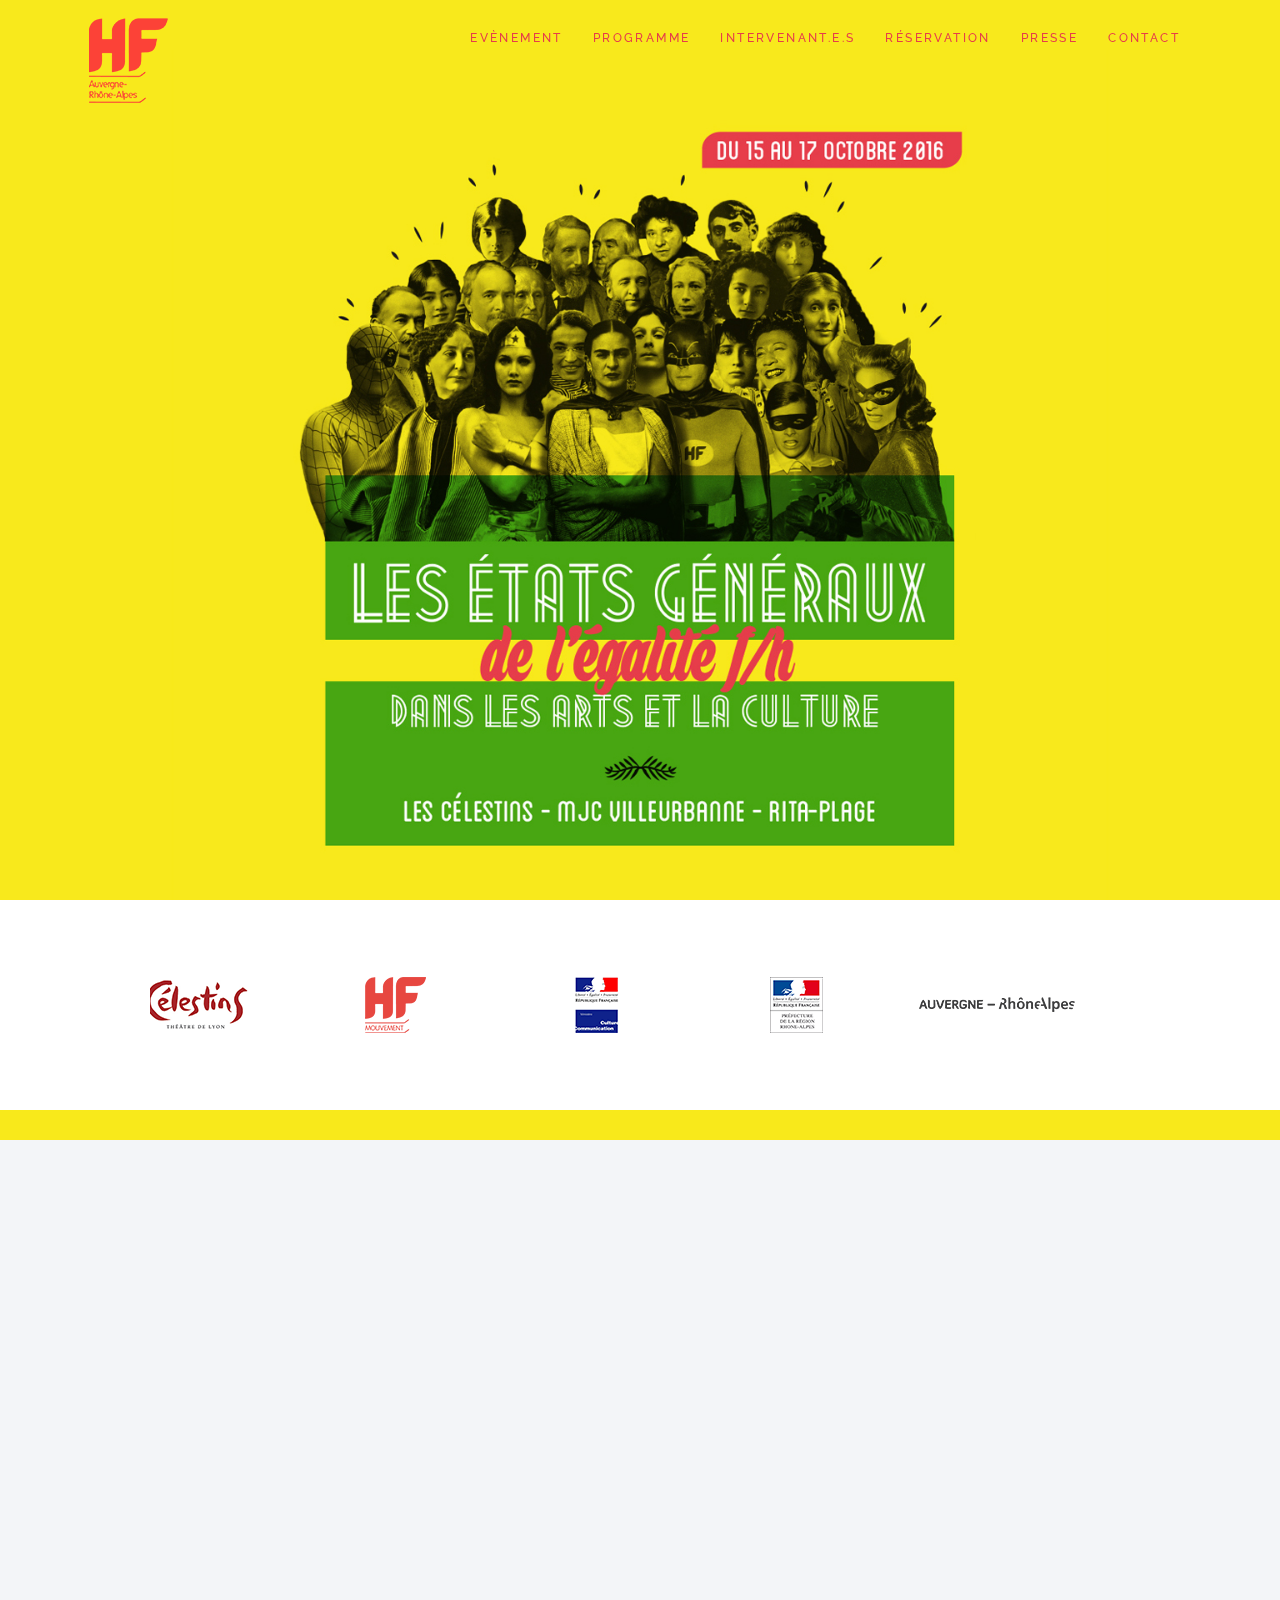
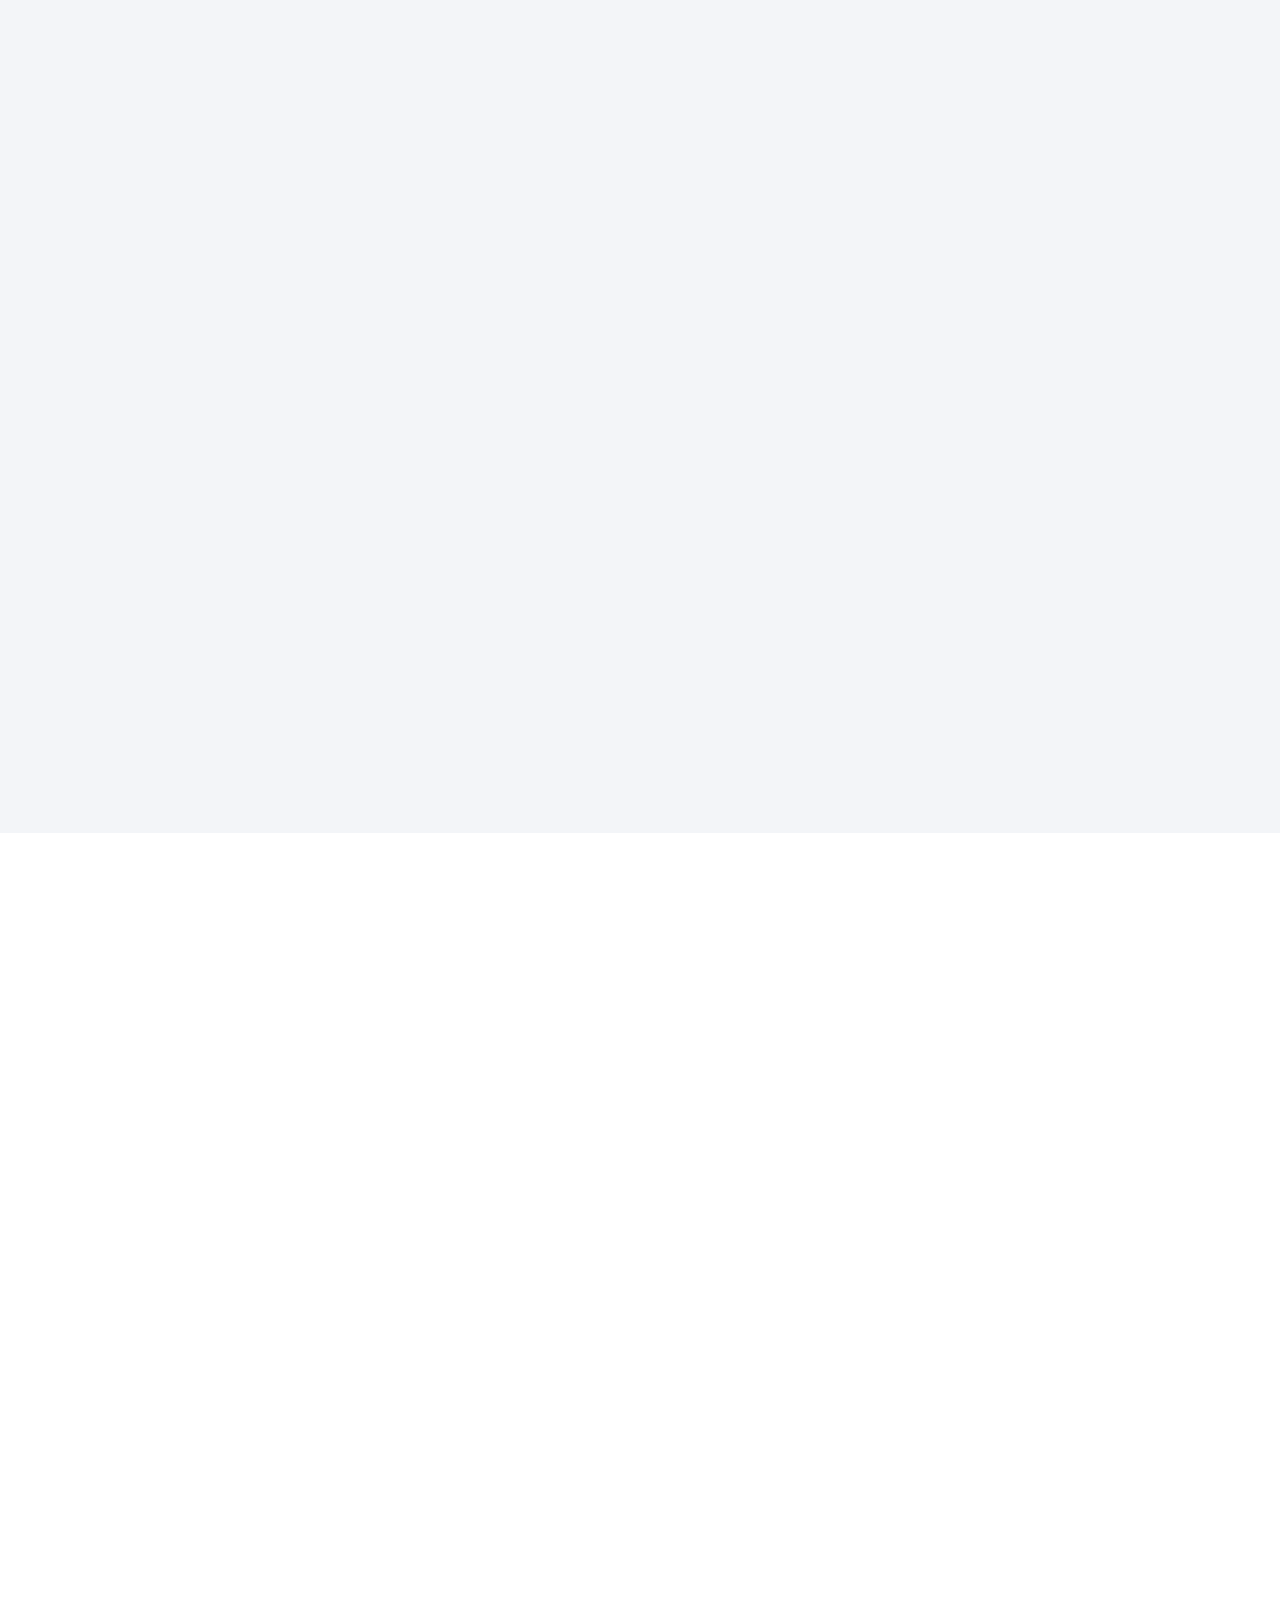
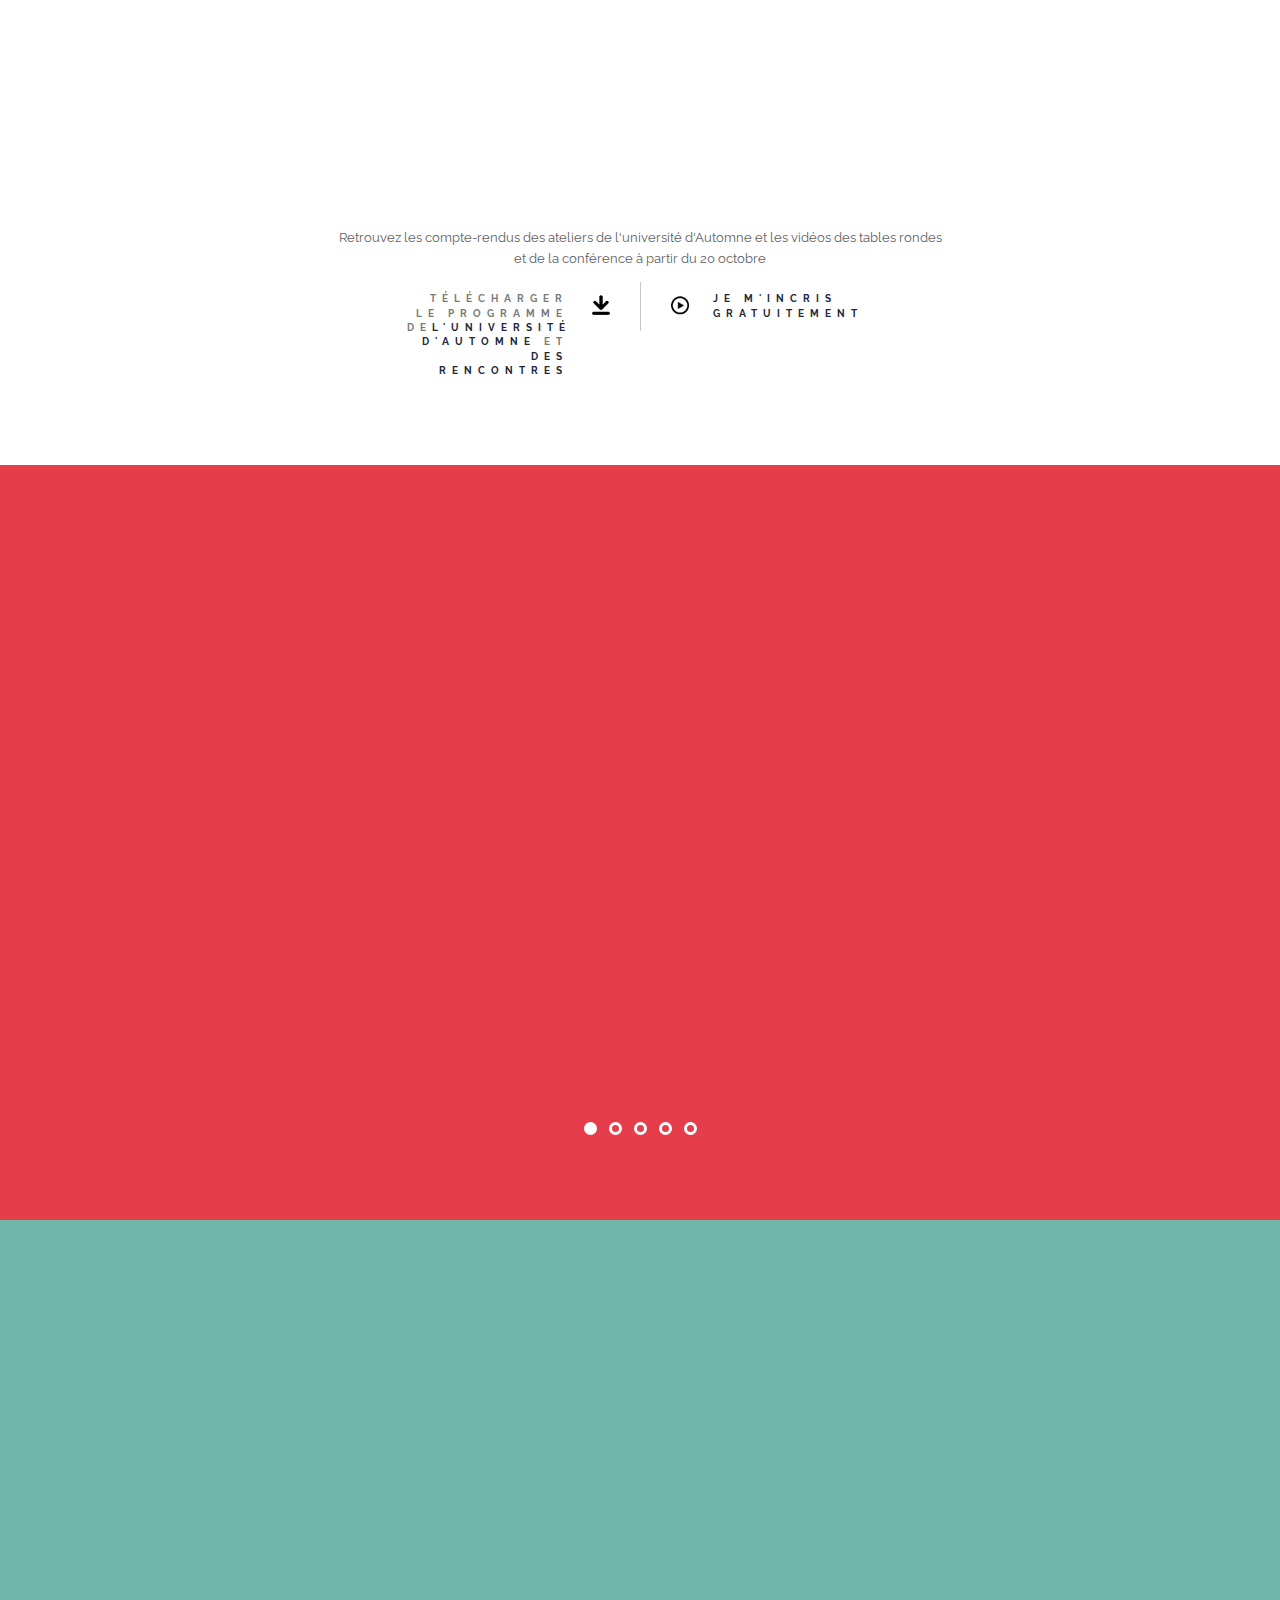
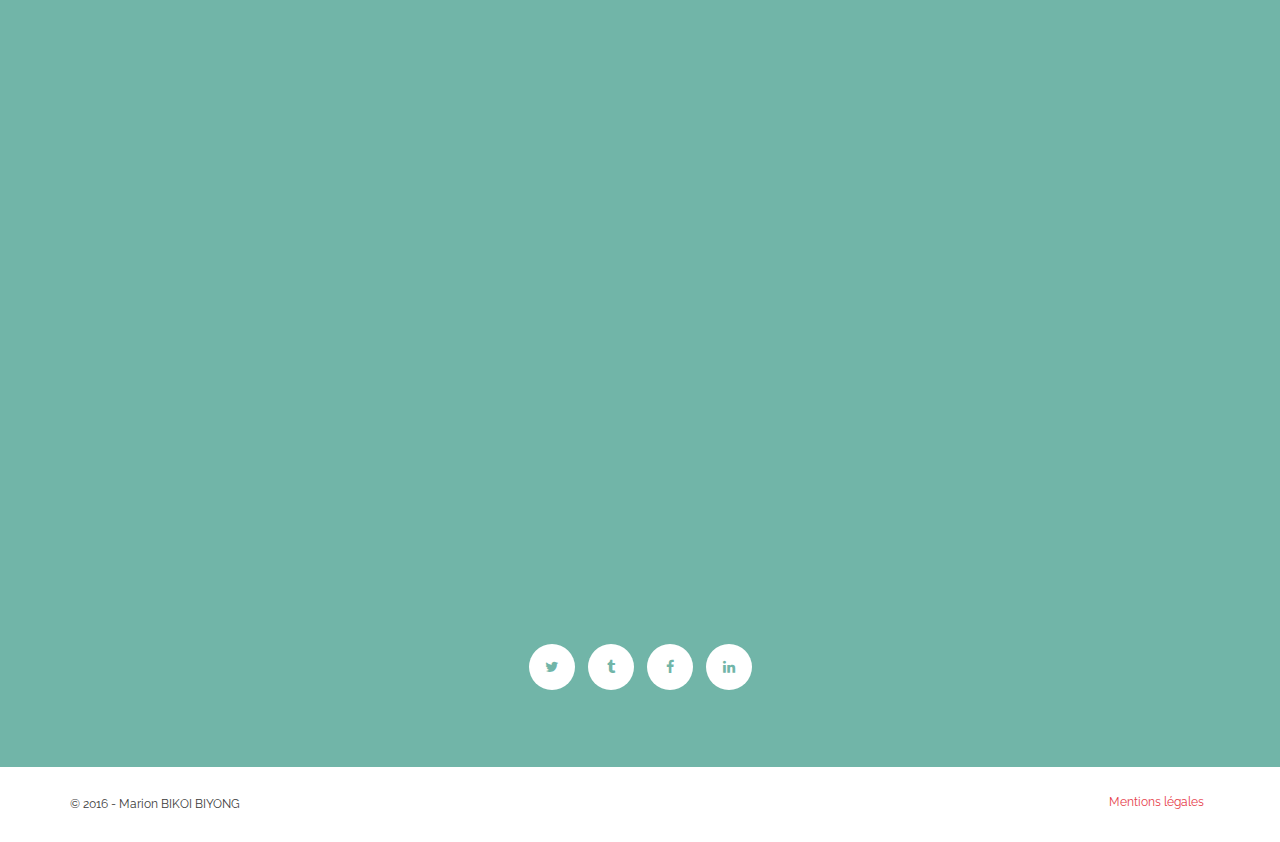
<file: index.html>
<!DOCTYPE html>
<html><head>
		<meta charset="UTF-8">
		<meta name="viewport" content="width=device-width, initial-scale=1.0, maximum-scale=1.0, user-scalable=no" />

		<!-- FAVICON -->
		<link rel="shortcut icon" href="favicon.ico" type="image/x-icon">
		<link rel="icon" href="favicon.ico" type="image/x-icon">
		
		<!-- TITLE -->
		<title>EGE</title>
		
		<!-- DESCRIPTION -->
		<meta name="author" content=" " />
		<meta name="description" content="" />
		<meta name="keywords"  content="" />
        <meta property="og:image" content="http://ege.hfauvergnerhonealpes.fr/facebook.png">
        <meta property="og:image:type" content="image/png">
        <meta property="og:image:width" content="200">
        <meta property="og:image:height" content="200">
        
        <meta property="og:image" content="http://ege.hfauvergnerhonealpes.fr/assets/img/logo-HF-ARA-01.png">

		<!-- GOOGLE FONTS -->
		<link href="http://fonts.googleapis.com/css?family=Raleway:400,700,600,500,300,200,100,800,900" rel="stylesheet" type="text/css"> 

		<!-- STYLESHEETS -->
		<link href="assets/css/bootstrap.css" rel="stylesheet">
		<link href="assets/css/font-awesome.min.css" rel="stylesheet" type="text/css" />
		<link href="assets/css/flexslider.css" rel="stylesheet" >
		<link href="assets/css/animate.css" rel="stylesheet">
		<link href="assets/css/schedule.css" rel="stylesheet">
		<link href="assets/css/gridgallery.css" rel="stylesheet" type="text/css"  />
		<link href="assets/css/venobox.css" rel="stylesheet" type="text/css"/>
		<link href="assets/css/styles.css" rel="stylesheet"/>
		<link href="assets/css/queries.css" rel="stylesheet"/>
	  
		<!--[if lt IE 9]>
		<script src="https://oss.maxcdn.com/libs/html5shiv/3.7.0/html5shiv.js"></script>
		<script src="https://oss.maxcdn.com/libs/respond.js/1.4.2/respond.min.js"></script>
		<![endif]-->
	
	</head>
	   
    <body id="top">
	  
		<!--PRELOADER-->
		<div class="preloader">
		<div class="status"></div>
		</div>
		<!--/PRELOADER-->

		<!--HEADER-->
	  	<div class="header header-hide">
			<div class="container">
				<nav class="navbar navbar-default" role="navigation">
				   <div class="navbar-header">
					  <button type="button" class="navbar-toggle" data-toggle="collapse" 
						 data-target="#example-navbar-collapse">
						 <span class="sr-only">Toggle navigation</span>
						 <span class="icon-bar"></span>
						 <span class="icon-bar"></span>
						 <span class="icon-bar"></span>
					  </button>
					   <a class="navbar-brand" data-scroll href="#sec_1"><img src="assets/img/logo.png" alt="logo"/></a>
				   </div>
				   <div class="collapse navbar-collapse" id="example-navbar-collapse">
					  <ul class="nav navbar-nav">
						<li><a data-scroll href="#intro">Evènement</a></li>
						<li><a data-scroll href="#responsive">Programme</a></li>
                        <li><a data-scroll href="#team">INTERVENANT.E.S</a></li>
						<li><a data-scroll href="inscription.html">Réservation</a></li>
						<li><a data-scroll href="presse.html">Presse</a></li>
						<li><a data-scroll href="#contact">Contact</a></li>
					  </ul>
				   </div>
				</nav>
			</div>
		</div>
		<!--/HEADER-->
		
		<!--HOME-->		
		<section id="sec_1" class="autoheight">
			<div class="home-bg"></div>
		</section>
		<!--/HOME-->
		
               <!--SPONSORS-->	
        <div id="sponsers" class="ignite-cta text-center section-padding">
			<div class="container">
				<div class="row">
					<!-- Jssor Slider Begin -->
					<div id="slider1_container" style=" ">
						<div class="inner_carousal" data-u="slides" style="">
							<div><a href="http://www.celestins-lyon.org/" target="_blank"><img alt="sp1" src="assets/img/sponsor/sp1.png" /></a></div>
							<div><a href="http://www.mouvement-hf.org/" target="_blank"><img alt="sp2" src="assets/img/sponsor/sp2.png" /></a></div>
                            <div><a href="http://www.culturecommunication.gouv.fr/Regions/Drac-Auvergne-Rhone-Alpes" target="_blank"><img alt="sp10" src="assets/img/sponsor/sp10.png" /></a></div>
                            <div><a href="http://www.rhone.gouv.fr/" target="_blank"><img alt="sp11" src="assets/img/sponsor/sp11.png" /></a></div>
							<div><a href="http://www.auvergnerhonealpes.eu/" target="_blank"><img alt="sp3" src="assets/img/sponsor/sp3.png" /></a></div>
							<div><a href="http://www.lyon.fr/page/accueil.html" target="_blank"><img alt="sp4" src="assets/img/sponsor/sp4.png" /></a></div>
							<div><a href="http://rue89.nouvelobs.com/" target="_blank"><img alt="sp5" src="assets/img/sponsor/sp5.png" /></a></div>
							<div><a href="https://www.bm-lyon.fr/" target="_blank"><img alt="sp6" src="assets/img/sponsor/sp6.png" /></a></div>
							<div><a href="http://www.la-nacre.org/" target="_blank"><img alt="sp7" src="assets/img/sponsor/sp7.png" /></a></div>
                            <div><a href="http://www.vivementdimanche.com/" target="_blank"><img alt="sp8" src="assets/img/sponsor/sp8.png" /></a></div>
							<div><a href="hhttp://www.sytral.fr/" target="_blank"><img alt="sp9" src="assets/img/sponsor/sp9.png" /></a></div>

						</div>
					</div>
					<!-- Jssor Slider End -->
				</div>
			</div>
		</div>
		 <!-- /SPONSORS -->
        
		<!--ABOUT-->	
        <section class="intro text-center section-padding" id="intro">
			<div class="container wow animated fadeInLeft animated" data-wow-duration="1s" data-wow-delay="0.5s">
				<div class="row">
					<div class="col-lg-8 align-center about">
                    	<hr class="green">
						<h1 class="arrow-red">A Propos</h1>
						<hr class="green">
						<h2>Egalité entre les femmes et les hommes dans les arts et la culture/2006-2016 : Des résistances coriaces dans un secteur clé</h2>
                                <p class="text-justify">Il y a un peu plus d’un an, quand HF a dressé le bilan des « saisons égalités » avec le Ministère de la Culture et de la Communication et la Drac Rhône-Alpes, c’est le constat d’une situation quasi-inchangée que nous avons dû faire. <br></br>
                                Constat aussi accablant que celui provoqué en 2006-2009 par la publication des rapports de Reine Prat, à l’issue de son enquête sur la place des femmes dans les institutions culturelles.
                                Malgré des avancées ici ou là, malgré des prises de conscience, malgré l’engagement de certains, malgré les actions militantes d’autres, malgré l’action incitative du Ministère et des collectivités publiques, la question de l’égalite f.h est admise en tant que « sujet », certes, mais rien ne change, ou si peu. La phase de prises de conscience n’a pas réussi à transformer la réalité.
                                L’exclusion des femmes des postes de direction, des moyens de productions, des enjeux de réseau, des lieux de visibilité et de pouvoir demeure structurelle et systémique. En 2016, aucune femme à la direction d’un théâtre national, aucune autrice de BD nominée pour le Prix d’Angoulême, aucune autrice au programme de français du Baccalauréat, aucune réalisatrice à la palme d’or de Cannes…….
                                Cette exclusion qui se perpétue n’est pas compatible avec les exigences d’une société moderne, démocratique, et constitue un gâchis de compétences, de talents, une perte économique dans la mesure où les efforts de formation (partout dans les écoles d’art les femmes sont en nombre) ne se transforment pas. <br></br>
                                Le secteur artistique et culturel persiste dans cette anomalie, au point que le mouvement Hf revendique aujourd’hui la transformation indispensable et inévitable des politiques publiques.
                                Il est indispensable de passer du registre de la prise de conscience et de l’incitation à celui de l’obligation pour que l’argent public, qui finance majoritairement le secteur, devienne un levier efficace pour la mise en œuvre de l’égalité réelle entre les hommes et les femmes. <br></br>
                                Pour avancer, affirmer nos valeurs, mettre nos idées en commun, construire demain,  HF et ses partenaires vous invitent aux  Etats généraux de l’égalité f.h dans les arts et la culture, qui se dérouleront à Lyon du 15 au 17 octobre 2016. <br></br>
                                <b>Les EGE se dérouleront en trois temps :</b><br>
                                L’université d’automne du mouvement HF : temps d’échanges de point de vue sur les leviers d’action expérimentés, les réussites comme les échecs, 
                                La signature d’un « Acte d’engagement pour l’égalité » : temps politique où le Ministère de la culture et collectivités territoriales signeront un engagement assorti d’un plan d’actions et d’un outil de suivi et d’évaluation, action pilote et expérimentale que nous souhaiterions voir essaimer dans d’autres régions en France,  <br></br>
                                <b>Les Rencontres des Etats généraux de l’égalité : </b>temps de réflexion  réunissant des témoins, chercheurs, journalistes, scientifiques, acteurs engagés dans la société, artistes et responsables culturels qui ensemble s’interrogeront sur les causes, les points de blocages, les résistances, le lundi 17 octobre de14h à 19h aux Célestins, théâtre de Lyon,  
                                Nous vous invitons, nombreux.ses, à participer à ces Rencontres, <br></br>
                                Car il est urgent de dépasser la simple phase d’observation et de constat. Il faut changer.
                                <h3>Anne Grumet</h3>
                                <b>Membre du collectif HF Rhône-Alpes</b></p>
					</div>
				</div>
			</div>
        </section>
		<!--/ABOUT-->
        
       
        <!--FEATURES-->	
        <section class="features text-center" id="features" style="display:none">
			<div class="row">
				<div id="grid-gallery" class="grid-gallery">
					<section class="grid-wrap">
						<div class="grid-gal">						
							<figure class="block-hover col-lg-3 col-sm-12">
								<a href="/presse"><img src="assets/img/gallery/gal-icn.png" alt="img1">
									<span>EN IMAGES</span>
								</a>                            
							</figure>
						</div> 
					</section>
					<!--grid wrap-->

					<!-- slideshow -->
					<section class="slideshow">
						<ul>
							<li>
								<figure>											
									<img src="assets/img/gallery/1.jpg" alt="img01"/>
									<figcaption>
										<hr/>
										<p>Lancement de la Saison par Isabelle Paquet</p>
									</figcaption>
								</figure>
							</li>
							<li>
								<figure>											
									<img src="assets/img/gallery/2.jpg" alt="img02"/>
									<figcaption>
										<hr/>
										<p>Signature de Dominique Hervieu</p>
									</figcaption>
								</figure>
							</li>
							<li>
								<figure>
									<img src="assets/img/gallery/3.jpg" alt="img03"/>
									<figcaption>
										<hr/>
										<p>Signature de Daniel Béguet</p>
									</figcaption>
								</figure>
							</li>

						</ul>
						<nav>
							<span class="nav-prev fa-chevron-left fa fa-2x "></span>
							<span class="nav-next fa-chevron-right fa fa-2x"></span>
							<span class="close nav-close"><i class="fa fa-times"></i></span>
						</nav>
					</section>
					<!-- /slideshow -->
				</div>
				<!-- /grid-gallery -->

				<div class="container col-lg-6 col-md-12 features-md">          
					<div class="row">
						<div class="col-md-12">
							<div class="features-wrapper">
								<div class="col-md-4 wow animated fadeInUp" data-wow-duration="1s" data-wow-delay="0.5s">
									<div class="icon">
									  17/10
									</div>
									<h2>2016</h2>
									<p>de 14h à 19h30 aux celestin</p>
								</div>
							  
								<div class="col-md-4 wow animated fadeInUp" data-wow-duration="1s" data-wow-delay="0.7s">
									<div class="icon">
									  REINE 
									</div>
									<h2>Prat</h2>
									<p>10 ans après le premier rapport de Reine Prat, qu’en est-il de l’égalité dans les arts et la culture ?</p>
								</div>
							  
								<div class="col-md-4 wow animated fadeInUp" data-wow-duration="1s" data-wow-delay="0.9s">
									<div class="icon">
									 CLARISSE
									</div>
									<h2>FABRE</h2>
									<p>Des grand·e·s témoins interrogent les mécanismes des résistances à l’égalité f/h.</p>
								</div>
								<div class="clearfix"></div>
							</div>
						</div>
					</div>
				</div>

				<!-- Vimoe Video-->	
				<div class="grid-gal">
				  <figure class="block-hover vimeo-video col-lg-3 col-sm-12">
					<a href="inscription.html" target="_self">
						<img src="assets/img/vdo-icn.png" alt="video_hover">
						<span>JE M'INSCRIS</span>
					</a>
				  </figure>
				</div>

			</div><!--row ends here-->
        </section>
        <!--/FEATURES-->	
		
		<!--SCHEDULE-->        
        <section class="text-center section-padding" id="responsive">
			<div class="container wow animated fadeInLeft bottom-spacing">
				<div class="row">
					<div class="col-md-8 align-center wow animated fadeInLeft">
						<hr class="green"><h1 class="arrow-yell">Programme</h1><hr class="green">
					</div>
				</div>
			</div>
			
			<div class="container-schedule container wow animated fadeInDown animated" data-wow-duration="1s" data-wow-delay="1s">
				<div id="tabs-ui" class="tabs">
					<nav>
						<ul>
							<li><a href="#section-1"><span>Les rencontres</span></a></li>
							<li><a href="#section-2"><span>Déclaration d'intention</span></a></li>
							<li><a href="#section-3"><span>Conférence de Geneviève Fraisse</span></a></li>
                            <li><a href="#section-4"><span>L'université d'Automne</span></a></li>
						</ul>
					</nav>
					<div class="content">
						<section id="section-1">
							<div class="container">
								<div class="accordion">
									<div class="day">Lundi 17 octobre de 13h30 à 20h30 aux Célestins - Théâtre de lyon</div>
                                    <p>Les Rencontres des États Généraux de l'Égalité interrogent les résistances qui, 10 ans après le constat fort amené par Reine Prat dans son premier rapport, continuent de freiner l'égalité professionnelle entre les hommes et les femmes dans les Arts et la Culture. <br/>
<h3>Débats animés par Clarisse Fabre, journaliste, le Monde</h3>
</p><br></br>

									<div class="item clearfix">
										<div class="heading clearfix">
											<div class="time col-md-3 col-sm-12 col-xs-12">13h30</div>
											<div class="e-title col-md-9 col-sm-12 col-xs-12">
												Accueil Café<br/>
											</div>
										</div>
									</div>
                                    <div class="item clearfix">
										<div class="heading clearfix">
											<div class="time col-md-3 col-sm-12 col-xs-12">14h15</div>
											<div class="e-title col-md-9 col-sm-12 col-xs-12">
												Intervention de Reine Prat <br/>
											</div>
										</div>
                                        
										<div class="col-md-12 col-sm-12 col-xs-12">
											<div class="content venue col-md-3 col-sm-12 col-xs-12">
											</div>
											<div class="content details col-md-9 col-sm-12 col-xs-12">
											Prise de parole des organisateurs, intervention de <strong>Reine Prat</strong> 10 ans après son premier rapport et introduction aux rencontres par <strong>Christine Detrez</strong> sociologue, professeure à l'ENS. 
											</div>
										</div>
									</div>
                                    
									<div class="item clearfix">
										<div class="heading">
											<div class="time col-md-3 col-sm-12 col-xs-12">14h45</div>
											<div class="e-title col-md-9 col-sm-12 col-xs-12">1ère table-ronde - <strong>Déconstruire l' inégalité</strong>
                                            </div>
										</div>
										<div class="col-md-12 col-sm-12 col-xs-12">
											<div class="content venue col-md-3 col-sm-12 col-xs-12">
											</div>
											<div class="content details col-md-9 col-sm-12 col-xs-12">
											Des universitaires et professionnel·le·s de domaines divers, scientifiques et journalistes, s'interrogent sur les mécanismes des résistances à l'égalité f/h<br/>		
→ Sophie Deschamp, Vice-présidente de la SACD à propos des chiffres de la Brochure « Où sont les Femmes ? »	<br/>	
→ Gaël Octavia, artiste, mathématicienne, responsable de la communication, Fondation Sciences Mathématiques Paris,	<br/>	
→ Yves Raibaut, Géographe : Ville et genre. Espaces du temps libre et genre. Géographie des discriminations / membre du HCEfh	<br/>	
→ Catherine Vidal, Neurobiologiste, directrice de recherche à l’Institut Pasteur.  

											</div>
										</div>
									</div>
									<div class="item clearfix">
										<div class="heading">
											<div class="time col-md-3 col-sm-12 col-xs-12">15h45</div>
											<div class="e-title col-md-9 col-sm-12 col-xs-12">Conférence Flash de Delphine Naudier - <strong>La fabrique de la légitimité</strong>
                                            </div>
										</div>
										<div class="col-md-12 col-sm-12 col-xs-12">
											<div class="content venue col-md-3 col-sm-12 col-xs-12">
											</div>
											<div class="content details col-md-9 col-sm-12 col-xs-12">
											→ Delphine Naudier, Sociologue, Chargée de recherche au CNRS 	
											</div>
										</div>
									</div>
                                    
									<div class="item clearfix">
										<div class="heading">
											<div class="time col-md-3 col-sm-12 col-xs-12">16h30</div>
											<div class="e-title col-md-9 col-sm-12 col-xs-12">2ème table ronde - <strong>Construire l'égalité</strong>
                                            </div>
										</div>
										<div class="col-md-12 col-sm-12 col-xs-12">
											<div class="content venue col-md-3 col-sm-12 col-xs-12">
											</div>
											<div class="content details col-md-9 col-sm-12 col-xs-12">
											Des responsables du secteur culturel s’expriment sur les moyens d'agir pour l'égalité réelle. <br/>	
                                            → Gaëlle Abily, Vice Présidente à l'égalité Femmes Hommes en Région Bretagne, adjointe à Brest, membre du FNCC	<br/>	
                                            → Frédérique Joly, Arty Farty, Lyon	<br/>	
                                            → Alban Richard, Directeur du CCN de Caen	<br/>	
                                            → Carole Thibaut, Directrice du CDN Montluçon
											</div>
										</div>
									</div>

									<div class="item clearfix">
										<div class="heading">
											<div class="time col-md-3 col-sm-12 col-xs-12">18h</div>
											<div class="e-title col-md-9 col-sm-12 col-xs-12"><strong>Signature de la Déclaration d’intention pour l’égalité réelle des femmes et des hommes dans la culture et la création artistique sur le territoire Auvergne Rhône-Alpes</strong>
                                            </div>
										</div>
										<div class="col-md-12 col-sm-12 col-xs-12">
											<div class="content venue col-md-3 col-sm-12 col-xs-12">
											</div>
											<div class="content details col-md-9 col-sm-12 col-xs-12">
											Préfecture, Ministère de la Culture et de la Communication, DRAC, Région, Métropole, Ville de Lyon.
											</div>
										</div>
									</div>                                    
									<div class="item clearfix">
										<div class="heading">
											<div class="time col-md-3 col-sm-12 col-xs-12">19h</div>
											<div class="e-title col-md-9 col-sm-12 col-xs-12"><strong>La sexuation du monde, contretemps et déréglement</strong>
                                            </div>
										</div>
										<div class="col-md-12 col-sm-12 col-xs-12">
											<div class="content venue col-md-3 col-sm-12 col-xs-12">
											</div>
											<div class="content details col-md-9 col-sm-12 col-xs-12">
											Conférence de Geneviève Fraisse, en partenariat avec la Bibliothèque Municipale de Lyon
											</div>
										</div>
									</div>
                                    
								 </div> 
							</div><!--CONTAINER ENDS-->
						</section>
						<section id="section-2">
							<div class="container">
								<div class="accordion">
									<div class="day">Lundi 17 octobre</div>
                                    <p>La déclaration d'intention pour l’égalité réelle des femmes et des hommes dans la culture et la création artistique sur le territoire Auvergne-Rhône-Alpes, sera signée, par les représentants des différentes collectivités en Auvergne-Rhône-Alpes, le 17 octobre à 18H aux Célestins, Théâtre de Lyon.<br/><br/>

Les collectivités engagées à ce jour. <br/>
Région Rhône-Alpes<br/>
DRAC Rhône-Alpes<br/>
Métropole de Lyon<br/>
Ville de Lyon<br/>
Ville de Clermont-Ferrand<br/><br/>

Le 7 juillet 2016, le Parlement a adopté la Loi sur la liberté de création, l'architecture et le patrimoine. L'un des objectifs de cette loi est de «Favoriser l'égalité entre les femmes et les hommes dans tous les domaines de la création artistique ».
Dés à présent la DRAC Auvergne Rhône-Alpes et nombre de ses partenaires des collectivités territoriales ont décidé d'oeuvrer pour mettre en application cet objectif de la loi. La mise en place d'une enquête en lien avec la NACRE permettra de dresser un portrait de la situation actuelle.
Le 17 octobre, la signature d'une déclaration conjointe avec plusieurs collectivités permettra de fixer un cap commun de progression pour les années futures.
Les politiques publiques, dans la création artistique comme ailleurs, doivent favoriser la juste représentation de la société française, dans toutes ses composantes.

</p><br/><br/>
									<div class="item clearfix">
										<div class="heading clearfix">
<div class="time col-md-3 col-sm-12 col-xs-12"></div>
											<div class="e-title col-md-9 col-sm-12 col-xs-12">
												Le questionnaire des EGE
											</div>
										</div>
										<div class="col-md-12 col-sm-12 col-xs-12">
											<div class="content venue col-md-3 col-sm-12 col-xs-12">
											</div>
											<div class="content details col-md-9 col-sm-12 col-xs-12">
											En amont de cette signature, le comité de pilotage des États Généraux a mis en place un questionnaire envoyé à toutes les structures de diffusion artistique conventionnées, ou subventionnées de manière importante par la DRAC Auvergne Rhône-Alpes. <br/><br/>
Ce questionnaire, piloté par la DRAC et la NACRE, avait pour but d'établir un diagnostic en amont des États Généraux. Il interroge les structures sur la répartition sexuée de leur programmation et de leurs budgets de production ainsi que sur la gouvernance et les ressources humaines.<br/>
L'objectif étant que le questionnaire soit rempli chaque année.<br/><br/>
À ce jour, 75% de l’échantillon DRAC (67 structures sur 90) a répondu. Les résultats seront communiqués sur le programme de salle des États Généraux de l’Égalité

                                        
											</div>										
                                         </div>
									</div>
								</div>        
							</div>
						</section>
                        
						<section id="section-3">
							<div class="container">
								<div class="accordion">
									<div class="day">Le lundi 17 octobre </div>
									<div class="item clearfix">
										<div class="heading clearfix">
<div class="time col-md-3 col-sm-12 col-xs-12">19h</div>
											<div class="e-title col-md-9 col-sm-12 col-xs-12">
												Geneviève Fraisse, Philosophe <br/><br/>
											</div>
										</div>
										<div class="col-md-12 col-sm-12 col-xs-12">
											<div class="content venue col-md-3 col-sm-12 col-xs-12">
                                            Célestins, Théâtre de Lyon
											</div>
											<div class="content details col-md-9 col-sm-12 col-xs-12">
											En partenariat avec la Bibliothèque Municipale de Lyon <br/>
 											<a href="inscription.html" class="green">Je m'inscris ! </a>
											</div>										
                                         </div>
									</div>
								</div>        
							</div>
						</section>
                        
						<section id="section-4">
							<div class="container">
								<div class="accordion">
									<div class="day"></div>
                                    <p>Un RDV militant pour réfléchir et agir ensemble pour l'égalité professionnelle dans les arts et la culture. 
Les 12 associations HF de France ouvrent leur université d'automne à toute personne interessée par le combat pour l'égalité réelle entre femmes et hommes dans les carrières artistiques et culturelles. <br/>
Entrée libre sur réservation.
</p><br/><br/>
<div class="item clearfix">
										<div class="heading clearfix">
											<div class="time col-md-3 col-sm-12 col-xs-12">Samedi 15 et Dimanche 16 octobre - 13h30 </div>
											<div class="e-title col-md-9 col-sm-12 col-xs-12">
												Ouverture des portes et temps d'accueil convivial autour d'un café.
											</div>
										</div>
										<div class="col-md-12 col-sm-12 col-xs-12">
											<div class="content venue col-md-3 col-sm-12 col-xs-12">
												MJC Villeurbanne - 46 Crs Jean Damidot 69100 Villeurbanne
											</div>
											<div class="content details col-md-9 col-sm-12 col-xs-12">
											<br/> Badges et stickers à prix libre pour soutenir l'association / possibilité d'adhérer sur place.<br/> Stand d'information sur le mouvement HF. 
											</div>
										</div>
									</div>

									<div class="item clearfix">
										<div class="heading clearfix">
											<div class="time col-md-3 col-sm-12 col-xs-12">Samedi 15 et dimanche 16 octobre - 14h00</div>
											<div class="e-title col-md-9 col-sm-12 col-xs-12">
												Plénière
											</div>
										</div>
										<div class="col-md-12 col-sm-12 col-xs-12">
											<div class="content venue col-md-3 col-sm-12 col-xs-12">
												MJC Villeurbanne - 46 Crs Jean Damidot 69100 Villeurbanne
											</div>
											<div class="content details col-md-9 col-sm-12 col-xs-12">
											Introduction et programme.<br/><br/>
                                            
                                            <strong>Classe labô du conservatoire de Toulouse</strong><br/>
« Après une rencontre de sensibilisation avec la classe Labo du conservatoire de Toulouse, nous avons souhaité prolonger cette expérience avec un partenariat sur la saison égalité #2 en Midi-Pyrénées. Les comédien•ne•s ont donc construit des petites formes autour de textes, chansons, improvisations,… Qui mettent en scène clichés, interrogations,petites phrases assassines pour dénoncer avec humour. »
											</div>
										</div>
									</div>

									<div class="item clearfix">
										<div class="heading clearfix">
											<div class="time col-md-3 col-sm-12 col-xs-12">Samedi 15 octobre à 15h00</div>
											<div class="e-title col-md-9 col-sm-12 col-xs-12">
												Ateliers et Rencontres
											</div>
										</div>
										<div class="col-md-12 col-sm-12 col-xs-12">
											<div class="content venue col-md-3 col-sm-12 col-xs-12">
												MJC Villeurbanne - 46 Crs Jean Damidot 69100 Villeurbanne
											</div>
											<div class="content details col-md-9 col-sm-12 col-xs-12">
											<strong> Pour l’égalité f/h dans les arts et la  culture : des chiffres, des paroles… et des actes ? Freins et leviers d’une objectivation numérique de la réalité.</strong> Atelier animé par Cécile Favre, docteure en informatique et maîtresse de conférence à l'Université Lumière Lyon II <br/><br/>
                                            <strong> La fabrique de la programmation.</strong> Workshop animé par Bérénice Hamidi-Kim, maîtresse de conférence en Arts de la scène à l'université Lyon Louis Lumière. Plus détails à venir. / HF Île de France <br/><br/>
                                            <strong>La culture à l'abri des mauvaises langues ? Atelier genre et langage.</strong> Atelier animé par l'association 21ème Sexe, association féministe lyonnaise. <br/><br/>
                                            <strong> Les actrices face à la double performance : jouer la mascarade ou détruire le fétiche ?</strong> Rencontre animée par Morgane Lory / HF Ile de France <br/><br/>
                                            <strong> Où sont les femmes dans les jeux vidéos ?</strong>Dans les représentations et derrières les manettes? Qui jouent aujourd'hui et à quoi? Quelles sont
les relations femmes hommes dans le monde virtuel… Rencontre animée par Jerome SACIELA HF Poitou Charente. Micro conférence.<br/><br/>
											</div>
										</div>
									</div>

									<div class="item clearfix">
										<div class="heading clearfix">
											<div class="time col-md-3 col-sm-12 col-xs-12">Samedi 15 octobre à 17h00</div>
											<div class="e-title col-md-9 col-sm-12 col-xs-12">
												Débats et Ateliers
											</div>
										</div>
										<div class="col-md-12 col-sm-12 col-xs-12">
											<div class="content venue col-md-3 col-sm-12 col-xs-12">
												MJC Villeurbanne - 46 Crs Jean Damidot 69100 Villeurbanne
											</div>
											<div class="content details col-md-9 col-sm-12 col-xs-12">
											<strong> Débat mouvant</strong> « Construire l’égalité femme homme dans les arts et la culture est aujourd’hui utile et efficace ! » Soyez votre propre contradicteur votre propre contradictrice, aiguisez votre sens critique, construisez vous même votre propre argumentaire, déplacez vous physiquement et intellectuellement, autour de l’égalité entre les femmes et les hommes, mais aussi de l’égalité en général, dans l’art et la culture, et plus si affinité… Anim-actrice de débat : Anne MOREL, metteuse en scène / HF Poitou Charente <br/><br/>
                                            <strong> Marche des privilèges et intersectionnalité</strong> Cet atelier propose un exercice collectif impliquant, qui permet à chacun.e de mieux prendre conscience de sa place dans l'échiquier social : des privilèges, comme des discriminations vécues. Pour penser l'égalité hommesfemmes de façon intersectionnelle, en croisement avec les autres systèmes de discrimination (sexe/race/classe, etc). Pour lutter contre la mise en concurrence des combats, complexifier ses grilles de lecture et déjouer les stéréotypes. Atelier animé par Marine Bachelot Nguyen, Autrice / HF Bretagne <br/><br/>
                                            <strong> Matrimoine, en avant : c'est quoi le Matrimoine ?</strong> Matrimoine + Patrimoine = Notre héritage Culturel. Matrimoine ? Autrice ? Découvrons ensemble notre
héritage culturel théâtral du XXe siècle et par là même, essayons de comprendre ensemble comment fonctionne la fabrique de l'Histoire littéraire et l'effacement des grands textes de notre répertoire. Workshop animé par Bruno Paternot, Comédien, directeur de la compagnie Soliloque Théâtre / HF Languedoc-Roussillon<br/><br/>
                                            <strong> Constats et leviers d'action en France et à l'étranger.</strong> Débat avec Christine Hamilton et Blandine Pélissier / HF Europe. Échange bilingue. <br/><br/>
                                            <strong> Enseignements artistiques : quels outils pour l'égalité</strong> Enseignant·e·s et étudiant·e·s s'interrogent sur ce qu'il faut transmettre aux futur·e·s artistes : Positionnements, projections, répertoires. Ainsi que sur les outils à mettre en place pour mettre les établissements de formation artistique au diapason de l'égalité.Au programme : partage de bonnes pratiques, témoignages, etc.<br/><br/>
											</div>
										</div>
									</div>
                                    
									<div class="item clearfix">
										<div class="heading">
											<div class="time col-md-3 col-sm-12 col-xs-12">Samedi 15 octobre à 19h</div>
											<div class="e-title col-md-9 col-sm-12 col-xs-12">Soirée Meuf'in au Rita Plage 
                                            </div>
										</div>
										<div class="col-md-12 col-sm-12 col-xs-12">
											<div class="content venue col-md-3 col-sm-12 col-xs-12">
												Le Rita-plage – 68 cours Tolstoï - Villeurbanne
											</div>
											<div class="content details col-md-9 col-sm-12 col-xs-12">
                                            <strong>* Militantisme Festif *</strong><br/>
											Né de l'envie de voir se produire plus de meufs sur scène, le MEUF-IN STAGE t'invite à venir te faire plaisir, brûler les planches et vomir des paillettes ! Programmation exclusivement féminine : Théâtre d'objets, écoutes collectives et maloya. Repas à prix libre. 
											</div>
										</div>
									</div>

									<div class="item clearfix">
										<div class="heading clearfix">
											<div class="time col-md-3 col-sm-12 col-xs-12">Dimanche 16 octobre à 15h00</div>
											<div class="e-title col-md-9 col-sm-12 col-xs-12">
												Conférence, Rencontres et Débats
											</div>
										</div>
										<div class="col-md-12 col-sm-12 col-xs-12">
											<div class="content venue col-md-3 col-sm-12 col-xs-12">
												MJC Villeurbanne - 46 Crs Jean Damidot 69100 Villeurbanne
											</div>
											<div class="content details col-md-9 col-sm-12 col-xs-12">
											<strong> La place des femmes dans le cinéma - État des lieux</strong> Cette conférence mettra l’accent sur l’histoire des femmes au cinéma comme réalisatrices, et sur la place, l’image et la représentation de la femme dans le cinéma français dit « grand public » avec quelques exemples significatifs. Puis on fera un focus sur l’histoire des séries pour la télévision, où les femmes
deviennent aussi scénaristes et mettent en scène des personnages hauts en couleur, assurant davantage une réelle diversité des rôles à l’écran. Rencontre animée par Sonia Jossifort / HF Île de France<br/><br/>
                                            <strong> Le féminisme dans le théâtre français de 1960 à nos jours.</strong> “Le féminisme au théâtre comme expérimentation possible d’une utopie” De « l’année zéro » de la libération des femmes en 1970 à la « troisième vague » du féminisme, des sketches du Mouvement de Libération des Femmes à A la racine de Marine Bachelot Nguyen, de quelles utopies militantes sont porteuses les théâtralités féministes contemporaines ? Animatrice : Lorraine Wiss, Université Lyon 2. Invitées : Marine Bachelot- Nguyen, Chloé Bégou. <br/><br/>
                                            <strong> Les outils des collectivités publique au service de l'égalité</strong> En 2016, quels sont les moyens d'action publiques pour l'égalité. Partage de bonnes pratiques et témoignages, laboratoire du changement. Débat avec Marc Villarubias et d'autres représentants des collectivités.<br/><br/>
                                            <strong> L'oppression intégrée : Le sexisme ordinaire dans le théâtre</strong> "Le sexisme est un système d’oppression très sophistiqué qui a intériorisé la séduction, très présent dans les milieux des arts et de la culture..." Conférence interactive animée par Anne Morel, metteuse en scène / HF Poitou-Charente<br/><br/>
                                            <strong> Le théâtre LGBT</strong> Panorama du théâtre LGBT en France centré ensuite sur la performance lesbienne. Rencontre animée par Pauline Rousseau<br/><br/>
											</div>
										</div>
									</div>     
                                    
                                    
                                    <div class="item clearfix">
										<div class="heading clearfix">
											<div class="time col-md-3 col-sm-12 col-xs-12">Dimanche 16 octobre à 17h00</div>
											<div class="e-title col-md-9 col-sm-12 col-xs-12">
												Projection et Débat
											</div>
										</div>
										<div class="col-md-12 col-sm-12 col-xs-12">
											<div class="content venue col-md-3 col-sm-12 col-xs-12">
												MJC Villeurbanne - 46 Crs Jean Damidot 69100 Villeurbanne
											</div>
											<div class="content details col-md-9 col-sm-12 col-xs-12">
											<strong> Soit belle et tais toi !</strong><br/> Sois belle et tais-toi est un film documentaire français réalisé par Delphine Seyrig, tourné en 1976 et sorti en
1981. Composé d'une vingtaine d'entretiens entre la réalisatrice et des actrices françaises, anglaises et
américaines, le film emprunte son titre au film du même nom réalisé par Marc Allégret en 1958, faisant ainsi
référence à la place que les comédiennes interviewées déclarent devoir tenir dans leur vie professionnelle.
Le film consiste en une série d'entretiens entre Delphine Seyrig et vingt-trois actrices françaises, anglaises,
américaines et une québécoise qui évoquent leur expérience professionnelle, les rôles qui leur sont proposés et
leurs relations avec les réalisateurs et les équipes techniques.
                                            
											</div>
										</div>
									</div>                                								 </div> 
							</div><!--CONTAINER ENDS-->
						</section>
					</div>
                    
                    <!-- /content -->
				</div><!-- /tabs -->
			</div>
        </section>
		
		
		<!-- Event social links and download-->
		<section class="event-download-social-link section-padding">
        <div class="col-lg-6 col-md-12 align-center" style="margin-bottom:1%">
        <p>Retrouvez les compte-rendus des ateliers de l'université d'Automne et les vidéos des tables rondes et de la conférence à partir du 20 octobre</p>
        </div>
			<div class="col-lg-6 col-md-12 align-center">
				<span class="d-sch text-right">Télécharger le programme de<a href="assets/img/prog_univ_1609.pdf" target="_blank" download>l'Université d'Automne</a> et <a href="assets/img/PROG-EGE-17oct-080916.pdf" target="_blank" download>des Rencontres</a></span>
				<a class="fb " href="inscription.html" target="_blank">Je m'incris Gratuitement</a>
			</div>
		</section>
		
		<!--/SCHEDULE-->
        
        <!--SPEAKERS-->
        <section class="team text-center section-padding" id="team">
			<div class="container">
				<div class="row">
				  <div class="col-lg-8 wow animated fadeInUp align-center" data-wow-duration="1s" data-wow-delay="1s">
					<hr class="yellow"><h1 class="arrow">INTERVENANT.E.S</h1><hr  class="yellow">
				  </div>
				</div>
				<div class="row">
					<div class="speakers-wrap">
						<div id="portfolioSlider">
							<ul class="slides">
								<li>
                                
                                	<div class="col-md-4 col-sm-4 wow animated fadeInUp" data-wow-duration="1s" data-wow-delay="0.9s">
										<div class="overlay-effect effects clearfix">
											<div class="img">
												<img src="assets/img/team/team14.jpg" alt="Portfolio Item">
												<div class="overlay">
													<button class="md-trigger expand" data-modal="modal-20"><i class="fa fa-search"></i><br>Plus d'information</button>
												</div>
											</div>
										</div>
										<h2>Gaëlle Abily</h2>
										<p></p>
									</div>
                                
									<div class="col-md-4 col-sm-4 wow animated fadeInUp" data-wow-duration="1s" data-wow-delay="0.5s">
										<div class="overlay-effect effects clearfix">
											<div class="img">
											  <img src="assets/img/team/team1.jpg" alt="Portfolio Item">
											  <div class="overlay">
												<button class="md-trigger expand" data-modal="modal-9"><i class="fa fa-search"></i><br>Plus d'information</button>
											  </div>
											</div>
										</div>
										<h2>Sophie DESCHAMPS</h2>
										<p></p>
									</div>

										<div class="col-md-4 col-sm-4 wow animated fadeInUp">
										<div class="overlay-effect effects clearfix">
											<div class="img">
											  <img src="assets/img/team/team8.jpg" alt="Portfolio Item">
											  <div class="overlay">
												<button class="md-trigger expand" data-modal="modal-14"><i class="fa fa-search"></i><br>Plus d'information</button>
											  </div>
											</div>
										</div>
									  <h2>Christine Detrez</h2>
									  <p></p>
									</div>

									
								</li>
								<!-- <li> Second Set of Speakers -->
								<li>
									<div class="col-md-4 col-sm-4 wow animated fadeInUp" data-wow-duration="1s" data-wow-delay="0.7s">
										<div class="overlay-effect effects clearfix">
											<div class="img">
												<img src="assets/img/team/team10.jpg" alt="Portfolio Item">
												<div class="overlay">
													<button class="md-trigger expand" data-modal="modal-16"><i class="fa fa-search"></i><br>Plus d'information</button>
												</div>
											</div>
										</div>
										<h2>Clarisse Fabre</h2>
										<p></p>
									</div>

									<div class="col-md-4 col-sm-4 wow animated fadeInUp" data-wow-duration="1s" data-wow-delay="0.7s">
										<div class="overlay-effect effects clearfix">
											<div class="img">
												<img src="assets/img/team/team13.jpg" alt="Portfolio Item">
												<div class="overlay">
													<button class="md-trigger expand" data-modal="modal-19"><i class="fa fa-search"></i><br>Plus d'information</button>
												</div>
											</div>
										</div>
										<h2>Frédérique Joly</h2>
										<p></p>
									</div>

                                    <div class="col-md-4 col-sm-4 wow animated fadeInUp" data-wow-duration="1s" data-wow-delay="0.9s">
										<div class="overlay-effect effects clearfix">
											<div class="img">
												<img src="assets/img/team/team3.jpg" alt="Portfolio Item">
												<div class="overlay">
													<button class="md-trigger expand" data-modal="modal-11"><i class="fa fa-search"></i><br>Plus d'information</button>
												</div>
											</div>
										</div>
										<h2>Claire Lamboley </h2>
										<p></p>
									</div>

								</li>
                                <!-- <li> Third Set of Speakers -->
                                <li>

									<div class="col-md-4 col-sm-4 wow animated fadeInUp">
										<div class="overlay-effect effects clearfix">
											<div class="img">
											  <img src="assets/img/team/team16.jpg" alt="Portfolio Item">
											  <div class="overlay">
												<button class="md-trigger expand" data-modal="modal-13"><i class="fa fa-search"></i><br>Plus d'information</button>
											  </div>
											</div>
										</div>
										<h2>Delphine NAUDIER</h2>
										<p></p>
									</div>

									<div class="col-md-4 col-sm-4 wow animated fadeInUp" data-wow-duration="1s" data-wow-delay="0.5s">
										<div class="overlay-effect effects clearfix">
											<div class="img">
											  <img src="assets/img/team/team15.jpg" alt="Portfolio Item">
											  <div class="overlay">
												<button class="md-trigger expand" data-modal="modal-21"><i class="fa fa-search"></i><br>Plus d'information</button>
											  </div>
											</div>
										</div>
										<h2>Gael Octavia</h2>
										<p></p>
									</div>

									<div class="col-md-4 col-sm-4 wow animated fadeInUp" data-wow-duration="1s" data-wow-delay="0.5s">
										<div class="overlay-effect effects clearfix">
											<div class="img">
											  <img src="assets/img/team/team12.jpg" alt="Portfolio Item">
											  <div class="overlay">
												<button class="md-trigger expand" data-modal="modal-18"><i class="fa fa-search"></i><br>Plus d'information</button>
											  </div>
											</div>
										</div>
										<h2>Reine Prat</h2>
										<p></p>
									</div>
								</li>
                                <!-- <li> Fourth Set of Speakers -->
                                <li>
									<div class="col-md-4 col-sm-4 wow animated fadeInUp" data-wow-duration="1s" data-wow-delay="0.9s">
										<div class="overlay-effect effects clearfix">
											<div class="img">
												<img src="assets/img/team/team11.jpg" alt="Portfolio Item">
												<div class="overlay">
													<button class="md-trigger expand" data-modal="modal-17"><i class="fa fa-search"></i><br>Plus d'information</button>
												</div>
											</div>
										</div>
										<h2>Yves Raibaud</h2>
										<p></p>
									</div>
                                    
                                    <div class="col-md-4 col-sm-4 wow animated fadeInUp">
										<div class="overlay-effect effects clearfix">
										<div class="img">
										  <img src="assets/img/team/team4.jpg" alt="Portfolio Item">
										  <div class="overlay">
											<button class="md-trigger expand" data-modal="modal-12"><i class="fa fa-search"></i><br>Plus d'information</button>
										  </div>
										</div>
										</div>
										<h2>Alban Richard</h2>
										<p></p>
									</div>

									<div class="col-md-4 col-sm-4 wow animated fadeInUp" data-wow-duration="1s" data-wow-delay="0.5s">
										<div class="overlay-effect effects clearfix">
											<div class="img">
											  <img src="assets/img/team/team9.jpg" alt="Portfolio Item">
											  <div class="overlay">
												<button class="md-trigger expand" data-modal="modal-15"><i class="fa fa-search"></i><br>Plus d'information</button>
											  </div>
											</div>
										</div>
										<h2>Carole Thibault</h2>
										<p></p>
									</div>
                                    
								</li>
                               <!-- <li> Last Set of Speakers --> 
                              	<li>
									<div class="col-md-4 col-sm-4 wow animated fadeInUp" data-wow-duration="1s" data-wow-delay="0.7s">
										<div class="overlay-effect effects clearfix">
											<div class="img">
												<img src="assets/img/team/team2.jpg" alt="Portfolio Item">
												<div class="overlay">
													<button class="md-trigger expand" data-modal="modal-10"><i class="fa fa-search"></i><br>Plus d'information</button>
												</div>
											</div>
										</div>
										<h2>Catherine VIDAL </h2>
										<p></p>
									</div>

									<div class="col-md-4 col-sm-4 wow animated fadeInUp" data-wow-duration="1s" data-wow-delay="0.7s">
										<div class="overlay-effect effects clearfix">
											<div class="img">
											</div>
										</div>
										<p></p>
									</div>

									<div class="col-md-4 col-sm-4 wow animated fadeInUp" data-wow-duration="1s" data-wow-delay="0.9s">
										<div class="overlay-effect effects clearfix">
											<div class="img">
											</div>
										</div>
										<p></p>
									</div>
                                    
								</li>
                                
                                
							</ul>
						</div>
					</div>
				</div> <!--Row Ends Here-->
			</div>
			<!-- Speaker -->
			<div class="md-modal md-effect-9" id="modal-9">
				<div class="md-content">
					<div class="folio">
						<div class="sp-name"><strong>Sophie</strong><br/>DESCHAMPS</div>
						<div class="sp-dsc">
						Après des études de lettres et de théâtre, a joué une vingtaine de pièce de théâtre. Principalement scénariste a écrit ou co-écrit une trentaine d’unitaires et épisodes de séries. En théâtre a commencé par écrire et jouer « Babiboum », puis « La disgrâce de Jean Sébastien Bach » (éditions Lansman), « L’abbé de Choisy habillé en femme » (éditions Lansman), Génération Sandwich (prévu pour septembre 2017).  Elue  au conseil d’administration de la sacd, en a été la présidente de 2014, à juin 2016.
						</div>
						<button class="md-close"><i class="fa fa-times"></i></button>
					</div>
				</div>
			</div> 
            <div class="md-modal md-effect-9" id="modal-10">
				<div class="md-content">
					<div class="folio">
						<div class="sp-name"><strong>Catherine</strong><br/>VIDAL</div>
						<div class="sp-dsc">
						Catherine VIDAL est directrice de recherche honoraire à l’Institut Pasteur de Paris. Ses recherches portent sur les mécanismes fondamentaux du fonctionnement du cerveau en lien avec les maladies neuro-dégénératives. Elle travaille actuellement au sein du comité d'Ethique de l'Inserm et co-dirige le groupe de réflexion "Genre et Recherches en Santé".
<br/><br/>
Catherine Vidal se consacre également à la vulgarisation du savoir scientifique à travers des publications, des conférences et des interventions dans les médias. Son intérêt porte sur les enjeux éthiques des neurosciences, le déterminisme en biologie, le cerveau et le sexe. 
<br/><br/>
Elle est membre de ONU Femmes France, de l'Institut Emilie du Châtelet, du Laboratoire de l’Egalité, de l'Association "Femmes et Sciences » et est co-directrice de la collection Egale à Egal aux éditions Belin. 
<br/><br/>
Bibliographie<br/>
- "Nos cerveaux, tous pareils, tous différents ! ", Coll Egale à Egal, Belin 2015 <br/>
- "Cerveau, sexe et pouvoir" (avec D. Benoit-Browaeys), Belin, nouvelle édition  2015<br/>
- "Les filles ont-elles un cerveau fait pour les maths ? " Le Pommier, 2012<br/>
- "Féminin/Masculin : mythes et idéologie" (sous la direction de C. Vidal), Belin,  2006

						</div>
						<button class="md-close"><i class="fa fa-times"></i></button>
					</div>
				</div>
			</div> 
            <div class="md-modal md-effect-9" id="modal-11">
				<div class="md-content">
					<div class="folio">
						<div class="sp-name"><strong>Claire</strong><br/>LAMBOLEY</div>
						<div class="sp-dsc">
						Nommée Inspectrice Générale des Affaires Culturelles en mai 2016, Claire Lamboley a rejoint comme administratrice civile en 2002 le Ministère de la Culture et de la Communication, où elle a exercé en direction régionale des affaires culturelles, en administration centrale dans le domaine de l'emploi et de la formation puis de la coordination des politiques culturelles enfin en cabinet comme conseillère sociale et chargée des enseignements (2010-2012). <br/><br/>

Elle a commencé sa carrière au Ministère de l'Education Nationale (1983-1997), dans des fonctions liées aux questions de statuts de personnels puis d'enseignement professionnel. Entre 1997-2002, elle intègre le Ministère du Travail dans des fonctions relatives à la rémunération des salariés du secteur privé et à  l'épargne salariale. 


						</div>
						<button class="md-close"><i class="fa fa-times"></i></button>
					</div>
				</div>
			</div> 
            <div class="md-modal md-effect-9" id="modal-12">
				<div class="md-content">
					<div class="folio">
						<div class="sp-name"><strong>Alban</strong><br/>RICHARD</div>
						<div class="sp-dsc">
						Après des études musicales et littéraires, Alban Richard choisit l'aventure de la création chorégraphique. Il dansera notamment pour Odile Duboc, Olga de Soto, Rosalind Crisp. Il fonde l'ensemble l'Abrupt en 2000 et crée un répertoire d'une vingtaine d'œuvres. Son écriture est processuelle, tramée de plusieurs partitions – pour la danse, la musique, la lumière et les costumes. En lien avec le monde musical, il collabore avec Les Talens Lyriques (Suites dansées, La Philharmonie de Paris, 2014), les Percussions de Strasbourg (Pléiades, Festival Montpellier danse 2011), l'ensemble Alla francesca (Nombrer les étoiles, Théâtre 71 de Malakoff/tpe de Bezons, 2016), l'IRCAM, les ensembles Cairn, Instant Donné, Alternance, et les compositeurs Laurent Perrier, Raphaël Cendo, Jérôme Combier, Paul Clift, Matthew Barnson, Wen Liu, Robin Leduc...
<br/><br/>En septembre 2015, Alban Richard a pris la direction du centre chorégraphique national de Caen en Normandie.


						</div>
						<button class="md-close"><i class="fa fa-times"></i></button>
					</div>
				</div>
			</div> 
            <div class="md-modal md-effect-9" id="modal-13">
				<div class="md-content">
					<div class="folio">
						<div class="sp-name"><strong>Delphine</strong><br/>NAUDIER</div>
						<div class="sp-dsc">
						Delphine Naudier est sociologue, spécialisée sur les questions de genre et culture, au CSU-Cresppa/CNRS-Paris 8. Elle enseigne à l'EHESS. Elle est membre de l'ANEF (Association nationale des Études Féministes.) Parallèlement à ses activités de recherche, elle coanime les séances de projection de film "Le Genre fait son cinéma" au cinéma 104 de Pantin.
<br/><br/>
"Les intellectuelles depuis les années 1960", in Christophe Charles, Laurent Jeanpierre (dir.); La Vie intellectuelle en France, XIXe et XXe siècles, Paris, Le Seuil, 2016


						</div>
						<button class="md-close"><i class="fa fa-times"></i></button>
					</div>
				</div>
			</div> 
            <div class="md-modal md-effect-9" id="modal-14">
				<div class="md-content">
					<div class="folio">
						<div class="sp-name"><strong>Christine</strong><br/>DETREZ</div>
						<div class="sp-dsc">
						A venir...

						</div>
						<button class="md-close"><i class="fa fa-times"></i></button>
					</div>
				</div>
			</div>
            
            			<div class="md-modal md-effect-9" id="modal-15">
				<div class="md-content">
					<div class="folio">
						<div class="sp-name"><strong>Carole</strong><br/>THIBAULT</div>
						<div class="sp-dsc">
						Autrice, metteuse en scène et comédienne. Elle a créé et dirige la Cie Sambre, conventionnée en Ile-de-France par la Région et le Ministère de la Culture, avec laquelle elle crée la majorité de ses spectacles depuis vingt ans. Elle est également artiste associée au Théâtre du Nord–CDN de Lille aux côtés de Christophe Rauck et est autrice associée à l’Hexagone – Scène Nationale de Meylan cette saison. En janvier 2016, elle reprend la direction du CDN de Montluçon – Auvergne.
						</div>
						<button class="md-close"><i class="fa fa-times"></i></button>
					</div>
				</div>
			</div>
            
           <div class="md-modal md-effect-9" id="modal-16">
				<div class="md-content">
					<div class="folio">
						<div class="sp-name"><strong>Clarisse</strong><br/>FABRE</div>
						<div class="sp-dsc">
						<strong>Clarisse Fabre</strong> est journaliste au Monde. D’abord au service politique (1997-2003), elle est depuis 2004 reporter culture.<br/><br/>
En 2006 elle publie “Les hommes à l'avant-scène” en réaction au premier rapport de Reine Prat. Cet article permet de diffuser largement les résultats de ce rapport pendant le festival d’Avignon. 

						</div>
						<button class="md-close"><i class="fa fa-times"></i></button>
					</div>
				</div>
			</div>
            
                       <div class="md-modal md-effect-9" id="modal-17">
				<div class="md-content">
					<div class="folio">
						<div class="sp-name"><strong>Yves </strong><br/>Raibaud</div>
						<div class="sp-dsc">
						Spécialiste de la géographie du genre, chargé de mission égalité femmes-hommes, Yves Raibaud est chercheur au sein de l'unité Passages1. Il est aussi maître de conférences à l’université Bordeaux Montaigne. Ses thèmes de recherches portent notamment sur le genre et la ville, les loisirs des jeunes, les masculinités et la géographie de la musique.

						</div>
						<button class="md-close"><i class="fa fa-times"></i></button>
					</div>
				</div>
			</div>
            
            
            <div class="md-modal md-effect-9" id="modal-18">
				<div class="md-content">
					<div class="folio">
						<div class="sp-name"><strong>Reine </strong><br/>Prat</div>
						<div class="sp-dsc">
						Agrégée de lettres, elle travaille depuis plus de vingt ans dans le domaine des politiques culturelles. Elle a dirigé l’Association pour le développement des images de la culture (Arcanal-CNC) ainsi que l’Institut français de Marrakech. Au ministère de la Culture, où elle est entrée une première fois en 1982, elle a été, de 1998 à 2001, conseillère pour le théâtre auprès du directeur de la musique, de la danse, du théâtre et des spectacles puis responsable de la coordination des manifestations du Bicentenaire de la naissance de Victor Hugo et de l’Année George Sand. En tant que chargée de mission pour l'égalité à la direction de la musique, de la danse, du théâtre et des spectacles au Ministère de la culture et de la communication, elle a conduit la mission « Pour l’égalité et la mixité dans le spectacle vivant ». Dans ce cadre, elle a réalisé en 2006 et 2009, deux études portant sur la place des femmes dans le spectacle vivant.

						</div>
						<button class="md-close"><i class="fa fa-times"></i></button>
					</div>
				</div>
			</div>           
            
            <div class="md-modal md-effect-9" id="modal-19">
				<div class="md-content">
					<div class="folio">
						<div class="sp-name"><strong>Frédérique </strong><br/>Joly</div>
						<div class="sp-dsc">
						Frédérique Joly est fondatrice et directrice administrative d'Arty Farty<br/><br/>
Arty Farty est une association loi 1901 à but non lucratif, européenne et entièrement indépendante. Née en 1999 en à Lyon, l'association Arty Farty a pour mission le développement et la promotion des cultures indépendantes, dans le domaine de la musique et de la création visuelle, mais au-delà dans tous les champs disciplinaires et toutes les esthétiques contemporaines connexes : graphisme, fooding, création numérique…<br/><br/>
Engagée et militante, Arty Farty œuvre notamment, sur son territoire et au niveau européen, pour le renouvellement des générations et des stratégies publiques dans le champ de la culture. À ce titre, elle milite pour la notion d’entrepreneuriat culturel, la sanctuarisation et le redéploiement des moyens publics de la culture, une prise en compte renforcée de la vision culturelle dans la construction des villes de demain.

						</div>
						<button class="md-close"><i class="fa fa-times"></i></button>
					</div>
				</div>
			</div>    
                     
            <div class="md-modal md-effect-9" id="modal-20">
				<div class="md-content">
					<div class="folio">
						<div class="sp-name"><strong>Gaëlle</strong><br/>Abily</div>
						<div class="sp-dsc">
Diplômée de sciences économiques et de relations internationales, Gaëlle Abily est aujourd’hui adjointe au Maire de Brest en charge de la Culture, Conseillère de la Métropole, Vice-présidente de la FNCC et membre du Haut Conseil à l’Égalité f.h <br/><br/>
Elle a été Vice-Présidente du Conseil Régional de Bretagne en charge de l’égalité des droits et de l’innovation sociale de 2004 à 2016. 
						</div>
						<button class="md-close"><i class="fa fa-times"></i></button>
					</div>
				</div>
			</div>    
            
            <div class="md-modal md-effect-9" id="modal-21">
				<div class="md-content">
					<div class="folio">
						<div class="sp-name"><strong>Gaël</strong><br/>Octavia</div>
						<div class="sp-dsc">
Touche-à-tout autodidacte, ses champs d’exploration sont la peinture, la vidéo et surtout l’écriture – poésie, nouvelles, théâtre –, dans laquelle elle questionne des problématiques contemporaines universelles telles que les migrants, l’identité, le pouvoir, la condition féminine, la famille…<br/><br/>
Dès 2003, ses pièces sont remarquées et primées par différents acteurs culturels promouvant le théâtre caribéen. Elles sont lues et mises en espace en France, aux Etats-Unis et dans la Caraïbe. Le Voyage (Editions RivartiCollection) et Congre et homard (Lansman Editeur) ont fait l’objet de créations.<br/><br/>
Gaël Octavia a obtenu en 2013 le Prix Beaumarchais Etc_Caraïbe du meilleur texte francophone pour sa pièce Cette guerre que nous n’avons pas faite. Une lecture de ce texte, dirigée par Catherine Boskowitz, est présentée à l’occasion du 31e Festival des Francophonies en Limousin le 4 octobre au Théâtre de l’Union.<br/><br/>
Diplômée de Télécom Sud-Paris (ex Télécom INT) en 2001, Gaël Octavia est d'abord ingénieur en systèmes d'information avant de devenir journaliste scientifique. De 2002 à 2008, elle est rédactrice et secrétaire générale de la rédaction du magazine de vulgarisation mathématique Tangente. Elle rejoint la Fondation Sciences Mathématiques de Paris en février 2008 en qualité de responsable de la communication.

						</div>
						<button class="md-close"><i class="fa fa-times"></i></button>
					</div>
				</div>
			</div>              
                     
            
			<div class="md-overlay"></div>
			<!-- Speaker -->
        </section>
		<!--/SPEAKER-->
		
		<!--CONTACT-->	
        <section class="text-center section-padding contact-wrap" id="contact">
			<div class="container">
				<div class="row">
					<div class="col-md-8 wow animated fadeInLeft align-center" data-wow-duration="1s" data-wow-delay="0.3s">
						<hr class="white">
                        <h1 class="arrow-yell">Contactez-nous</h1>
                        <hr class="white"><br/>

					</div>
				</div>
				<div class="row contact-details">
					<div class="col-md-4 wow animated fadeInDown" data-wow-duration="1s" data-wow-delay="0.5s">
						<div class="light-box box-hover">
							<h2><span>Adresse</span></h2>
							<p>﻿Village Sutter <br> 10 rue de Vauzelles<br>69001 Lyon</p>
						</div>
					</div>
					<div class="col-md-4 wow animated fadeInDown" data-wow-duration="1s" data-wow-delay="0.7s">
						<div class="light-box box-hover">
							<h2><span>Téléphone</span></h2>
							<p>06 12 52 23 20</p>
						</div>
					</div>
					<div class="col-md-4 wow animated fadeInDown" data-wow-duration="1s" data-wow-delay="0.9s">
						<div class="light-box box-hover">
							<h2><span>Email</span></h2>
							<p> Administration & coordination <br/><a href="mailto:rhonealpes@mouvement-hf.org" target="_blank">rhonealpes@mouvement-hf.org</a>
                            <br/>Communication & médiation<br/><a href="mailto:rhonealpes.communication@mouvement-hf.org" target="_blank">rhonealpes.communication@mouvement-hf.org</a></p>
						</div>
					</div><br/>
                    <div class="wow animated fadeInDown" data-wow-duration="1.5s" data-wow-delay="1.2s">
                    						<p><strong>Comité d’organisation</strong></p>
                                            <p>
                    Pilotage : Chloé Begou et Anne Grumet <br/>
                    Coordination scientifique : Christine Détrez et Anne-Cécile Nentwig<br/>
                    Relations avec la presse : Magali Folléa<br/>
                    Relations avec les publics : Valérie Brignier (agence Bonnie&Claude)<br/>
                    Administration/Production : Laurie Bardet et Amélie Casasole<br/>
                    Permanentes HF : Joana Jacuzzi et Solène Krystkowiak<br/>
                    Pilotage de l'université d'Automne : Inès Guechi<br/>
                    Webmaster : Marion Bikoi<br/>
                    Et le concours de Cécile Auxire Marmouget.</p>
                     <br/>
                     <p>
                    <strong>Le Comité de pilotage des EGE est composé de </strong><br/>
                    
                    Ministère de la Culture et de la Communication : Claire Lamboley <br/>
                    DRAC Auvergne Rhône-Alpes: Bastien Colas, par délégation de son directeur <br/>
                    Région Rhône-Alpes :<br/>
                    Ville de Lyon : Thérèse Rabatel, Claire Niermaréchal, Marc Villarubias<br/>
                    Métropole : Myriam Picod et Céline Miggliore<br/>
                    Nacre : Léo Anselme<br/>
                    Les Célestins, Théâtre de Lyon: Erika Brunet
                    </p>
                   </div>
				</div>
				<div class="row">
					<div class="col-md-12">
						<ul class="social-buttons">
							<li><a href="https://twitter.com/hf_rhonealpes" class="social-btn" target="_blank"><i class="fa fa-twitter"></i></a></li>
							<li><a href="http://culturedelegalite.tumblr.com/" class="social-btn" target="_blank"><i class="fa fa-tumblr"></i></a></li>
							<li><a href="http://www.facebook.com/hfrhonealpes" class="social-btn" target="_blank"><i class="fa fa-facebook"></i></a></li>
							<li><a href="http://www.linkedin.com/pub/h-f-rh%C3%B4ne-alpes/5a/97b/43" class="social-btn" target="_blank"><i class="fa fa-linkedin"></i></a></li>
						</ul>
					</div>
				</div>
			</div>
        </section>
		<!-- /CONTACT -->	

		<!--FOOTER-->	
		<footer>
			<div class="container">
				<div class="row">
					<div class="col-md-6">
						<ul class="legals">
							<li>© 2016 - Marion BIKOI BIYONG</li>
						</ul>
                        </div>
                        <div class="col-md-6">
                        <ul class="text-right">
                        	<li><button class="md-trigger " data-modal="modal-16">Mentions légales</button></li>
                        </ul>
					</div>
					<div class="md-modal md-effect-9" id="modal-16">
						<div class="md-content padding-none">
							<div class="folio">
								<div class="sp-name disclaimer"><strong>Mentions Légales</strong></div>
								<div class="sp-dsc disclaim-border">
									A venir...
								</div>
								<button class="md-close"><i class="fa fa-times"></i></button>
							</div>
						</div>
					</div> 
					<div class="md-overlay"></div>
				</div>
			</div>
        </footer>
		<!-- /FOOTER -->
		<!--SCRIPTS-->	
		
		<script type="text/javascript" src="assets/js/jquery-1.11.0.min.js"></script>
		<script type="text/javascript" src="assets/js/jquery-ui-1.10.4.min.js"></script>
		
		<!--VIMEO VIDEO-->     
        <script type="text/javascript" src="assets/js/venobox.js"></script>

        <!--3D GALLERY-->
        <script type="text/javascript" src="assets/js/classie.grid.gallery.js"></script>
		<script type="text/javascript" src="assets/js/modernizr.gridgallery.js"></script>		
		<script type="text/javascript" src="assets/js/cbpGridGallery.js"></script>
 
		<script type="text/javascript" src="assets/js/classie.js" ></script>
		<script type="text/javascript" src="assets/js/modalEffects.js" ></script>
       
	    <script type="text/javascript" src="assets/js/nlform.js" ></script>
		<script>var nlform = new NLForm( document.getElementById( 'nl-form' ) );</script>
        <script type="text/javascript" src="assets/js/bootstrap.min.js" ></script>
        
		<!-- TEAM SLIDER  -->
		<script type="text/javascript" src="assets/js/jquery.flexslider.js" ></script>
		
		<!-- SCHEDULE TABS  -->
        <script type="text/javascript" src="assets/js/modernizr.js" ></script>
		<script type="text/javascript" src="assets/js/cbpFWTabs.js" ></script>		
		
		<!--SPONSOR SLIDER-->
		<script type="text/javascript" src="assets/js/jssor.core.js"></script>
		<script type="text/javascript" src="assets/js/jssor.utils.js"></script>
		<script type="text/javascript" src="assets/js/jssor.slider.js"></script>
		<script type="text/javascript" src="assets/js/sponsor_init.js"></script>
		
		<!-- SMOOTH SCROLL  -->
		<script type="text/javascript" src="assets/js/smooth-scroll.js"></script>
		
		<!-- NICE SCROLL  -->
		<script type="text/javascript" src="assets/js/jquery.nicescroll.js"></script>
		
		<!-- SUBSCRIPTION FORM  -->
		<script type="text/javascript" src="assets/js/notifyMe.js"></script>
		
		<script type="text/javascript" src="assets/js/jquery.placeholder.js"></script>
		
		<!-- ANIMATION  -->
		<script type="text/javascript" src="assets/js/wow.min.js"></script>
		
		<!-- INITIALIZATION  -->
		<script type="text/javascript" src="assets/js/init.js"></script>

    </body>
</html>
</file>
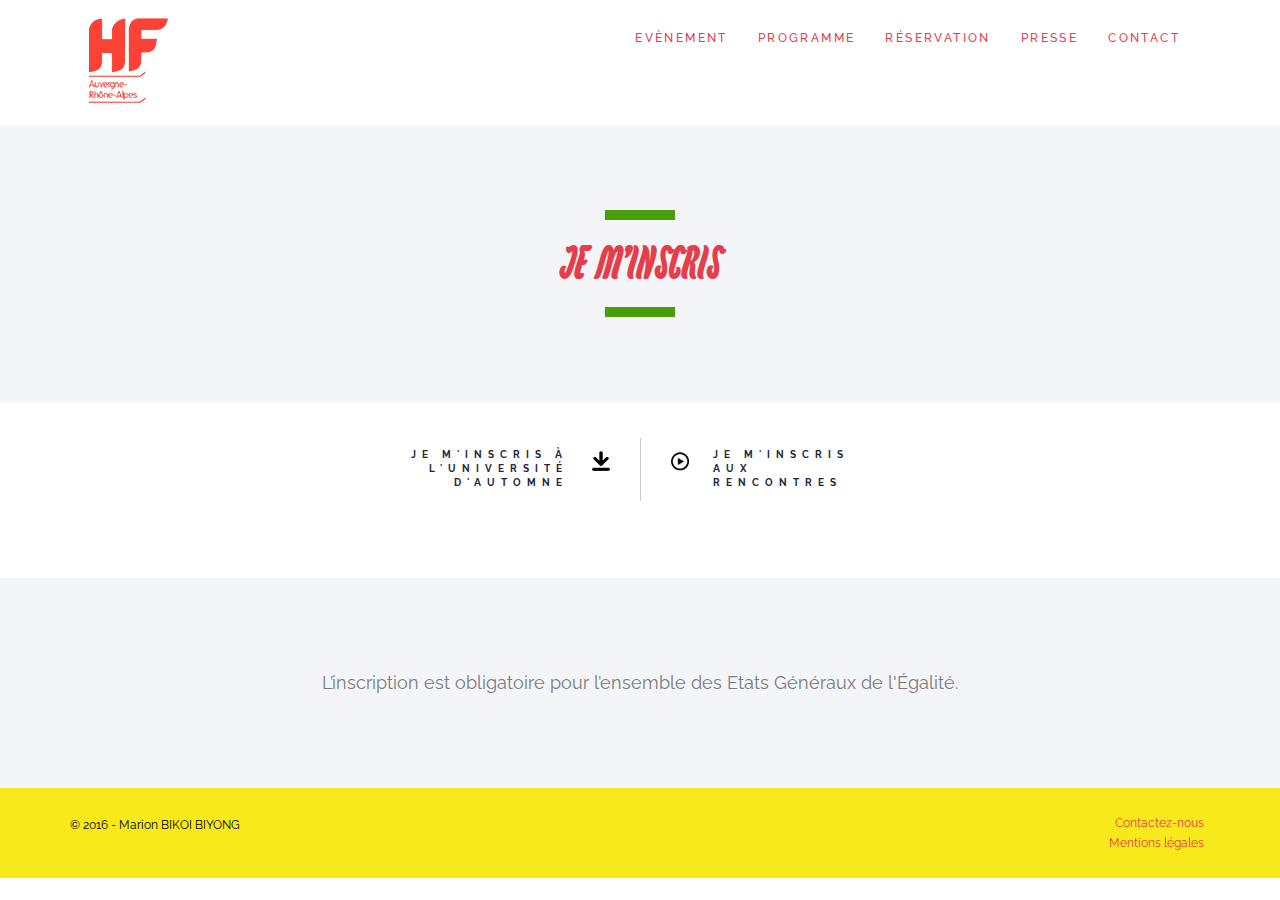
<file: inscription.html>
<!DOCTYPE html>
<html>
	<head>
		<meta charset="UTF-8">
		<meta name="viewport" content="width=device-width, initial-scale=1.0, maximum-scale=1.0, user-scalable=no" />

		<!-- FAVICON -->
		<link rel="shortcut icon" href="favicon.ico" type="image/x-icon">
		<link rel="icon" href="favicon.ico" type="image/x-icon">
		
		<!-- TITLE -->
		<title>EGE - Réservation</title>
		
		<!-- DESCRIPTION -->
		<meta name="author" content=" " />
		<meta name="description" content="" />
		<meta name="keywords"  content="" />

		<!-- GOOGLE FONTS -->
		<link href="http://fonts.googleapis.com/css?family=Raleway:400,700,600,500,300,200,100,800,900" rel="stylesheet" type="text/css"> 

		<!-- STYLESHEETS -->
		<link href="assets/css/bootstrap.css" rel="stylesheet">
		<link href="assets/css/font-awesome.min.css" rel="stylesheet" type="text/css" />
		<link href="assets/css/flexslider.css" rel="stylesheet" >
		<link href="assets/css/animate.css" rel="stylesheet">
		<link href="assets/css/schedule.css" rel="stylesheet">
		<link href="assets/css/gridgallery.css" rel="stylesheet" type="text/css"  />
		<link href="assets/css/venobox.css" rel="stylesheet" type="text/css"/>
		<link href="assets/css/styles.css" rel="stylesheet"/>
		<link href="assets/css/queries.css" rel="stylesheet"/>
	  
		<!--[if lt IE 9]>
		<script src="https://oss.maxcdn.com/libs/html5shiv/3.7.0/html5shiv.js"></script>
		<script src="https://oss.maxcdn.com/libs/respond.js/1.4.2/respond.min.js"></script>
		<![endif]-->
	
	</head>
	   
    <body id="top">
	  
		<!--PRELOADER-->
		<div class="preloader">
		<div class="status"></div>
		</div>
		<!--/PRELOADER-->

		<!--HEADER-->
	  	<div class="header-page">
			<div class="container">
				<nav class="navbar navbar-default" role="navigation">
				   <div class="navbar-header">
					  <button type="button" class="navbar-toggle" data-toggle="collapse" 
						 data-target="#example-navbar-collapse">
						 <span class="sr-only">Toggle navigation</span>
						 <span class="icon-bar"></span>
						 <span class="icon-bar"></span>
						 <span class="icon-bar"></span>
					  </button>
					   <a class="navbar-brand" data-scroll href="index.html"><img src="assets/img/logo.png" alt="logo"/></a>
				   </div>
				   <div class="collapse navbar-collapse" id="example-navbar-collapse">
					  <ul class="nav navbar-nav">
						<li><a data-scroll href="index.html#intro">Evènement</a></li>
						<li><a data-scroll href="index.html#responsive">Programme</a></li>
						<li><a data-scroll href="/">Réservation</a></li>
						<li><a data-scroll href="presse.html">Presse</a></li>
						<li><a data-scroll href="index.html#contact">Contact</a></li>
					  </ul>
				   </div>
				</nav>
			</div>
		</div>
		<!--/HEADER-->

<section class="intro text-center section-padding" id="intro">
			<div class="container wow animated fadeInLeft animated" data-wow-duration="1s" data-wow-delay="0.5s">
				<div class="row">
					<div class="col-lg-8 align-center about">
                    	<hr class="green">
						<h1 class="arrow-red">Je m'inscris</h1>
						<hr class="green">
                   </div>
                  </div>
            </section>
		<!-- Event social links and download-->
		<section class="event-download-social-link section-padding">
			<div class="col-lg-6 col-md-12 align-center"><br/><br/>
				<a class="d-sch text-right" href="https://goo.gl/forms/K7YTfcZErwFCkID93" target="_blank">Je m'inscris à l'Université d'Automne</a>
				<a class="fb " href="https://docs.google.com/forms/d/e/1FAIpQLSdfvAMKXTteBRoa8pT-tzVzlMWhkXNis41tNbYSjKAKHpxAhg/viewform" target="_blank">Je m'inscris aux Rencontres</a>
			</div>
		</section>

		<!--ABOUT-->	
        <section class="intro text-center section-padding" id="intro">
			<div class="container wow animated fadeInLeft animated" data-wow-duration="1s" data-wow-delay="0.5s">
				<div class="row">
					<div class="col-lg-8 align-center about">
						<h2>L’inscription est obligatoire pour l’ensemble des Etats Généraux de l'Égalité. </h2>
                                
					</div>
				</div>
			</div>
        </section>
		<!--/ABOUT-->
        
        
		<!--FOOTER-->	
		<footer class="pages">
			<div class="container">
				<div class="row">
					<div class="col-md-6">
						<ul class="legals-pages">
							<li style="color:#000;">© 2016 - Marion BIKOI BIYONG</li>
						</ul>
                        </div>
                        <div class="col-md-6">
                        <ul class="text-right">
                        	<li><button class="md-trigger " data-modal="modal-11">Contactez-nous</button></li>
                            <li><button class="md-trigger " data-modal="modal-12">Mentions légales</button></li>
                        </ul>
					</div>
					<div class="md-modal md-effect-9" id="modal-11">
						<div class="md-content padding-none">
							<div class="folio">
								<div class="sp-name disclaimer"><strong>Contactez-nous</strong></div>
								<div class="sp-dsc disclaim-border">
									Administration & coordination <br/><a href="mailto:rhonealpes@mouvement-hf.org" target="_blank">rhonealpes@mouvement-hf.org</a>
                                    <br/>Communication & médiation<br/><a href="mailto:rhonealpes.communication@mouvement-hf.org" target="_blank">rhonealpes.communication@mouvement-hf.org</a>
								</div>
								<button class="md-close"><i class="fa fa-times"></i></button>
							</div>
						</div>
					</div> 
					<div class="md-modal md-effect-9" id="modal-12">
						<div class="md-content padding-none">
							<div class="folio">
								<div class="sp-name disclaimer"><strong>Mentions légales</strong></div>
								<div class="sp-dsc disclaim-border">
									A venir...
								</div>
								<button class="md-close"><i class="fa fa-times"></i></button>
							</div>
						</div>
					</div> 
					<div class="md-overlay"></div>
				</div>
			</div>
        </footer>
		<!-- /FOOTER -->
		<!--SCRIPTS-->	
		
		<script type="text/javascript" src="assets/js/jquery-1.11.0.min.js"></script>
		<script type="text/javascript" src="assets/js/jquery-ui-1.10.4.min.js"></script>
		
		<!--VIMEO VIDEO-->     
        <script type="text/javascript" src="assets/js/venobox.js"></script>

        <!--3D GALLERY-->
        <script type="text/javascript" src="assets/js/classie.grid.gallery.js"></script>
		<script type="text/javascript" src="assets/js/modernizr.gridgallery.js"></script>		
		<script type="text/javascript" src="assets/js/cbpGridGallery.js"></script>
 
		<script type="text/javascript" src="assets/js/classie.js" ></script>
		<script type="text/javascript" src="assets/js/modalEffects.js" ></script>
       
	    <script type="text/javascript" src="assets/js/nlform.js" ></script>
		<script>var nlform = new NLForm( document.getElementById( 'nl-form' ) );</script>
        <script type="text/javascript" src="assets/js/bootstrap.min.js" ></script>
        
		<!-- TEAM SLIDER  -->
		<script type="text/javascript" src="assets/js/jquery.flexslider.js" ></script>
		
		<!-- SCHEDULE TABS  -->
        <script type="text/javascript" src="assets/js/modernizr.js" ></script>
		<script type="text/javascript" src="assets/js/cbpFWTabs.js" ></script>		
		
		<!--SPONSOR SLIDER-->
		<script type="text/javascript" src="assets/js/jssor.core.js"></script>
		<script type="text/javascript" src="assets/js/jssor.utils.js"></script>
		<script type="text/javascript" src="assets/js/jssor.slider.js"></script>
		<script type="text/javascript" src="assets/js/sponsor_init.js"></script>
		
		<!-- SMOOTH SCROLL  -->
		<script type="text/javascript" src="assets/js/smooth-scroll.js"></script>
		
		<!-- NICE SCROLL  -->
		<script type="text/javascript" src="assets/js/jquery.nicescroll.js"></script>
		
		<!-- SUBSCRIPTION FORM  -->
		<script type="text/javascript" src="assets/js/notifyMe.js"></script>
		
		<script type="text/javascript" src="assets/js/jquery.placeholder.js"></script>
		
		<!-- ANIMATION  -->
		<script type="text/javascript" src="assets/js/wow.min.js"></script>
		
		<!-- INITIALIZATION  -->
		<script type="text/javascript" src="assets/js/init.js"></script>

    </body>
</html>
</file>
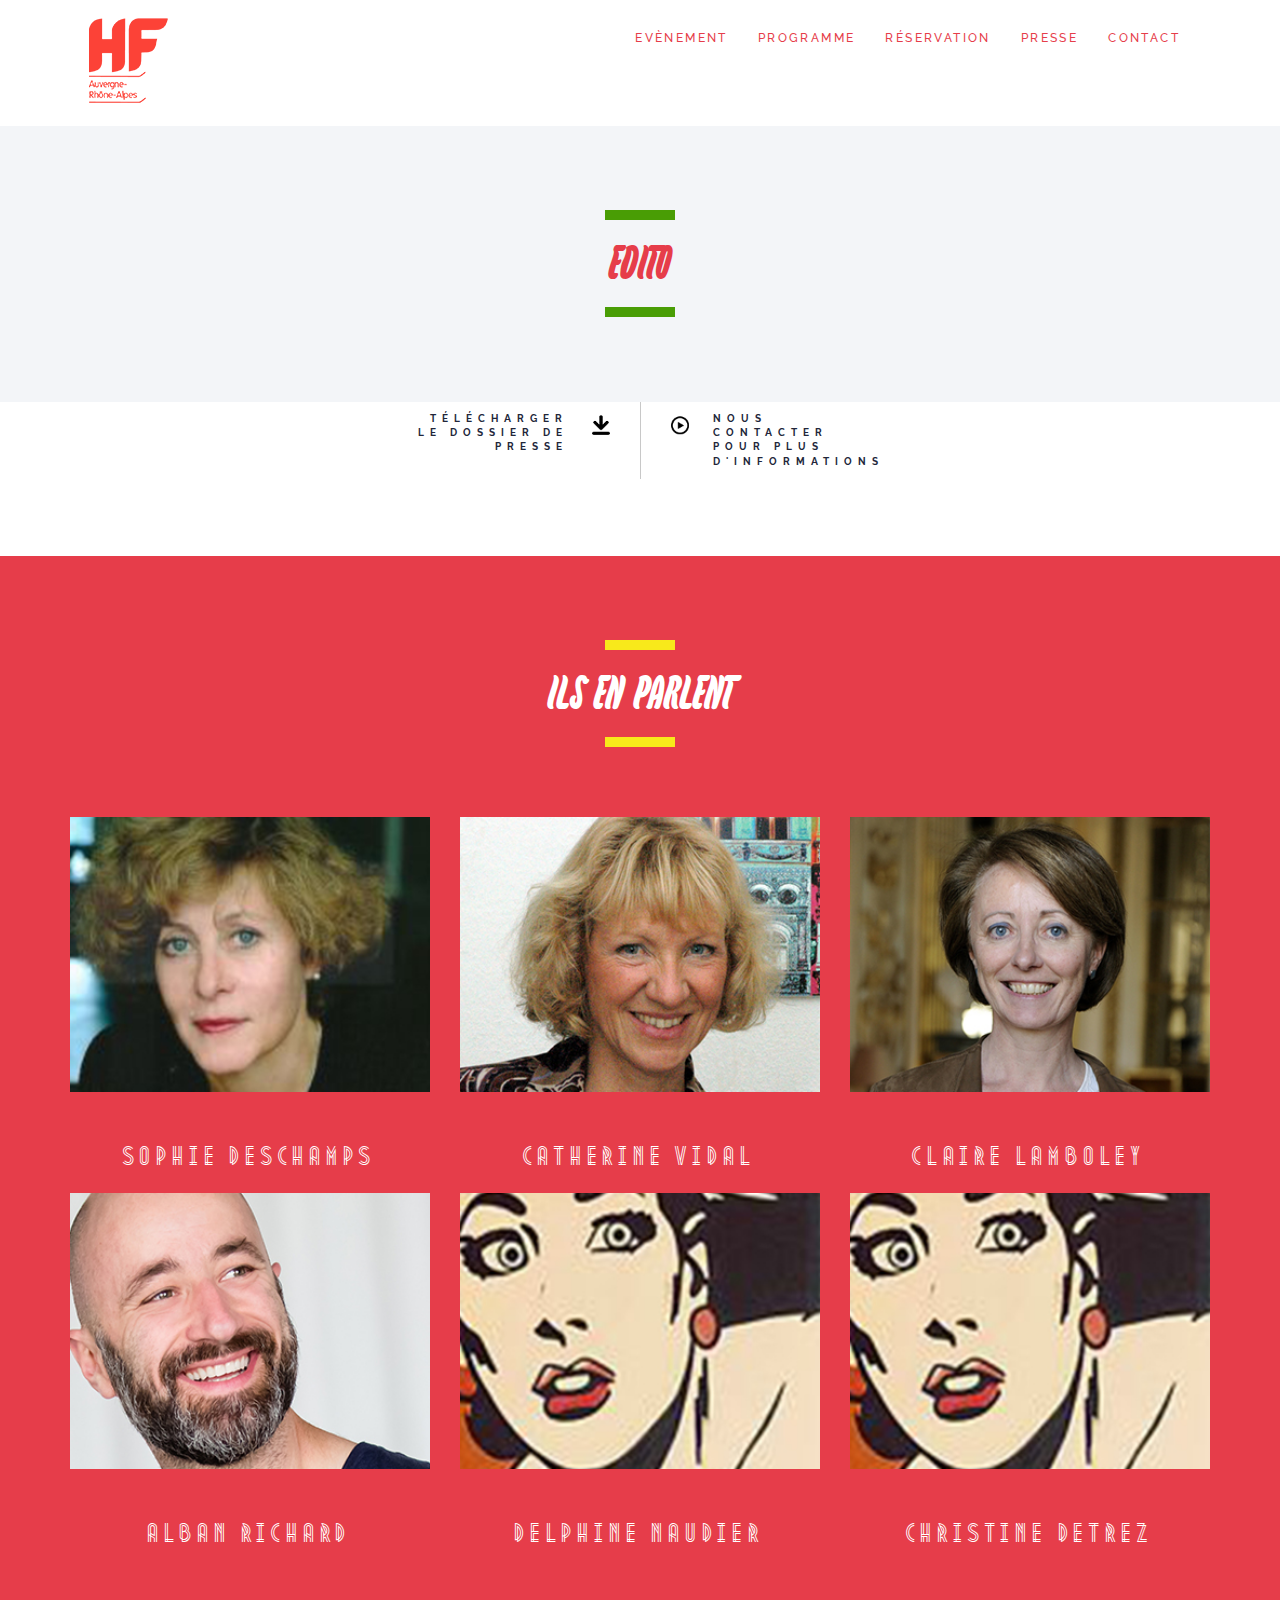
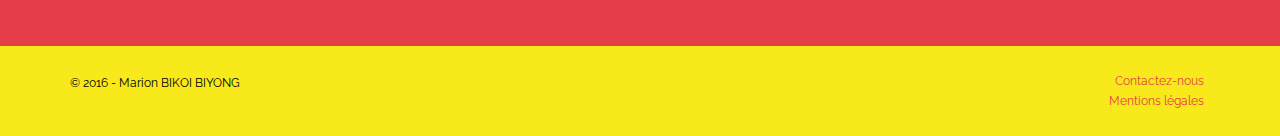
<file: presse (Copie en conflit de DESKTOP-3EQVLQC 2016-09-19).html>
<!DOCTYPE html>
<html>
	<head>
		<meta charset="UTF-8">
		<meta name="viewport" content="width=device-width, initial-scale=1.0, maximum-scale=1.0, user-scalable=no" />

		<!-- FAVICON -->
		<link rel="shortcut icon" href="favicon.ico" type="image/x-icon">
		<link rel="icon" href="favicon.ico" type="image/x-icon">
		
		<!-- TITLE -->
		<title>EGE - Presse</title>
		
		<!-- DESCRIPTION -->
		<meta name="author" content=" " />
		<meta name="description" content="" />
		<meta name="keywords"  content="" />

		<!-- GOOGLE FONTS -->
		<link href="http://fonts.googleapis.com/css?family=Raleway:400,700,600,500,300,200,100,800,900" rel="stylesheet" type="text/css"> 

		<!-- STYLESHEETS -->
		<link href="assets/css/bootstrap.css" rel="stylesheet">
		<link href="assets/css/font-awesome.min.css" rel="stylesheet" type="text/css" />
		<link href="assets/css/flexslider.css" rel="stylesheet" >
		<link href="assets/css/animate.css" rel="stylesheet">
		<link href="assets/css/schedule.css" rel="stylesheet">
		<link href="assets/css/gridgallery.css" rel="stylesheet" type="text/css"  />
		<link href="assets/css/venobox.css" rel="stylesheet" type="text/css"/>
		<link href="assets/css/styles.css" rel="stylesheet"/>
		<link href="assets/css/queries.css" rel="stylesheet"/>
	  
		<!--[if lt IE 9]>
		<script src="https://oss.maxcdn.com/libs/html5shiv/3.7.0/html5shiv.js"></script>
		<script src="https://oss.maxcdn.com/libs/respond.js/1.4.2/respond.min.js"></script>
		<![endif]-->
	
	</head>
	   
    <body id="top">
	  
		<!--PRELOADER-->
		<div class="preloader">
		<div class="status"></div>
		</div>
		<!--/PRELOADER-->

		<!--HEADER-->
	  	<div class="header-page">
			<div class="container">
				<nav class="navbar navbar-default" role="navigation">
				   <div class="navbar-header">
					  <button type="button" class="navbar-toggle" data-toggle="collapse" 
						 data-target="#example-navbar-collapse">
						 <span class="sr-only">Toggle navigation</span>
						 <span class="icon-bar"></span>
						 <span class="icon-bar"></span>
						 <span class="icon-bar"></span>
					  </button>
					   <a class="navbar-brand" data-scroll href="index.html"><img src="assets/img/logo.png" alt="logo"/></a>
				   </div>
				   <div class="collapse navbar-collapse" id="example-navbar-collapse">
					  <ul class="nav navbar-nav">
						<li><a data-scroll href="index.html#intro">Evènement</a></li>
						<li><a data-scroll href="index.html#responsive">Programme</a></li>
						<li><a data-scroll href="inscription.html">Réservation</a></li>
						<li><a data-scroll href="/">Presse</a></li>
						<li><a data-scroll href="index.html#contact">Contact</a></li>
					  </ul>
				   </div>
				</nav>
			</div>
		</div>
		<!--/HEADER-->
	               
		<!--ABOUT-->	
        <section class="intro text-center section-padding" id="intro">
			<div class="container wow animated fadeInLeft animated" data-wow-duration="1s" data-wow-delay="0.5s">
				<div class="row">
					<div class="col-lg-8 align-center about">
                    	<hr class="green">
						<h1 class="arrow-red">Edito</h1>
						<hr class="green">
                             
					</div>
				</div>
			</div>
        </section>
		<!--/ABOUT-->
        
		
		
		<!-- Event social links and download-->
		<section class="event-download-social-link section-padding">
			<div class="col-lg-6 col-md-12 align-center">
				<a class="d-sch text-right" href="assets/img/dossier-presse.pdf" target="_blank" download>Télécharger le dossier de presse</a>
				<a class="fb " href="mailto:rhonealpes.communication@mouvement-hf.org" target="_blank">Nous contacter pour plus d'informations</a>
			</div>
		</section>
		
        <!--SPEAKERS-->
        <section class="team text-center section-padding" id="team">
			<div class="container">
				<div class="row">
				  <div class="col-lg-8 wow animated fadeInUp align-center" data-wow-duration="1s" data-wow-delay="1s">
					<hr class="yellow"><h1 class="arrow">Ils en parlent</h1><hr  class="yellow">
				  </div>
				</div>
				<div class="row">
					<div class="speakers-wrap">
						<div id="portfolioSlider">
							<ul class="slides">
								<li>
									<div class="col-md-4 col-sm-4 wow animated fadeInUp" data-wow-duration="1s" data-wow-delay="0.5s">
										<div class="overlay-effect effects clearfix">
											<div class="img">
											  <img src="assets/img/team/team1.jpg" alt="Portfolio Item">
											  <div class="overlay">
												<button class="md-trigger expand" data-modal="modal-9"><i class="fa fa-search"></i><br>Plus d'information</button>
											  </div>
											</div>
										</div>
										<h2>SOPHIE DESCHAMPS</h2>
										<p></p>
									</div>

									<div class="col-md-4 col-sm-4 wow animated fadeInUp" data-wow-duration="1s" data-wow-delay="0.7s">
										<div class="overlay-effect effects clearfix">
											<div class="img">
												<img src="assets/img/team/team2.jpg" alt="Portfolio Item">
												<div class="overlay">
													<button class="md-trigger expand" data-modal="modal-10"><i class="fa fa-search"></i><br>Plus d'information</button>
												</div>
											</div>
										</div>
										<h2>Catherine VIDAL </h2>
										<p></p>
									</div>

									<div class="col-md-4 col-sm-4 wow animated fadeInUp" data-wow-duration="1s" data-wow-delay="0.9s">
										<div class="overlay-effect effects clearfix">
											<div class="img">
												<img src="assets/img/team/team3.jpg" alt="Portfolio Item">
												<div class="overlay">
													<button class="md-trigger expand" data-modal="modal-11"><i class="fa fa-search"></i><br>Plus d'information</button>
												</div>
											</div>
										</div>
										<h2>Claire Lamboley </h2>
										<p></p>
									</div>
								</li>
								<!-- <li> Second Set of Speakers -->
								<li>
									<div class="col-md-4 col-sm-4 wow animated fadeInUp">
										<div class="overlay-effect effects clearfix">
										<div class="img">
										  <img src="assets/img/team/team4.jpg" alt="Portfolio Item">
										  <div class="overlay">
											<button class="md-trigger expand" data-modal="modal-12"><i class="fa fa-search"></i><br>Plus d'information</button>
										  </div>
										</div>
										</div>
										<h2>Alban Richard</h2>
										<p></p>
									</div>
									<div class="col-md-4 col-sm-4 wow animated fadeInUp">
										<div class="overlay-effect effects clearfix">
											<div class="img">
											  <img src="assets/img/team/team5.jpg" alt="Portfolio Item">
											  <div class="overlay">
												<button class="md-trigger expand" data-modal="modal-13"><i class="fa fa-search"></i><br>Plus d'information</button>
											  </div>
											</div>
										</div>
										<h2>Delphine NAUDIER</h2>
										<p></p>
									</div>
									<div class="col-md-4 col-sm-4 wow animated fadeInUp">
										<div class="overlay-effect effects clearfix">
											<div class="img">
											  <img src="assets/img/team/team5.jpg" alt="Portfolio Item">
											  <div class="overlay">
												<button class="md-trigger expand" data-modal="modal-14"><i class="fa fa-search"></i><br>Plus d'information</button>
											  </div>
											</div>
										</div>
									  <h2>Christine Detrez</h2>
									  <p></p>
									</div>
								</li>
							</ul>
						</div>
					</div>
				</div> <!--Row Ends Here-->
			</div>
			<!-- Speaker -->
			<div class="md-overlay"></div>
			<!-- Speaker -->
        </section>
		<!--/SPEAKER-->

        
		<!--FOOTER-->	
		<footer class="pages">
			<div class="container">
				<div class="row">
					<div class="col-md-6">
						<ul class="legals-pages">
							<li style="color:#000;">© 2016 - Marion BIKOI BIYONG</li>
						</ul>
                        </div>
                        <div class="col-md-6">
                        <ul class="text-right">
                        	<li><button class="md-trigger " data-modal="modal-11">Contactez-nous</button></li>
                            <li><button class="md-trigger " data-modal="modal-12">Mentions légales</button></li>
                        </ul>
					</div>
					<div class="md-modal md-effect-9" id="modal-11">
						<div class="md-content padding-none">
							<div class="folio">
								<div class="sp-name disclaimer"><strong>Contactez-nous</strong></div>
								<div class="sp-dsc disclaim-border">
									Administration & coordination <br/><a href="mailto:rhonealpes@mouvement-hf.org" target="_blank">rhonealpes@mouvement-hf.org</a>
                                    <br/>Communication & médiation<br/><a href="mailto:rhonealpes.communication@mouvement-hf.org" target="_blank">rhonealpes.communication@mouvement-hf.org</a>
								</div>
								<button class="md-close"><i class="fa fa-times"></i></button>
							</div>
						</div>
					</div> 
					<div class="md-modal md-effect-9" id="modal-12">
						<div class="md-content padding-none">
							<div class="folio">
								<div class="sp-name disclaimer"><strong>Mentions légales</strong></div>
								<div class="sp-dsc disclaim-border">
									A venir...
								</div>
								<button class="md-close"><i class="fa fa-times"></i></button>
							</div>
						</div>
					</div> 
					<div class="md-overlay"></div>
				</div>
			</div>
        </footer>
		<!-- /FOOTER -->
		<!--SCRIPTS-->	
		
		<script type="text/javascript" src="assets/js/jquery-1.11.0.min.js"></script>
		<script type="text/javascript" src="assets/js/jquery-ui-1.10.4.min.js"></script>
		
		<!--VIMEO VIDEO-->     
        <script type="text/javascript" src="assets/js/venobox.js"></script>

        <!--3D GALLERY-->
        <script type="text/javascript" src="assets/js/classie.grid.gallery.js"></script>
		<script type="text/javascript" src="assets/js/modernizr.gridgallery.js"></script>		
		<script type="text/javascript" src="assets/js/cbpGridGallery.js"></script>
 
		<script type="text/javascript" src="assets/js/classie.js" ></script>
		<script type="text/javascript" src="assets/js/modalEffects.js" ></script>
       
	    <script type="text/javascript" src="assets/js/nlform.js" ></script>
		<script>var nlform = new NLForm( document.getElementById( 'nl-form' ) );</script>
        <script type="text/javascript" src="assets/js/bootstrap.min.js" ></script>
        
		<!-- TEAM SLIDER  -->
		<script type="text/javascript" src="assets/js/jquery.flexslider.js" ></script>
		
		<!-- SCHEDULE TABS  -->
        <script type="text/javascript" src="assets/js/modernizr.js" ></script>
		<script type="text/javascript" src="assets/js/cbpFWTabs.js" ></script>		
		
		<!--SPONSOR SLIDER-->
		<script type="text/javascript" src="assets/js/jssor.core.js"></script>
		<script type="text/javascript" src="assets/js/jssor.utils.js"></script>
		<script type="text/javascript" src="assets/js/jssor.slider.js"></script>
		<script type="text/javascript" src="assets/js/sponsor_init.js"></script>
		
		<!-- SMOOTH SCROLL  -->
		<script type="text/javascript" src="assets/js/smooth-scroll.js"></script>
		
		<!-- NICE SCROLL  -->
		<script type="text/javascript" src="assets/js/jquery.nicescroll.js"></script>
		
		<!-- SUBSCRIPTION FORM  -->
		<script type="text/javascript" src="assets/js/notifyMe.js"></script>
		
		<script type="text/javascript" src="assets/js/jquery.placeholder.js"></script>
		
		<!-- ANIMATION  -->
		<script type="text/javascript" src="assets/js/wow.min.js"></script>
		
		<!-- INITIALIZATION  -->
		<script type="text/javascript" src="assets/js/init.js"></script>

    </body>
</html>
</file>
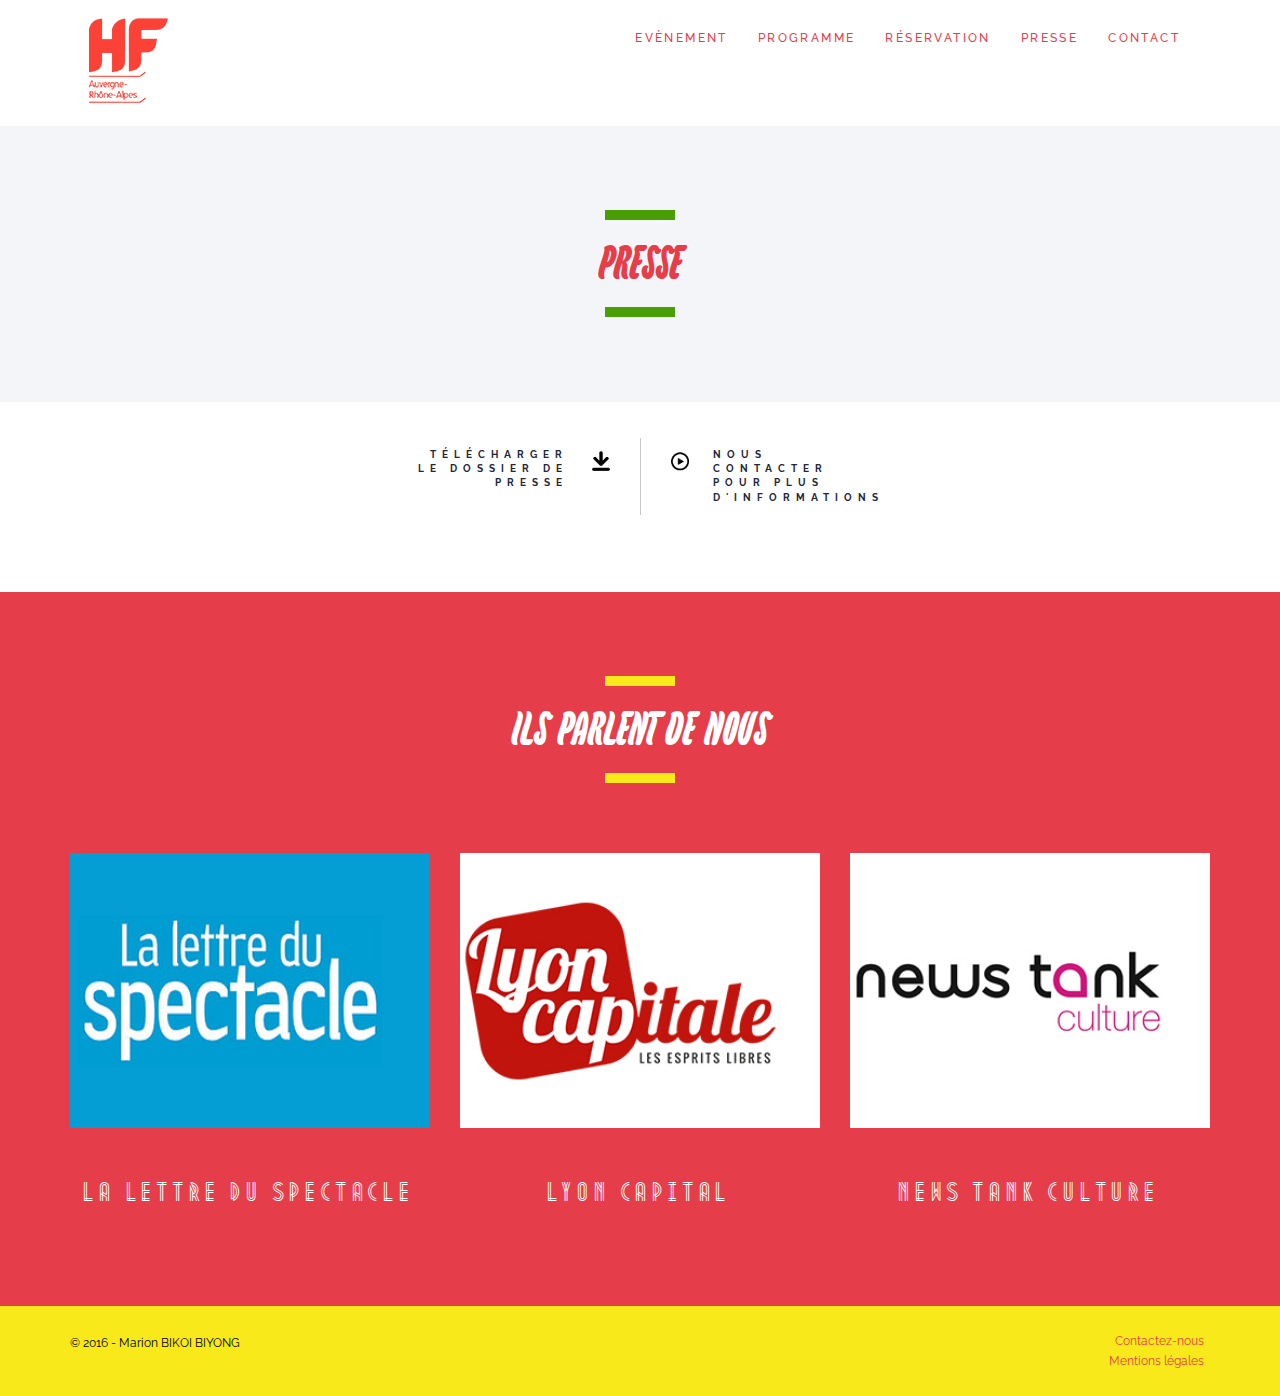
<file: presse.html>
<!DOCTYPE html>
<html>
	<head>
		<meta charset="UTF-8">
		<meta name="viewport" content="width=device-width, initial-scale=1.0, maximum-scale=1.0, user-scalable=no" />

		<!-- FAVICON -->
		<link rel="shortcut icon" href="favicon.ico" type="image/x-icon">
		<link rel="icon" href="favicon.ico" type="image/x-icon">
		
		<!-- TITLE -->
		<title>EGE - Presse</title>
		
		<!-- DESCRIPTION -->
		<meta name="author" content=" " />
		<meta name="description" content="" />
		<meta name="keywords"  content="" />

		<!-- GOOGLE FONTS -->
		<link href="http://fonts.googleapis.com/css?family=Raleway:400,700,600,500,300,200,100,800,900" rel="stylesheet" type="text/css"> 

		<!-- STYLESHEETS -->
		<link href="assets/css/bootstrap.css" rel="stylesheet">
		<link href="assets/css/font-awesome.min.css" rel="stylesheet" type="text/css" />
		<link href="assets/css/flexslider.css" rel="stylesheet" >
		<link href="assets/css/animate.css" rel="stylesheet">
		<link href="assets/css/schedule.css" rel="stylesheet">
		<link href="assets/css/gridgallery.css" rel="stylesheet" type="text/css"  />
		<link href="assets/css/venobox.css" rel="stylesheet" type="text/css"/>
		<link href="assets/css/styles.css" rel="stylesheet"/>
		<link href="assets/css/queries.css" rel="stylesheet"/>
	  
		<!--[if lt IE 9]>
		<script src="https://oss.maxcdn.com/libs/html5shiv/3.7.0/html5shiv.js"></script>
		<script src="https://oss.maxcdn.com/libs/respond.js/1.4.2/respond.min.js"></script>
		<![endif]-->
	
	</head>
	   
    <body id="top">
	  
		<!--PRELOADER-->
		<div class="preloader">
		<div class="status"></div>
		</div>
		<!--/PRELOADER-->

		<!--HEADER-->
	  	<div class="header-page">
			<div class="container">
				<nav class="navbar navbar-default" role="navigation">
				   <div class="navbar-header">
					  <button type="button" class="navbar-toggle" data-toggle="collapse" 
						 data-target="#example-navbar-collapse">
						 <span class="sr-only">Toggle navigation</span>
						 <span class="icon-bar"></span>
						 <span class="icon-bar"></span>
						 <span class="icon-bar"></span>
					  </button>
					   <a class="navbar-brand" data-scroll href="index.html"><img src="assets/img/logo.png" alt="logo"/></a>
				   </div>
				   <div class="collapse navbar-collapse" id="example-navbar-collapse">
					  <ul class="nav navbar-nav">
						<li><a data-scroll href="index.html#intro">Evènement</a></li>
						<li><a data-scroll href="index.html#responsive">Programme</a></li>
						<li><a data-scroll href="inscription.html">Réservation</a></li>
						<li><a data-scroll href="/">Presse</a></li>
						<li><a data-scroll href="index.html#contact">Contact</a></li>
					  </ul>
				   </div>
				</nav>
			</div>
		</div>
		<!--/HEADER-->
        
        <section class="intro text-center section-padding" id="intro">
			<div class="container wow animated fadeInLeft animated" data-wow-duration="1s" data-wow-delay="0.5s">
				<div class="row">
					<div class="col-lg-8 align-center about">
                    	<hr class="green">
						<h1 class="arrow-red">Presse</h1>
						<hr class="green">
                   </div>
                  </div>
            </section>        
        
        
		<!-- Event social links and download-->
		<section class="event-download-social-link section-padding">
			<div class="col-lg-6 col-md-12 align-center"><br/><br/>
				<a class="d-sch text-right" href="assets/img/dossier-presse.pdf" target="_blank" download>Télécharger le dossier de presse</a>
				<a class="fb " href="mailto:magali.follea@celestins-lyon.org" target="_blank">Nous contacter pour plus d'informations</a>
			</div>
		</section>
		
		<!--/SCHEDULE-->
        
                <!--SPEAKERS-->
        <section class="team text-center section-padding" id="team">
			<div class="container">
				<div class="row">
				  <div class="col-lg-8 wow animated fadeInUp align-center" data-wow-duration="1s" data-wow-delay="1s">
					<hr class="yellow"><h1 class="arrow">ILS parlent de nous</h1><hr  class="yellow">
				  </div>
				</div>
				<div class="row">
					<div class="speakers-wrap">
						<div id="portfolioSlider">
							<ul class="slides">
								<li>
                                
                                	<div class="col-md-4 col-sm-4 wow animated fadeInUp" data-wow-duration="1s" data-wow-delay="0.9s">
										<div class="overlay-effect effects clearfix">
											<div class="img">
												<img src="assets/img/team/presse1.jpg" alt="Portfolio Item">
												<div class="overlay">
													<button class="md-trigger expand" data-modal="modal-1"><i class="fa fa-search"></i><br>Plus d'information</button>
												</div>
											</div>
										</div>
										<h2>La lettre du spectacle</h2>
										<p></p>
									</div>
                                
									<div class="col-md-4 col-sm-4 wow animated fadeInUp" data-wow-duration="1s" data-wow-delay="0.5s">
										<div class="overlay-effect effects clearfix">
											<div class="img">
											  <img src="assets/img/team/presse2.jpg" alt="Portfolio Item">
											  <div class="overlay">
												<button class="md-trigger expand" data-modal="modal-2"><i class="fa fa-search"></i><br>Plus d'information</button>
											  </div>
											</div>
										</div>
										<h2>Lyon capital</h2>
										<p></p>
									</div>

										<div class="col-md-4 col-sm-4 wow animated fadeInUp">
										<div class="overlay-effect effects clearfix">
											<div class="img">
											  <img src="assets/img/team/presse3.jpg" alt="Portfolio Item">
											  <div class="overlay">
												<button class="md-trigger expand" data-modal="modal-3"><i class="fa fa-search"></i><br>Plus d'information</button>
											  </div>
											</div>
										</div>
									  <h2>News Tank Culture</h2>
									  <p></p>
									</div>
								</li>
								</ul>
			</div>
			<!-- Speaker -->
			<div class="md-modal md-effect-9" id="modal-1">
				<div class="md-content">
					<div class="folio">
						<div class="sp-name">La lettre du <strong>spectacle</strong></div>
						<div class="sp-dsc">
						<strong>Égalité H/F: des états généraux à Lyon</strong><br/>
Les 12 collectifs et associations HF de France (mouvement pour lëgalité hommes femmes dans la culture) se donnent rendez-vous à Villeurbanne près de Lyon les 15 et 16 octobre en «université d'automne». Ces rencontres sont ouvertes au public, avec mises en situation ludiques ou immersives, des témoignages suivis de débats, des ateliers, des interventions artistiques... <br/><br/>
<a href="assets/img/lettre-spectacle.pdf" target="_blank" download>Lire la suite</a>
						</div>
						<button class="md-close"><i class="fa fa-times"></i></button>
					</div>
				</div>
			</div> 
            
            <div class="md-modal md-effect-9" id="modal-2">
				<div class="md-content">
					<div class="folio">
						<div class="sp-name"><strong>Lyon Capitale</strong><br/></div>
						<div class="sp-dsc">
                        <strong>Quelle égalité H-F dans 1a culture?</strong><br/>
A l'origine des États généraux de l'égalité H-F organisés par le théâtre des Célestins, il y a ce constat peu glorieux : "L'exclusion des femmes des postes de direction, des moyens de production, des enjeux de réseau, des lieux de visibilité et depouvpir demeure une réàlité structurelle et systémique."'  <br/><br/>
<a href="assets/img/lyon-capitale.pdf" target="_blank" download>Lire la suite</a>
						</div>
						<button class="md-close"><i class="fa fa-times"></i></button>
					</div>
				</div>
			</div>
                                 
            <div class="md-modal md-effect-9" id="modal-3">
				<div class="md-content">
					<div class="folio">
						<div class="sp-name"><strong>News tank</strong><br/>culture</div>
						<div class="sp-dsc">
<strong>Mouvement HF : les États généraux de l'égalité à Lyon du 15 au 17/10/2016</strong><br/>
Construire une « nouvelle phase d’action pour l’égalité homme femme dans les arts et la
culture », tel est l’objectif des États généraux de l’égalité qui se dérouleront à Lyon du 15 au
17/10/2016.  <br/><br/>
<a href="assets/img/news-tank.pdf" target="_blank" download>Lire la suite</a>
						</div>
						<button class="md-close"><i class="fa fa-times"></i></button>
					</div>
				</div>
			</div>    
            
            <div class="md-modal md-effect-9" id="modal-21">
				<div class="md-content">
					<div class="folio">
						<div class="sp-name"><strong>Gaël</strong><br/>Octavia</div>
						<div class="sp-dsc">
Touche-à-tout autodidacte, ses champs d’exploration sont la peinture, la vidéo et surtout l’écriture – poésie, nouvelles, théâtre –, dans laquelle elle questionne des problématiques contemporaines universelles telles que les migrants, l’identité, le pouvoir, la condition féminine, la famille…<br/><br/>
Dès 2003, ses pièces sont remarquées et primées par différents acteurs culturels promouvant le théâtre caribéen. Elles sont lues et mises en espace en France, aux Etats-Unis et dans la Caraïbe. Le Voyage (Editions RivartiCollection) et Congre et homard (Lansman Editeur) ont fait l’objet de créations.<br/><br/>
Gaël Octavia a obtenu en 2013 le Prix Beaumarchais Etc_Caraïbe du meilleur texte francophone pour sa pièce Cette guerre que nous n’avons pas faite. Une lecture de ce texte, dirigée par Catherine Boskowitz, est présentée à l’occasion du 31e Festival des Francophonies en Limousin le 4 octobre au Théâtre de l’Union.<br/><br/>
Diplômée de Télécom Sud-Paris (ex Télécom INT) en 2001, Gaël Octavia est d'abord ingénieur en systèmes d'information avant de devenir journaliste scientifique. De 2002 à 2008, elle est rédactrice et secrétaire générale de la rédaction du magazine de vulgarisation mathématique Tangente. Elle rejoint la Fondation Sciences Mathématiques de Paris en février 2008 en qualité de responsable de la communication.

						</div>
						<button class="md-close"><i class="fa fa-times"></i></button>
					</div>
				</div>
			</div>              
                     
            
			<div class="md-overlay"></div>
			<!-- Speaker -->
        </section>
		<!--/SPEAKER-->

        
		<!--FOOTER-->	
		<footer class="pages">
			<div class="container">
				<div class="row">
					<div class="col-md-6">
						<ul class="legals-pages">
							<li style="color:#000;">© 2016 - Marion BIKOI BIYONG</li>
						</ul>
                        </div>
                        <div class="col-md-6">
                        <ul class="text-right">
                        	<li><button class="md-trigger " data-modal="modal-11">Contactez-nous</button></li>
                            <li><button class="md-trigger " data-modal="modal-12">Mentions légales</button></li>
                        </ul>
					</div>
					<div class="md-modal md-effect-9" id="modal-11">
						<div class="md-content padding-none">
							<div class="folio">
								<div class="sp-name disclaimer"><strong>Contactez-nous</strong></div>
								<div class="sp-dsc disclaim-border">
									Administration & coordination <br/><a href="mailto:rhonealpes@mouvement-hf.org" target="_blank">rhonealpes@mouvement-hf.org</a>
                                    <br/>Communication & médiation<br/><a href="mailto:rhonealpes.communication@mouvement-hf.org" target="_blank">rhonealpes.communication@mouvement-hf.org</a>
								</div>
								<button class="md-close"><i class="fa fa-times"></i></button>
							</div>
						</div>
					</div> 
					<div class="md-modal md-effect-9" id="modal-12">
						<div class="md-content padding-none">
							<div class="folio">
								<div class="sp-name disclaimer"><strong>Mentions légales</strong></div>
								<div class="sp-dsc disclaim-border">
									A venir...
								</div>
								<button class="md-close"><i class="fa fa-times"></i></button>
							</div>
						</div>
					</div> 
					<div class="md-overlay"></div>
				</div>
			</div>
        </footer>
		<!-- /FOOTER -->
		<!--SCRIPTS-->	
		
		<script type="text/javascript" src="assets/js/jquery-1.11.0.min.js"></script>
		<script type="text/javascript" src="assets/js/jquery-ui-1.10.4.min.js"></script>
		
		<!--VIMEO VIDEO-->     
        <script type="text/javascript" src="assets/js/venobox.js"></script>

        <!--3D GALLERY-->
        <script type="text/javascript" src="assets/js/classie.grid.gallery.js"></script>
		<script type="text/javascript" src="assets/js/modernizr.gridgallery.js"></script>		
		<script type="text/javascript" src="assets/js/cbpGridGallery.js"></script>
 
		<script type="text/javascript" src="assets/js/classie.js" ></script>
		<script type="text/javascript" src="assets/js/modalEffects.js" ></script>
       
	    <script type="text/javascript" src="assets/js/nlform.js" ></script>
		<script>var nlform = new NLForm( document.getElementById( 'nl-form' ) );</script>
        <script type="text/javascript" src="assets/js/bootstrap.min.js" ></script>
        
		<!-- TEAM SLIDER  -->
		<script type="text/javascript" src="assets/js/jquery.flexslider.js" ></script>
		
		<!-- SCHEDULE TABS  -->
        <script type="text/javascript" src="assets/js/modernizr.js" ></script>
		<script type="text/javascript" src="assets/js/cbpFWTabs.js" ></script>		
		
		<!--SPONSOR SLIDER-->
		<script type="text/javascript" src="assets/js/jssor.core.js"></script>
		<script type="text/javascript" src="assets/js/jssor.utils.js"></script>
		<script type="text/javascript" src="assets/js/jssor.slider.js"></script>
		<script type="text/javascript" src="assets/js/sponsor_init.js"></script>
		
		<!-- SMOOTH SCROLL  -->
		<script type="text/javascript" src="assets/js/smooth-scroll.js"></script>
		
		<!-- NICE SCROLL  -->
		<script type="text/javascript" src="assets/js/jquery.nicescroll.js"></script>
		
		<!-- SUBSCRIPTION FORM  -->
		<script type="text/javascript" src="assets/js/notifyMe.js"></script>
		
		<script type="text/javascript" src="assets/js/jquery.placeholder.js"></script>
		
		<!-- ANIMATION  -->
		<script type="text/javascript" src="assets/js/wow.min.js"></script>
		
		<!-- INITIALIZATION  -->
		<script type="text/javascript" src="assets/js/init.js"></script>

    </body>
</html>
</file>
<file: assets/css/schedule.css>
.tabs {
	position: relative;
	width: 100%;
	overflow: hidden;
	margin: 0 0 2em;
	font-weight: 300;
}

/* Nav */
.tabs nav {
	text-align: center;
	background-color:transparent;
	margin-top: -1px; 
}

.tabs nav ul {
	padding: 0;
	margin: 0;
	list-style: none;
	display: inline-block;
	width:100%;
}

.tabs nav ul li {
	font-family: 'metropolis_1920regular';
	font-size: 1.2em;
	border-bottom:medium none;
	background:#f8e91b;
	display: block;
	float: left;
	position: relative;
	width:calc(100%/4);
	-moz-transition: all 0.2s ease-in-out 0.2s;
    -o-transition: all 0.2s ease-in-out 0.2s;
    -webkit-transition: all 0.2s ease-in-out 0.2s;
    transition: all 0.2s ease-in-out 0.2s
	
}

.tabs nav ul li :hover {
    background: #499d05;
    -moz-transition: all 0.2s ease-in-out 0.2s;
    -o-transition: all 0.2s ease-in-out 0.2s;
    -webkit-transition: all 0.2s ease-in-out 0.2s;
    transition: all 0.2s ease-in-out 0.2s
    }

.tabs nav li.tab-current {

	background:#499d05;
}

.tabs nav a {
	color: #499d05;
	display: block;
	font-size: 1.45em;
	line-height: 2.5;
	padding: 0 1.25em;
	text-decoration:none;
	white-space: nowrap;
}

.tabs nav a:hover {
	color: #fff;
}

.tabs nav li.tab-current a {
	color: #fff;
}

/* Icons */
.tabs nav a:before {
	display: inline-block;
	vertical-align: middle;
	text-transform: none;
	font-weight: normal;
	font-variant: normal;
	font-family: 'icomoon';
	line-height: 1;
	speak: none;
	-webkit-font-smoothing: antialiased;
	margin: -0.25em 0.4em 0 0;
}

.icon-food:before {
	content: "\e600";
}

.icon-lab:before {
	content: "\e601";
}

.icon-cup:before {
	content: "\e602";
}

.icon-truck:before {
	content: "\e603";
}

.icon-shop:before {
	content: "\e604";
}

/* Content */
.content section {
	font-size: 1.25em;
	/*padding: 3em 1em;*/
	display: none;
	max-width: 1170px;
	margin: 0 auto;
}

.content section:before,
.content section:after {
	content: '';
	display: table;
}

.content section:after {
	clear: both;
}

/* Fallback example */
.no-js .content section {
	display: block;
	padding-bottom: 2em;
	border-bottom: 1px solid #47a3da;
}

.content section.content-current {
	display: block;
}

/* Example media queries */

@media screen and (max-width: 52.375em) {
	

	.tabs nav a:before {
		margin-right: 0;
	}

}

@media screen and (max-width: 32em) {
	.tabs nav ul,
	.tabs nav ul li a {
		width: 100%;
		padding: 0;
	}

	.tabs nav ul li {
		width: 20%;
		width: calc(20% + 1px);
		margin: 0 0 0 -1px;
	}

	.tabs nav ul li:last-child {
		border-right: none;
	}

	
}
</file>
<file: assets/css/gridgallery.css>
*, *:after, *:before { -webkit-box-sizing: border-box; -moz-box-sizing: border-box; box-sizing: border-box; }

/* General style */
.grid-gallery ul {
	list-style: none;
	margin: 0;
	padding: 0;
}

.grid-gallery figure {
	margin: 0;
}

.grid-gallery figure img {
	display: block;
	width: 100%;
}

.grid-gallery figcaption h3 {
	margin: 0;
	padding: 0 0 0.5em;
}

.grid-gallery figcaption p {
    font-size: 1.1em;
    line-height: 1.5;
    margin: 0;
    text-align:center;
	padding-top: 0.5em;
	color: #5f6061;

}


.grid-gal li {
	width: 25%;
	float: left;
	cursor: pointer;
}

.grid-gal figure {
	background: #71b5a8s;
	padding: 15px;
	-webkit-transition: opacity 0.6s ease 0.6s;
	transition: opacity 0.6s ease 0.6s;
}

.grid-gal li:hover figure {
	opacity: 0.7;
}

.grid-gal figcaption {
	background: #e4e4e4;
	padding-top: 25px;
}

/* Slideshow style */
.slideshow {
	position: fixed;
	background: rgba(15,23,38,0.9);
	width: 100%;
	height: 100%;
	top: 0;
	left: 0;
	z-index: 500;
	opacity: 0;
	visibility: hidden;
	overflow: hidden;
	-webkit-perspective: 1000px;
	perspective: 1000px;
	-webkit-transition: opacity 0.5s, visibility 0s 0.5s;
	transition: opacity 0.5s, visibility 0s 0.5s;
}

.slideshow-open .slideshow {
	opacity: 1;
	visibility: visible;
	-webkit-transition: opacity 0.5s;
	transition: opacity 0.5s;
}

.slideshow ul {
	width: 100%;
	height: 100%;
	-webkit-transform-style: preserve-3d;
	transform-style: preserve-3d;
	-webkit-transform: translate3d(0,0,150px);
	transform: translate3d(0,0,150px);
	-webkit-transition: -webkit-transform 0.5s;
	transition: transform 0.5s;
}

.slideshow ul.animatable li {
	-webkit-transition: -webkit-transform 0.5s;
	transition: transform 0.5s;
}

.slideshow-open .slideshow ul {
	-webkit-transform: translate3d(0,0,0);
	transform: translate3d(0,0,0);
}

.slideshow li {
	width: 660px;
	height: 560px;
	position: absolute;
	top: 50%;
	left: 50%;
	margin: -280px 0 0 -330px;
	visibility: hidden;
}

.slideshow li.show {
	visibility: visible;
}

.slideshow li:after {
	content: '';
	position: absolute;
	width: 100%;
	height: 100%;
	top: 0;
	left: 0;
	background: none repeat scroll 0 0 rgba(0, 0, 0, 0.6);
	-webkit-transition: opacity 0.3s;
	transition: opacity 0.3s;
}

.slideshow li.current:after {
	visibility: hidden;
	opacity: 0;
	-webkit-transition: opacity 0.3s, visibility 0s 0.3s;
	transition: opacity 0.3s, visibility 0s 0.3s;
}

.slideshow figure {
    background: none repeat scroll 0 0 #fff;
    border: 20px solid #fff;
    height: 100%;
    overflow: hidden;
    width: 100%;
}

.slideshow figcaption {
	padding-bottom: 20px;
	padding-top:30px;
}

.slideshow figcaption h3 {
    font-size: 1.5em;
    font-weight: 500;
    letter-spacing: 0.2em;
    text-align: left;
}

/* Navigation */
.slideshow nav span {
	position: fixed;
	z-index: 1000;
	/*color: #ffffff;*/
	text-align: center;
	padding: 0;
	cursor: pointer;
	font-size: 2.2em;
}

.slideshow nav span.nav-prev,
.slideshow nav span.nav-next {
	top: 50%;
	-webkit-transform: translateY(-50%);
	transform: translateY(-50%);
	height:40px;
	width:40px;
	color:#fff;
}
.slideshow nav span.nav-prev{
	left:10px;

	
}
.slideshow nav span.nav-next {
	
	right: 10px;
}

.slideshow nav span.nav-close {
    font-size: 2em;    right: 10px;    top: 10px;
}

.close.nav-close {
    color: #fff;
    font-size: 1em;
    outline: medium none;
    text-shadow: none;
}
.close{
	opacity:1;
}

.icon:before,
.icon:after {
	speak: none;
	font-style: normal;
	font-weight: normal;
	font-variant: normal;
	text-transform: none;
	line-height: 1;
	-webkit-font-smoothing: antialiased;
	-moz-osx-font-smoothing: grayscale;
}

span.nav-prev:before {
	/*content: "\e601";*/
}

span.nav-next:before  {
	/*content: "\e600";*/
}

span.nav-close:before {
	/*content: "\e602";*/
}

/* Info on arrow key navigation */
.info-keys {
	position: fixed;
	top: 10px;
	left: 10px;
	width: 60px;
	font-size: 8px;
	padding-top: 20px;
	text-transform: uppercase;
	color: #fff;
	letter-spacing: 1px;
	text-align: center;
}

.info-keys:before,
.info-keys:after {
	position: absolute;
	top: 0;
	width: 16px;
	height: 16px;
	border: 1px solid #fff;
	text-align: center;
	line-height: 14px;
	font-size: 12px;
}

.info-keys:before {
	left: 10px;
	content: "\e603";
}

.info-keys:after {
	right: 10px;
	content: "\e604";
}

/* Example media queries (reduce number of columns and change slideshow layout) */

@media screen and (max-width: 60em) {
	/* responsive columns; see "Element sizing" on http://masonry.desandro.com/options.html */
	.grid-gal li {
		width: 33.3%;
	}

	.slideshow li {
		width: 100%;
		height: 100%;
		top: 0;
		left: 0;
		margin: 0;
	}

	.slideshow li figure img {
		width: auto;
		margin: 0 auto;
		max-width: 100%;
	}

	.slideshow nav span,
	.slideshow nav span.nav-close {
		font-size: 1.8em;
		padding: 0.3em;
	}

	.info-keys {
		display: none;
	}

}

@media screen and (max-width: 35em) {
	.grid li {
		width: 50%;
	}
}

@media screen and (max-width: 24em) {
	.grid li {
		width: 100%;
	}
}
</file>
<file: assets/css/venobox.css>
/* ------ venobox.css --------*/
.vbox-overlay *, .vbox-overlay *:before, .vbox-overlay *:after{
    -webkit-backface-visibility: hidden;
    -webkit-box-sizing:border-box;-moz-box-sizing:border-box;box-sizing:border-box;}
body{
    -webkit-overflow-scrolling:touch;
}
/* ------- overlay: change here background color and opacity ----- */
.vbox-overlay{
    background: #181818;
    background: rgba(15,23,38,.9); 
    width: 100%;
    height: auto;
    position: absolute;
    top: 0;
    left: 0;
    z-index: 999;
    overflow: hidden;
    opacity: 0;
    transition: opacity .25s ease-in-out, width .2s ease-in-out;
    -moz-transition: opacity .25s ease-in-out, width .2s ease-in-out;
    -webkit-transition: opacity .25s ease-in-out, width .2s ease-in-out;
	
	 
}
.vbox-overlay-new{
	 width: 81.5%;
}
.vbox-video-content {
 position: fixed;
 background: #fff; 
 height: 100%;
 top: 0px; 
 right: 0px; 
 width:0;
 z-index:999;
 transition: all .2s ease-in-out;
 -moz-transition: all .2s ease-in-out;
 -webkit-transition: all .2s ease-in-out;
 -ms-transition: all .2s ease-in-out;
 }
 .visible {
	transition: all .2s ease-in-out;
 -moz-transition: all .2s ease-in-out;
 -webkit-transition: all .2s ease-in-out;
 -ms-transition: all .2s ease-in-out;
	width: 18.5%;
}
.relativo{
    float: left;
    width: 100%;
    height: 100%;
    display: block;
    position: relative;
}
/* ----- preloader - choose between CIRCLE, IOS, DOTS, QUADS ----- */

/* circle preloader */
.vbox-preloader{
    position:fixed; 
    width:32px; 
    height:32px;
    left:50%; 
    top:50%; 
    margin-left:-16px; 
    margin-top:-16px;
    background-image: url(preload-circle.png);
    text-indent: -100px;
    overflow: hidden;
    -webkit-animation: playload 1.4s steps(18) infinite;
       -moz-animation: playload 1.4s steps(18) infinite;
        -ms-animation: playload 1.4s steps(18) infinite;
         -o-animation: playload 1.4s steps(18) infinite;
            animation: playload 1.4s steps(18) infinite;
}
@-webkit-keyframes playload {
   from { background-position:    0px; }
     to { background-position: -576px; }
}
@-moz-keyframes playload {
   from { background-position:    0px; }
     to { background-position: -576px; }
}
@-ms-keyframes playload {
   from { background-position:    0px; }
     to { background-position: -576px; }
}
@-o-keyframes playload {
   from { background-position:    0px; }
     to { background-position: -576px; }
}
@keyframes playload {
   from { background-position:    0px; }
     to { background-position: -576px; }
}
/* IOS preloader */
/*
.vbox-preloader{
    position:fixed; 
    width:32px; 
    height:32px;
    left:50%; 
    top:50%; 
    margin-left:-16px; 
    margin-top:-16px;
    background-image: url(preload-ios.png);
    text-indent: -100px;
    overflow: hidden;
    -webkit-animation: playload 1.4s steps(12) infinite;
       -moz-animation: playload 1.4s steps(12) infinite;
        -ms-animation: playload 1.4s steps(12) infinite;
         -o-animation: playload 1.4s steps(12) infinite;
            animation: playload 1.4s steps(12) infinite;
}

@-webkit-keyframes playload {
   from { background-position:    0px; }
     to { background-position: -384px; }
}
@-moz-keyframes playload {
   from { background-position:    0px; }
     to { background-position: -384px; }
}
@-ms-keyframes playload {
   from { background-position:    0px; }
     to { background-position: -384px; }
}
@-o-keyframes playload {
   from { background-position:    0px; }
     to { background-position: -384px; }
}
@keyframes playload {
   from { background-position:    0px; }
     to { background-position: -384px; }
}
*/
/* dots preloader */
/*
.vbox-preloader{
    position:fixed; 
    width:32px; 
    height:11px;
    left:50%; 
    top:50%; 
    margin-left:-16px; 
    margin-top:-16px;
    background-image: url(preload-dots.png);
    text-indent: -100px;
    overflow: hidden;
    -webkit-animation: playload 1.4s steps(24) infinite;
       -moz-animation: playload 1.4s steps(24) infinite;
        -ms-animation: playload 1.4s steps(24) infinite;
         -o-animation: playload 1.4s steps(24) infinite;
            animation: playload 1.4s steps(24) infinite;
}

@-webkit-keyframes playload {
   from { background-position:    0px; }
     to { background-position: -768px; }
}
@-moz-keyframes playload {
   from { background-position:    0px; }
     to { background-position: -768px; }
}
@-ms-keyframes playload {
   from { background-position:    0px; }
     to { background-position: -768px; }
}
@-o-keyframes playload {
   from { background-position:    0px; }
     to { background-position: -768px; }
}
@keyframes playload {
   from { background-position:    0px; }
     to { background-position: -768px; }
}
*/
/* quads preloader */
/*
.vbox-preloader{
    position:fixed; 
    width:32px; 
    height:10px;
    left:50%; 
    top:50%; 
    margin-left:-16px; 
    margin-top:-16px;
    background-image: url(preload-quads.png);
    text-indent: -100px;
    overflow: hidden;
    -webkit-animation: playload 1.4s steps(12) infinite;
       -moz-animation: playload 1.4s steps(12) infinite;
        -ms-animation: playload 1.4s steps(12) infinite;
         -o-animation: playload 1.4s steps(12) infinite;
            animation: playload 1.4s steps(12) infinite;
}
@-webkit-keyframes playload {
   from { background-position:    0px; }
     to { background-position: -384px; }
}
@-moz-keyframes playload {
   from { background-position:    0px; }
     to { background-position: -384px; }
}
@-ms-keyframes playload {
   from { background-position:    0px; }
     to { background-position: -384px; }
}
@-o-keyframes playload {
   from { background-position:    0px; }
     to { background-position: -384px; }
}
@keyframes playload {
   from { background-position:    0px; }
     to { background-position: -384px; }
}
*/
/* ----- navigation ----- */
.vbox-close {
    color: #fff;    cursor: pointer;    display: block;    font-size: 2em;    overflow: hidden;    position: absolute;	right: 10px;    top: 10px;
}
.vbox-info {
    color: #fff;
    cursor: pointer;
    display: block;
    font-size: 1.8em;
    overflow: hidden;
    padding: 0;
    position: absolute;
    right: 60px;
    top: 15px;
}
.vbox-info-edit {
    display:none;
}
.vbox-next, .vbox-prev{
    cursor: pointer;
    position: fixed;
    top: 50%;
    color: #fff;
    width: 30px;
    height: 30px;
    margin-top: -15px;
    text-indent: -100px;
    overflow: hidden;
}
.vbox-prev{
    left: 10px;
    background: url(prev.gif) center center no-repeat;
}
.vbox-next{
    right: 10px;
    background: url(next.gif) center center no-repeat;
}

.vbox-title{
    width: 100%;
    height: 40px;
    float: left;
    text-align: center;
    line-height: 28px;
    font-size: 12px;
    color: #fff;
    padding: 6px 40px;
    overflow: hidden;
    background: #161617;
    position: fixed;
    display: none;
    top: -1px;
    left: 0;

}
.vbox-num{
    cursor: pointer;
    position: fixed;
    top: -1px;
    left: 0;
    height: 40px;
    display: block;
    color: #fff;
    overflow: hidden;
    line-height: 28px;
    font-size: 12px;
    padding: 6px 10px;
    background: #161617;
    display: none;
}
/* ------- inline window ------ */
.vbox-inline{
    width: 420px;
    height: 315px;
    padding: 10px;
    background: #fff;
    text-align: left;
    margin: 0 auto;
    overflow: auto;
}

/* ------- Video & iFrames window ------ */
.venoframe{
    border: none;
    width: 960px;
    height: 720px;
}
@media (max-width: 1024px) {
   .venoframe {
        height: 608px;
        width: 553px;
}
.vbox-overlay-new {
    width: 69.5%;
}
.visible {
    width: 30.5%;
}
}
@media (max-width: 992px) {
    .venoframe{
        width: 640px;
        height: 480px;
    }
}
@media (max-width: 768px) {

.venoframe {
    height: 480px;
    width: 477px;
}
}
@media (max-width: 767px) {
    .venoframe{
        width: 420px;
        height: 315px;
    }
}
@media (max-width: 600px) {
    .vbox-overlay-new {
    width: 0;
	}
	.visible {
		width: 100%;
}
.vbox-info {
	position:fixed;
}
}
@media (max-width: 568px) {
.vbox-video-content {
    overflow-y: scroll;
  
}
.venoframe {
    height: 185px;
    width: 340px;
}
}
@media (max-width: 460px) {
    .vbox-inline{
        width: 100%;
    }

    .venoframe{
        width: 100%;
        height: 260px;
    }
}

/* ------- PLease do NOT edit this! (or do it at your own risk) ------ */
.vbox-container{
    position: relative;
    background: #000;
    width: 98%;
    max-width: 1024px;
    margin: 0 auto;
}
.vbox-content{
    text-align: center;
    float: left;
    width: 100%;
    position: relative;
    overflow: hidden;
}
.vbox-container img{
    max-width: 100%;
    height: auto;
}
.vwrap{
    opacity: 1;
    transition: opacity .25s ease-in-out;
    -moz-transition: opacity .25s ease-in-out;
    -webkit-transition: opacity .25s ease-in-out;
    width: 100%;
    height: auto;
    float: left;
    position: relative;
    margin: 0;
    padding: 0;
    left: 0;
    overflow: hidden;
    z-index: 1;
}
</file>
<file: assets/css/queries.css>
@media screen and (max-width:1600px){
.d-sch {
    background: url("../img/dicn.png") no-repeat scroll right 30px top 20px rgba(0, 0, 0, 0);
    display: inline-block;
    float: left;
    font-size: 0.8em;
    font-weight: bold;
    letter-spacing: 6px;
    padding: 25px 72px;
    text-transform: uppercase;
    width: 50%;
    background-size: 6%;
}
.fb {
    background: url("../img/fbicn.png") no-repeat scroll left 30px top 18px rgba(0, 0, 0, 0);
    border-left: 1px solid #c8c8c8;
    display: inline-block;
    float: left;
    font-size: 0.8em;
    font-weight: bold;
    letter-spacing: 6px;
    padding: 25px 55px;
    text-align: left;
    text-transform: uppercase;
    width: 50%;
    background-size: 6%;
    padding-left: 72px;
}
}

@media screen and (max-width:1440px){

.features-wrapper {
    padding: 60px 0;
}

.d-sch {
    background: url("../img/dicn.png") no-repeat scroll right 30px top 28px rgba(0, 0, 0, 0);
   
}
.fb {
    background: url("../img/fbicn.png") no-repeat scroll left 30px top 27px rgba(0, 0, 0, 0);
   
}

.navbar-default .navbar-nav > li > a {
	color: #e63d4a;
	font-family: raleway;
	font-size: 1em;
	font-weight: 500;
	letter-spacing: 0.2em;
	text-transform: uppercase;
}

}

@media screen and (max-width:1366px){

body{
	font-size:12px;
}
.fb {
    background: url("../img/fbicn.png") no-repeat scroll left 30px top 13px / 6% auto rgba(0, 0, 0, 0);
	padding: 10px 72px;
}
.d-sch {
    background: url("../img/dicn.png") no-repeat scroll right 30px top 13px / 6% auto rgba(0, 0, 0, 0);
	padding: 10px 72px;
}
}

@media screen and (max-width:1180px){
.features-md{
	margin: 0 auto;
	overflow: hidden;
	display: block;
	clear: both;
	text-align: center;
	float: none;
}
}
@media screen and (max-width:1024px){

body {
    font-size: 14px;
}

.landing-text-pos h1{
	font-size:3em;
}

.block-hover {
    height: 426px;

}

.icon{
	line-height:0.9;
}

.planContainer .button a {
	-webkit-transition:all .25s;
	-moz-transition:all .25s;
	-ms-transition:all .25s;
	-o-transition:all .25s;
	transition:all .25s;
}

.swag,.subscribe {
	background-attachment:scroll;
}

/** Menu**/
.navbar-default .navbar-nav > li > a{
	/*font-size:1.3em;*/
}

/** Schedule download and social icons **/
.d-sch {
    background: url("../img/dicn.png") no-repeat scroll right 30px top 5px / 4% auto rgba(0, 0, 0, 0);

}
.fb {
    background: url("../img/fbicn.png") no-repeat scroll left 30px top 5px / 4% auto rgba(0, 0, 0, 0);
}
.nl-form{
	font-size:2.1em;
}
.enter-name, .enter-email, .invalid-email{
	font-size:0.5em;
}

.block-hover:hover {
    background: none;
    -moz-transition: none;
    -o-transition: none;
    -webkit-transition: none;
    transition: none
    }
.contact-details {
    margin: 41px 0 33px 0px;
}
#slider1_container {
    margin: 27px auto 0;
}
.pricing-wrap {
    margin-top: 31px;
}
.speakers-wrap {
    padding: 41px 0 0;
}
.bottom-spacing {
    margin-bottom: 40px;
}
.btn-effect-send:after {
	display:none;
}
.btn-effect:hover:after, 
.btn-effect:active:after {
	display:none;
}
#get_directions.btn-effect:after,
#get_directions.btn-effect:hover:after,
#get_directions.btn-effect:active:after{
	display:none;
}
.home-bg{
	animation:none;
	-webkit-animation:none;
	-ms-animation:none;
	-o-animation:none;
}

}

@media screen and (max-width: 992px) {


.navbar-fixed-top .navbar-collapse,
.navbar-static-top .navbar-collapse,
.navbar-fixed-bottom .navbar-collapse {
	padding-right: 0;
	padding-left: 0;
}
.collapse.in
{
	width:100%;
}
#example-navbar-collapse {
float: none;
}
.header.header-hide {
	background: none repeat scroll 0 0 #f8e91b;
	border:none;
}


.navbar-header {
	float: none;
}
.navbar-toggle {
	display: block;
}
.navbar-collapse {
	border-top: 1px solid transparent;
	box-shadow: inset 0 1px 0 rgba(255,255,255,0.1);
}
.navbar-nav {
	float: none!important;
	margin: 7.5px -15px;
	padding-top:20px;
}
.navbar-nav>li {
	float: none;
}
.navbar-nav>li>a {
	padding-top: 10px;
	padding-bottom: 10px;
}
.navbar-header{
	height: 55px;
}
.navbar-toggle {
    margin-top: 11px;
}
.navbar-brand{
	padding:12px;
}
.navbar-brand img{
	width:70%;
}
.navbar-default .navbar-toggle{
	border:none;
}
.navbar-default .navbar-toggle .icon-bar {
    background-color: #000;
}
}

@media screen and (min-width:480px and max-width:991px){
.wrapper {
	background:#f3f5f8;
	height:540px;
}


.legals {
	text-align:center;
	margin:0;
	padding:0;
}


.iphone,.fluid-white {
display:none;
}
}

@media screen and (max-width: 800px) {

#example-navbar-collapse{
	float:none;
}

.header.header-hide, .header-pages {
    background: none repeat scroll 0 0 #f8e91b;
	border:none;
}

/* Schedule social links*/
.d-sch {
    background: url("../img/dicn.png") no-repeat scroll right 52% top 2px rgba(0, 0, 0, 0);
    border-bottom: 1px solid #d3d3d3;
    display: inline-block;
    font-size: 1em;
    font-weight: bold;
    letter-spacing: 6px;
    padding: 50px 0 27px;
    text-transform: uppercase;
    width: 100%;
}
.d-sch.text-right{
	text-align:center;
}
.fb {
    background: url("../img/fbicn.png") no-repeat scroll right 52% bottom 15px rgba(0, 0, 0, 0);
    border: medium none;
    display: inline-block;
    float: left;
    font-size: 1em;
    font-weight: bold;
    letter-spacing: 6px;
    padding: 25px 0 55px;
    text-align: center;
    text-transform: uppercase;
    width: 100%;
}

/** Home Page **/
.landing-text-pos p{
	padding:0 3%;
}

.landing-text-pos h1{
	padding:0 3%;
}

/** Gallery **/
.slideshow nav span.nav-prev, .slideshow nav span.nav-next{
	color:#000;
}
.slideshow nav span.nav-close {
    color: #000;
	right: 20px;
    top: 20px;
}
.features-wrapper .col-md-4 {
    margin-bottom: 8%;
    padding: 0 15%;
}

.section-padding {
    padding-bottom: 10%;
    padding-top: 10%;
}

.social-btn i {
    font-size: 1em;
}
.social-btn {

    height: 40px;
    line-height: 40px;
    width: 40px;
}
.planContainer .options li{
	line-height:1.5em;
}
.box-hover:hover, .box-hover:focus {
    -moz-transform: none;
    -ms-transform: none;
    -o-transform: none;
    -webkit-transform: none;
    transform: none;
    -moz-box-shadow: 0 -1px 0 0 #1BCE7C;
    -webkit-box-shadow: 0 -1px 0 0 #1BCE7C;
    box-shadow: 0 -1px 0 0 #1BCE7C
    }

.box-hover {
    -moz-transition: none;
    -o-transition: none;
    -webkit-transition: none;
    transition: none
    }
#contact p {
    margin: 0.5em 0;
}
.contact-details h2 {
    margin: 0.5em 0;
}
.social-btn i {
    font-size: 1.1em;
}
#slider1_container{
width: 100%!important;
}

}

@media screen and (max-width:767px){
body {
    font-size: 12.5px;
}
.landing-text-pos h1 {
    font-size: 2.2em;
}
#title_hr {
    margin: 1.8em auto 2em;
}
.landing-text-pos p{
	font-size:1.3em;
}
.learn-more-btn {
    padding: 12px;
    width: 160px;
}

#get_directions.learn-more-btn{
	padding: 15px;
	width: 200px;
} 
.sp-dsc blockquote {
	margin:5px 0;
}

blockquote p {
    font-size: 0.75em;
}

.slides li .col-md-4{
	margin-bottom:35px;
}
.nl-form .nl-submit {
    padding: 12px;
    width: 160px;
}
/** tnc pop up**/
.md-content > div ul li {
    padding-left: 5px;
}
.md-content > div ul {
    margin-top: 20px;
    padding: 0 0 0 20px;
}
.md-content .sp-social ul{
	padding-left:0;
}
.md-content > div {
    font-size: 1.11em;

}
.md-content h3 {
    font-size: 1.2em;
}
.md-show.md-effect-10 .md-content {
    padding: 25px;
}
.tc{
	margin-top:8%;
}
.flex-control-nav{
	margin-top:0;
}
}

@media screen and (max-width: 640px){

.st-panel {
	background:#fff;
	overflow:scroll;
}

.st-panel h2 {
	font-size:42px;
}

.st-panel p {
	width:90%;
	left:5%;
	margin-top:0;
}

.st-container > a {
	font-size:13px;
}

}
@media screen and (max-width:585px){
.md-content{
	height: 360px;
   
}
.folio{
	 height: 360px;
	 overflow-y: scroll;
}

.landing-text-pos {
    top: 29%;
}
#title_hr {
    margin: 1em auto 1.2em;
}
#sec_1 .learn-more-btn{
	 margin: 1.7em auto 0;
}
}

@media screen and (max-width:480px){
.wrapper {
	background:#f3f5f8;
	height:640px;
}

.legals {
	text-align:center;
	margin:0;
	padding:0;
}

.iphone,.fluid-white {
	display:none;
}
.tc {
    margin-top: 10%;
}
#get_directions.btn-effect{
    height: 43px;
    width: 200px;

}
#get_directions.learn-more-btn {
    padding: 12px;
}
.landing-text-pos {
    top: 31%;
}
.landing-text-pos h1 {
    font-size: 1.8em;
}
.landing-text-pos p {
    font-size: 1.1em;
}
}


@media screen and (max-width: 384px){

body {
    font-size: 12px;
}
.landing-text-pos h1 {
    font-size: 2.7em;
}
h1.arrow{
	font-size:1.85em;
}
.slideshow figcaption{
	padding-top:50px;
}
.features-wrapper .col-md-4{
	margin-bottom:10%;
}
.slides  .col-xs-6{
	clear: both;
    display: block;
    float: none;
    margin: 0 auto;
    overflow: hidden;
    text-align: center;
	width:75%;
}
.tc {
    font-size: 13px;
}
.nl-form {
    font-size: 1.8em;
	margin: 12% auto;
}
.nl-form .nl-submit{
	font-size:0.5em;
}
.folio .avatar {
    border-radius: 50%;
    height: 80px;
    width: 80px;
    background-size: 100%;
}
.social-btn i {
    font-size: 1.3em;
}

.md-content{
	height: 360px;
}
.folio{
	 height: 360px;
	 overflow-y: scroll;
}

.md-modal{
	min-width:290px;
}
}
@media screen and (max-width: 360px){
.st-panel {
	background:#fff;
	overflow:scroll;
}

.st-container > a {
	font-size:10px;
}
.landing-text-pos {
    top: 30%;
}
.landing-text-pos h1 {
    font-size: 2.2em;
}
.landing-text-pos p {
    font-size: 1.2em;
}
.section-padding {
    padding-bottom: 15%;
    padding-top: 15%;
}
.features-wrapper .col-md-4 {
    margin-bottom: 15%;
}
}

@media screen and (max-width:320px) {


}
</file>
<file: assets/css/styles.css>
@charset "utf-8";
/* 	++++ Reset ++++
	++++ Preloader ++++
	++++ Home page ++++
	++++ Navigation Bootstrap ++++
	++++ Vimoe and galley hover ++++	
	++++ Team ++++	
	++++ Button Effect ++++
	++++ Schedule ++++	
	++++ Registration Form ++++	
	++++ Pricing ++++	
	++++ Sponsor ++++
	++++ Subscribe ++++
	++++ Contact ++++
	++++ Footer ++++
	*/

/****************************/
/** Reset **/
/****************************/	

@font-face {
    font-family: 'metropolis_1920regular';
    src: url('../fonts/metropolis_1920-webfont.woff2') format('woff2'),
         url('../fonts/metropolis_1920-webfont.woff') format('woff');
    font-weight: normal;
    font-style: normal;

}


@font-face {
    font-family: 'backpack_personal_useregular';
    src: url('../fonts/backpack_personaluse-webfont.woff2') format('woff2'),
         url('../fonts/backpack_personaluse-webfont.woff') format('woff');
    font-weight: normal;
    font-style: normal;

}

html, body, div, span, applet, object, iframe, h1, h2, h3, h4, h5, h6, p, pre, a, abbr, acronym, address, big, cite, code, del, dfn, em, img, ins, kbd, q, s, samp, small, strike, strong, sub, sup, tt, var, b, u, i, center, dl, dt, dd, ol, ul, li, fieldset, form, label, legend, table, caption, tbody, tfoot, thead, tr, th, td, article, aside, canvas, details, embed, figure, figcaption, footer, header, hgroup, menu, nav, output, ruby, section, summary, time, mark, audio, video {
	margin: 0;
	padding: 0;
	border: 0;
	font-size: 100%;
	font: inherit;
	vertical-align: baseline;
	
}


strong{
	font-weight:bold;
}
 
body {
	color: #7a7a7a;
	font-family: 'Raleway', sans-serif;
	font-size: 14px;
	font-style: normal;
	line-height:1.5;
	overflow:hidden;

}

a:hover,a:active {
    outline: 0;
}

button:focus{
	border:none;
	outline:0;
}

ul {
    list-style: none;
}

a {
    color: #fff;
    text-decoration: none;
}

a:hover {
    color: #fff;
    text-decoration: none;
}

a:focus {
 	color: #fff;
    text-decoration: none;
    outline: none;
}

h1 {
	font-family: 'backpack_personal_useregular';
	font-size: 2em;
	color: #FFFFFF;
}

h2 {
	font-size: 1.5em;
	margin: 0.83em 0;
}

h3 {
	font-size: 1.17em;
	margin: 1em 0;
}

h4 {
	font-size: 1em;
	margin: 1.33em 0;
}

h5 {
	font-size: 0.83em;
	margin: 1.67em 0;
}

h6 {
	font-size: 0.75em;
	margin: 2.33em 0;
}

p {
	color: #5f6061;
    font-size: 1.1em;
    line-height: 1.6em;
}
.bottom-spacing{
	margin-bottom:2.5%;
}

.form-control::-webkit-input-placeholder { /* WebKit browsers */
    color: #fff;
   
}
.form-control:-moz-placeholder { /* Mozilla Firefox 4 to 18 */
    color: #fff;

}
.form-control::-moz-placeholder { /* Mozilla Firefox 19+ */
    color: #fff;

}
.form-control::-ms-input-placeholder { /* Internet Explorer 10+ */
    color: #fff;

}
.form-control*::-moz-placeholder {
	color: #fff;

}



/****************************/
/** Preloader **/
/****************************/

.preloader {
	background: none repeat scroll 0 0 #101012;
	position: fixed;
	z-index: 110;
	height: 100%;
	width: 100%;
	overflow:hidden!important;
}

.status {
	background: url("../img/loading.gif") no-repeat scroll 0 0 rgba(0, 0, 0, 0);
	float: none;
	height: 104px;
	left: calc(50% - 100px);
	margin: 0 auto;
	opacity: 1;
	overflow-y: hidden;
	position: absolute;
	text-align: center;
	top: calc(50% - 52px);
	width: 100%;
	z-index: 111;
}



.section-padding {
	padding-top: 6%;
	padding-bottom: 6%;
}

.section-padding#responsive{
	padding-bottom:0;
}

.event-download-social-link.section-padding{
	padding-top:0;
}

.nopadding {
	padding: 0;
}

.inner {
	padding-top: 28%;
}

hr {
	width: 8%;
	border: solid 5px #1bd982;
	margin-top:1%;
	margin-bottom:1%;
}

hr.green {
	width: 8%;
	border: solid 5px #499d05;
	margin-top:1%;
	margin-bottom:1%;
}

hr.yellow {
	width: 8%;
	border: solid 5px #f8e91b;
	margin-top:1%;
	margin-bottom:1%;
}

hr.white {
	width: 8%;
	border: solid 5px #fff;
	margin-top:1%;
	margin-bottom:1%;
}


#grid-gallery figcaption hr{
	margin-top:0px;
	margin-bottom:15px;
}

/****************************/
/** Home page **/
/****************************/


.home-bg {
	background: url('../img/backgrounds/bg1.jpg') no-repeat center center;
	-webkit-background-size: cover;
	-moz-background-size: cover;
	-o-background-size: cover;
	background-size: cover;
	height: 100%;
	position: absolute;
	top: 0;
	left: 0;
	width: 100%;
	z-index: -1;
}



@-webkit-keyframes back_animation {
	0% {
	-webkit-transform: scale(1);
	}

	50% {
	-webkit-transform: scale(1.4);
	}

	100% {
	-webkit-transform: scale(1) ;
	}
}
@-moz-keyframes back_animation {
	0% {
	-moz-transform: scale(1);
	}

	50% {
	-moz-transform: scale(1.4);
	}

	100% {
	-moz-transform: scale(1) ;
	}
}
@-o-keyframes back_animation {
	0% {
	-o-transform: scale(1);
	}

	50% {
	-o-transform: scale(1.4);
	}

	100% {
	-o-transform: scale(1) ;
	}
}
@keyframes back_animation {
	0% {
	transform: scale(1);
	}

	50% {
	transform: scale(1.4);
	}

	100% {
	transform: scale(1) ;
	}
}

#title_hr {
	border: 1px solid #1bd982;
	margin: 1.8em auto 2.9em;
	width: 50px;
}

.landing-text-pos {
	position: absolute;
	top: 35%;
	width: 100%;
}

.landing-text-pos h1{

    font-size: 3.5em;
    font-weight: 700;
    letter-spacing: 0.2em;
    text-transform: uppercase;
	padding: 0 10%;
}

.landing-text-pos p{
	color: #ffffff;
    font-size: 1.5em;
    letter-spacing: 0.2em;
    line-height: 1.5em;
    padding: 0 30%;
    text-transform: uppercase;
}

.learn-more-btn{
	background: none repeat scroll 0 0 rgba(27, 206, 124, 1);
    color: #363738;
    display: block;
    font-size: 1em;
    font-weight: 600;
    letter-spacing: 0.2em;
    margin: 2.9em auto 0;
    padding: 15px;
    text-transform: uppercase;
    width: 200px;
}

.align-center {
	margin: 0 auto;
	overflow: hidden;
	display: block;
	clear: both;
	text-align: center;
	float: none;
}

/****************************/
/** Navigation Bootstrap **/
/****************************/

.scroll-header {
	background: none repeat scroll 0 0 #0f1726;
	min-height:10%;
}

.header {
	width: 100%;
	position: fixed;
	z-index: 3;
	-moz-transition: all 0.3s ease;
	-o-transition: all 0.3s ease;
	-webkit-transition: all 0.3s ease;
	transition: all 0.3s ease;
	-webkit-transform: translateZ(0);
	
}

.header-page {
	background:#fff;
	width: 100%;
	position: relative;
}

.scroll-header {
	background: none repeat scroll 0 0 #fff;
}

#example-navbar-collapse {
	float: right;
}

.navbar.navbar-default {
	background: none repeat scroll 0 0 rgba(0, 0, 0, 0);
	border:none;
	border-radius: 0;
	margin-bottom: 0;
}

.navbar-default .navbar-brand {
	color: #e63d4a;
	font-family: raleway;
	font-size: 1em;
	font-weight: 500;
	letter-spacing: 0em;
	text-transform: uppercase;
}

.navbar-default .navbar-nav > li > a {
	color: #e63d4a;
	font-family: raleway;
	font-size: 1em;
	font-weight: 500;
	letter-spacing: 0em;
	text-transform: uppercase;
}



.navbar-default .navbar-collapse,
.navbar-default .navbar-form {
    border-color: rgb(46, 62, 79);
	border-top: none;
}

.navbar-toggle {
    background-color: rgba(0, 0, 0, 0);
    background-image: none;
    border: 1px solid rgba(0, 0, 0, 0);
    border-radius: 4px;
    float: right;
    margin-bottom: 8px;
    margin-right: 0px;
    margin-top: 8px;
    padding: 9px 12px;
    position: relative;
}

.navbar-nav > li > a {
	padding-bottom: 27.55px;
	padding-top: 27.5px;
}

.navbar-default .navbar-nav > li > a:hover, 
.navbar-default .navbar-nav > li > a:focus {
	color: rgba(73, 157, 5, 1);
}

.navbar-default .navbar-nav > .active > a, 
.navbar-default .navbar-nav > .active > a:hover, 
.navbar-default .navbar-nav > .active > a:focus {
	color: rgba(27, 206, 124, 0.5);
	background: none;
}

.navbar-default .navbar-toggle:hover,
.navbar-default .navbar-toggle:focus {
	background: none;
}

.navbar-default .navbar-brand:hover,
.navbar-default .navbar-brand:focus {
	color: #fff;
}

.navbar-brand {
	height:100%;
}

#bs-navbar-collapse {
	float: right;
}


/******************************/
/** Sponsor **/
/*****************************/
.ignite-cta {
	background-color: #fff;
	border-bottom:30px solid #f8e91b;
}

.ignite-btn {
	display: inline-block;
	padding: 15px 40px;
	color: #fff;
	border: solid 1px #fff;
	text-transform: uppercase;
	font-weight: bold;
	letter-spacing: 1px;
}

.ignite-btn:hover, .ignite-btn:focus {
	color: #3dc9b3;
	border: solid 1px #3dc9b3;
}

.sponsor {
	margin-top: 10px;
}

#slider1_container{
	margin:0 auto;
	position: relative;
	top: 0px; 
	left: 0px;
	width: 980px;
	height: 56px;
	overflow: hidden;
	margin:0% auto 0%;
}

.inner_carousal{
	cursor: move;
	position: absolute;
	left: 0px;
	top: 0px; 
	width: 980px;
	height: 56px; 
	overflow: hidden;
}

ul.planContainer:hover {
	-webkit-transform: scale(1.04);
	-moz-transform: scale(1.04);
	-ms-transform: scale(1.04);
	-o-transform: scale(1.04);
	transform: scale(1.04);
}

ul.planContainer {
	-webkit-transition: all .25s;
	-moz-transition: all .25s;
	-ms-transition: all .25s;
	-o-transition: all .25s;
	transition: all .25s;
}

.planContainer .button a {
	-webkit-transition: all .25s;
	-moz-transition: all .25s;
	-ms-transition: all .25s;
	-o-transition: all .25s;
	transition: all .25s;
}

.planContainer .button a:hover {
	background: #212739;
	color: #fff;
}

.planContainer a.bestPlanButton:hover {
	background: #1BCE7C;
	color: #fff;
}

/******************************
/** Features **/
/*****************************/

.intro {
	background: #f3f5f8;
}

.about p{
	margin-top:10%;
}

h1.arrow-red {
	color: #e63d4a;
    font-size: 4em;
    letter-spacing: 0em;
    text-transform: uppercase;
}

h1.arrow-yell {
	color: #f8e91b;
    font-size: 4em;
    letter-spacing: 0em;
    text-transform: uppercase;
}

h1.arrow {
	color: #fff;
    font-size: 4em;
    letter-spacing: 0em;
    text-transform: uppercase;
}


.features-wrapper {
	padding: 70px 0px 70px 0px;
}

.icon {
	font-family: 'metropolis_1920regular';
	display: block;
	color: #fff;
	font-size: 3.5em;
	text-align: center;
	vertical-align: middle;
	position: relative;
	margin: 0 auto 0;
}

.features .row {
	margin: 0px;
}

.features p {
	color: #f9f9f9;
}

.features h2 {
	font-family: 'metropolis_1920regular';
	text-align: center;
	color: #fff;
	font-size: 2.5em;
    text-transform: uppercase;
	margin: 0 auto 0;
	margin-bottom:10px;
}

.features {
	background: rgba(113, 181, 168, 1);
}

.grid figure img {
	position: relative;
	display: block;
	min-height: 100%;
	opacity: 1;
}

.grid figure section {
	padding: 2em;
	color: #fff;
	text-transform: uppercase;
	font-size: 1.25em;
	-webkit-backface-visibility: hidden;
	backface-visibility: hidden;
}

.grid figure section::before,
.grid figure figcaption::after {
	pointer-events: none;
}

a.green {
	color:#499d05;	
}

a.green:hover {
	color:#e63d4a;	
}

/****************************/
/** Vimoe and galley hover **/
/****************************/

figure.vimeo-video{
	background: #71b5a8;
}


.block-hover {
	
	background: #71b5a8;
	height: 392px;
	-webkit-transition: background .2s ;
	-moz-transition: background .2s ;
	-o-transition: background .2s ;
	-ms-transition: background .2s;
	transition: background .2s ;
}

.block-hover img {
	-webkit-transition: opacity 0.35s;
	transition: opacity 0.35s;
}

.block-hover:hover {
	background:none repeat scroll 0 0 rgb(113, 181, 168);
	-webkit-transition: all .6s ;
	-moz-transition: all .6s ;
	-o-transition: all .6s ;
	-ms-transition: all .6s;
	transition: all .6s ;

}
.block-hover:hover span {
	opacity:1;
	text-align: center;
    width: 100%;
}
.block-hover a {
	display: block;
	height: 81px;
	left: calc(50% - 55px);
	position: absolute;
	top: calc(50% - 40.5px);
	width: 110px;
	-webkit-transition: opacity 0.35s;
	transition: opacity 0.35s;
}

.block-hover span {
	color: #fff;
    font-size: 1.5em;
    left: 0;
    letter-spacing: 0.1em;
	opacity: 0;
	position: absolute;
	top: 35%;
}

.block-hover:hover img {
	opacity: 0;
	-webkit-transition: opacity 0.5s;
	transition: opacity 0.5s;
}

.grid-gal figure.3d-gallery{
	background: #71b5a8;
}


/**********************/
/** Button Effect */
/*********************/

.btn-effect {
	background: none repeat scroll 0 0 #499d05;
	border: medium none;
	color: #fff;
	letter-spacing: 0.2em;
	-webkit-transition: all 0.3s ease 0s;
	-moz-transition: all 0.3s ease 0s;
	-ms-transition: all 0.3s ease 0s;
	-o-transition: all 0.3s ease 0s;
	transition: all 0.3s ease 0s;
	z-index:1;
	cursor:pointer;
	position:relative;

}

.pricing-wrap .btn-effect{
	background: none repeat scroll 0 0 #fff;
}
.btn-effect:after {
	background: none repeat scroll 0 0 #000;
	height: 0;
	left: 0;
	top: 0;
	width: 100%;
	z-index:-1;
	content: "";
	position: absolute;
	-webkit-transition: all 0.3s ease 0s;
	-moz-transition: all 0.3s ease 0s;
	-ms-transition: all 0.3s ease 0s;
	-o-transition: all 0.3s ease 0s;
	transition: all 0.3s ease 0s;
}
.btn-effect:hover:after, 
.btn-effect:active:after {
	height: 100%;
}

#get_directions.btn-effect {
	background: none repeat scroll 0 0 #1bd982;
    border: medium none;
    color: #fff;
    cursor: pointer;
    height: 50px;
    letter-spacing: 0.2em;
    margin-bottom: 45px;
    margin-top: 0;
    position: relative;
    transition: all 0.3s ease 0s;
    width: 230px;
    z-index: 1;

}

#get_directions.btn-effect:after {
	background: none repeat scroll 0 0 #000;
	height: 0;
	left: 0;
	top: 0;
	width: 100%;
	z-index:-1;
	content: "";
	position: absolute;
	-webkit-transition: all 0.3s ease 0s;
	-moz-transition: all 0.3s ease 0s;
	-ms-transition: all 0.3s ease 0s;
	-o-transition: all 0.3s ease 0s;
	transition: all 0.3s ease 0s;
}
#get_directions.btn-effect:hover:after,
#get_directions.btn-effect:active:after {
	height: 100%;
}

#get_directions.btn-effect i{
	display:none;
	font-size:1.75em;
}

#get_directions.btn-effect:hover span{
	display:none;
}

#get_directions.btn-effect:hover i{
	display:block;
}


#responsive {
	background-color: #ffffff;
}

/********************************/
/** Schedule **/
/********************************/

.name {
    text-transform: none;
    font-weight: 500;
    margin-right: 5px;
	
}

.speaker-designaition{
	cursor: pointer;
    font-weight: 300;
    letter-spacing: 0.1em;
    text-align: left;
    text-transform: none;
}
.a-name {
	color: #dc3a45;
	text-transform: uppercase;
	font-size: 14px;
	letter-spacing: 6px;
	font-weight: 500;
}

.day {
    color: #499d05;
    font-size: 1.1em;
    font-weight: 600;
    letter-spacing: 0.2em;
    padding-bottom: 35px;
    text-transform: uppercase;
}

.accordion {
	overflow: hidden;
	margin: 34px auto 0px auto;
}

.accordion .item .heading {
	cursor: pointer;
	color: #fff;
	box-sizing: border-box;
}

.accordion .item .heading .e-title {
	background: url("../img/arrow.png") no-repeat scroll right 0 top -80px rgba(0, 0, 0, 0);
	border-top: 1px solid rgba(33, 39, 57, 0.15);
    box-sizing: border-box;
    color: #3b3b3b;
    cursor: pointer;
    display: inline-block;
    float: left;
    font-size: 0.9em;
    font-weight: 300;
    letter-spacing: 0.1em;
    padding: 15px 15px 15px 0px;
    text-align: left;
    text-transform: uppercase;
}


.accordion .item .heading .time {
	border-top: 4px solid rgba(73, 157, 5, 0.50);
    box-sizing: border-box;
    color: #499d05;
    cursor: pointer;
    display: inline-block;
    float: left;
    font-size: 1.1em;
    font-weight: 500;
    padding: 15px 0;
    text-align: left;
}

.accordion .item .col-md-12 {
	padding: 0px;
}

.accordion .item.open .heading,.accordion .item:last-child .heading {
	border: 0;
}

.accordion .item.open .time {
	color: #499d05;
}

.accordion .item.open .heading .e-title {
	background-position: right 0px top 10px;
}

.accordion .item .content {
	color: #5f6061;
    display: none;
    font-size: 0.8em;
    line-height: 25px;
    text-align: left;
}

.details {
	padding: 20px 0px 20px 0px;
	border-top: dotted 1px #499d05;
}

.venue {
	padding: 20px 0px 20px 0px;
}

.d-sch {
    background: url("../img/dicn.png") no-repeat scroll right 30px top 20px rgba(0, 0, 0, 0);
    display: inline-block;
    float: left;
    font-size: 1em;
    font-weight: bold;
    letter-spacing: 6px;
    padding: 25px 80px;
    text-transform: uppercase;
    width: 50%;
}

.fb {
    background: url("../img/fbicn.png") no-repeat scroll left 30px top 18px rgba(0, 0, 0, 0);
    border-left: 1px solid #c8c8c8;
    display: inline-block;
    float: left;
    font-size: 1em;
    font-weight: bold;
    letter-spacing: 6px;
    padding: 25px 80px;
    text-align: left;
    text-transform: uppercase;
    width: 50%;
}

.d-sch:hover{
	color: #499d05;
}
.fb:hover{
	color: #499d05;
}

.accordion .item.open .e-title {
    color: #499d05;
}

.container-schedule {
	position: relative;
	width: 100%;
	padding: 0px;
}

/*******************************/
/** Team **/
/*******************************/
.md-close{
	position: absolute;
    right: 10px;
    top: 10px;
}
.team {
	background-color: #e63d4a;
}

.speakers-wrap {
	padding: 4% 0px 0px 0px;
}

ul.social-buttons {
	list-style: none;
	margin: 0;
	padding: 0;
}

ul.social-buttons li {
	display: inline-block;
	margin-right: 10px;
}

ul.social-buttons li:last-child {
	margin-right: 0;
}

.social-btn {
	width: 46px;
	height: 46px;
	border-radius: 50%;
	-moz-border-radius: 50%;
	-webkit-border-radius: 50%;
	-o-border-radius: 50%;
	background: #fff;
	display: inline-block;
	color:#71b5a8;
	line-height: 46px;
	text-align: center;
}

.social-btn i{
	font-size:1.2em;
	line-height:inherit;
}

.social-btn:hover,
.social-btn:focus {
	background: #e63d4a;
	color: #fff;
}

blockquote {
    margin: 0.5em 20px;
    margin-left: 0;
}

blockquote p{
	font-size: 0.8em;
    line-height: 1.5em;
}

.social {
	margin-top: 25px;
}

.team p {
	color: #f9f9f9;
}

.team h2 {
	color: #fff;
	font-family: 'metropolis_1920regular';
	font-size: 2em;
    font-weight: 500;
    letter-spacing: 0.2em;
    margin: 0.83em 0;
    text-transform: uppercase;
}

.team h1 {
	color: #ffffff;
}
.team .md-content{
	padding:0;
}
.sp-name {
	text-align: center;
}

.md-effect-9.md-modal {
	-webkit-perspective: 1300px;
	-moz-perspective: 1300px;
	perspective: 1300px;
}

.md-effect-9 .md-content {
	-webkit-transform-style: preserve-3d;
	-moz-transform-style: preserve-3d;
	transform-style: preserve-3d;
	-webkit-transform: rotateX(-70deg);
	-moz-transform: rotateX(-70deg);
	-ms-transform: rotateX(-70deg);
	transform: rotateX(-70deg);
	-webkit-transition: all 0.3s;
	-moz-transition: all 0.3s;
	transition: all 0.3s;
	opacity: 0;
}

.md-show.md-effect-9 .md-content {
	-webkit-transform: rotateX(0deg);
	-moz-transform: rotateX(0deg);
	-ms-transform: rotateX(0deg);
	transform: rotateX(0deg);
	opacity: 1;
}

.sp-dsc blockquote p {
	margin: 0;
	color: #5f6061;
}

.sp-dsc blockquote {
	border-left-color: #1bce7c;
}


.folio {
	max-width: 500px;
	height: auto;
	text-align: center;
	padding:30px;

}

.tnc-folio{
	height: auto;
	text-align: center;
}

.sp-name {
	border-bottom: solid 1px rgba(33, 39, 57, 0.15);
	margin-top: 20px;
	padding-bottom: 20px;
	text-transform: uppercase;
	letter-spacing: 0.2em;
	font-size: 0.8em;
	color: #499d05;
}

.sp-dsc {
	border-bottom: solid 1px rgba(33, 39, 57, 0.15);
	margin-top: 20px;
	text-align: left;
	padding: 0px 0px 30px;
	font-size: 0.9em;
	color: 939393;
}

.md-content .sp-social ul {
	text-align:center;
}


.sp-social ul li {
	display: inline-block;
}

/**********************/
/** Button Effect */
/*********************/

.btn-effect {
	background: none repeat scroll 0 0 #499d05;
	border: medium none;
	color: #fff;
	letter-spacing: 0.2em;
	-webkit-transition: all 0.3s ease 0s;
	-moz-transition: all 0.3s ease 0s;
	-ms-transition: all 0.3s ease 0s;
	-o-transition: all 0.3s ease 0s;
	transition: all 0.3s ease 0s;
	z-index:1;
	cursor:pointer;
	position:relative;

}

.pricing-wrap .btn-effect{
	background: none repeat scroll 0 0 #fff;
}
.btn-effect:after {
	background: none repeat scroll 0 0 #000;
	height: 0;
	left: 0;
	top: 0;
	width: 100%;
	z-index:-1;
	content: "";
	position: absolute;
	-webkit-transition: all 0.3s ease 0s;
	-moz-transition: all 0.3s ease 0s;
	-ms-transition: all 0.3s ease 0s;
	-o-transition: all 0.3s ease 0s;
	transition: all 0.3s ease 0s;
}
.btn-effect:hover:after, 
.btn-effect:active:after {
	height: 100%;
}

#get_directions.btn-effect {
	background: none repeat scroll 0 0 #1bd982;
    border: medium none;
    color: #fff;
    cursor: pointer;
    height: 50px;
    letter-spacing: 0.2em;
    margin-bottom: 45px;
    margin-top: 0;
    position: relative;
    transition: all 0.3s ease 0s;
    width: 230px;
    z-index: 1;

}

#get_directions.btn-effect:after {
	background: none repeat scroll 0 0 #000;
	height: 0;
	left: 0;
	top: 0;
	width: 100%;
	z-index:-1;
	content: "";
	position: absolute;
	-webkit-transition: all 0.3s ease 0s;
	-moz-transition: all 0.3s ease 0s;
	-ms-transition: all 0.3s ease 0s;
	-o-transition: all 0.3s ease 0s;
	transition: all 0.3s ease 0s;
}
#get_directions.btn-effect:hover:after,
#get_directions.btn-effect:active:after {
	height: 100%;
}

#get_directions.btn-effect i{
	display:none;
	font-size:1.75em;
}

#get_directions.btn-effect:hover span{
	display:none;
}

#get_directions.btn-effect:hover i{
	display:block;
}


#responsive {
	background-color: #ffffff;
}


/****************************/
/** Registration Form **/
/****************************/
.swag {
	background: url('../img/backgrounds/bg-input.jpg') no-repeat center center;
	-webkit-background-size: cover;
	-moz-background-size: cover;
	-o-background-size: cover;
	background-size: cover;
	background-attachment: fixed;
}

.swag h1 {
	color: #fff;
	font-family: 'Raleway';
	font-size: 50px;
}

.swag h1 span {
	display: block;
	font-size: 25px;
	margin-top: 20px;
}

.down-arrow-btn {
	width: 40px;
	height: 40px;
	border-radius: 50%;
	-moz-border-radius: 50%;
	-webkit-border-radius: 50%;
	-o-border-radius: 50%;
	background: rgba(73, 157, 5, 0.4);
	display: inline-block;
	margin: 10px auto 20px;
	color: #fff;
	font-size: 16px;
	line-height: 40px;
	text-align: center;
}

.down-arrow-btn:hover, .down-arrow-btn:focus {
	color: #fff;
	background: rgba(73, 157, 5, 1);
}

.nl-form {
	width: 100%;
	margin: 6% auto;
	font-size: 2.5em;
	color: #ffffff;
	line-height: 1.9;
	text-align: center;
	letter-spacing: 1px;
}

.nl-form ul {
	list-style: none;
	margin: 0;
	padding: 0;
}

.nl-form input,
.nl-form select, 
.nl-form button {
	border: none;
	background: transparent;
	display: inline-block;
	padding: 0;
	margin: 0;
	-webkit-appearance: none;
	-moz-appearance: none;
}

.nl-form input:focus {
	outline: none;
}

.nl-field-toggle, .nl-form input, .nl-form select {
	line-height: inherit;
	display: inline-block;
	color: #499d05;
	cursor: pointer;
	border-bottom: 1px dashed #567a69;
}

.nl-form .nl-field-go {
	position: absolute;
	right: 0;
	top: calc(29%);
	height: 100%;
	cursor: pointer;
	width: 1.8em;
	text-align: center;
	color: transparent;
}

.nl-field-go:before {
	content: "Enter";
	font-size: 55%;
	color: #fff;
	width: 100%;
	display: block;
}

.nl-form .nl-submit {
	 background: none repeat scroll 0 0 #499d05;
    color: #fff;
    cursor: pointer;
    font-size: 0.4em;
    font-weight: 600;
    letter-spacing: 0.2em;
    padding: 12px;
    position: relative;
    text-transform: uppercase;
    width: 200px;
}

.no-touch .nl-form .nl-submit:hover, .no-touch .nl-form .nl-submit:active {
	background: rgba(73, 157, 5, 0.40);
	transition: all 0.5s ease;
	-moz-transition: all 0.5s ease;
	-webkit-transition: all 0.5s ease;
	-o-transition: all 0.5s ease;
	color: #fff;
}

.no-touch .nl-form .nl-submit:hover:before {
	background: #58a199;
}

.nl-field {
	display: inline-block;
	position: relative;
}

.nl-field.nl-field-open {
	z-index: 10000;
}

.nl-field ul {
	position: absolute;
	visibility: hidden;
	background: #212639;
	left: -0.5em;
	top: 150%;
	font-size: 70%;
	opacity: 0;
	-webkit-transform: translateY(-40%) scale(0.9);
	-moz-transform: translateY(-40%) scale(0.9);
	transform: translateY(-40%) scale(0.9);
	-webkit-transition: visibility 0s 0.3s, opacity 0.3s, -webkit-transform 0.3s;
	-moz-transition: visibility 0s 0.3s, opacity 0.3s, -moz-transform 0.3s;
	transition: visibility 0s 0.3s, opacity 0.3s, transform 0.3s;
}

.nl-field.nl-field-open ul {
	visibility: visible;
	opacity: 1;
	-webkit-transform: translateY(-50%) scale(1);
	-moz-transform: translateY(-50%) scale(1);
	transform: translateY(-50%) scale(1);
	-webkit-transition: visibility 0s 0s, opacity 0.3s, -webkit-transform 0.3s;
	-moz-transition: visibility 0s 0s, opacity 0.3s, -moz-transform 0.3s;
	transition: visibility 0s 0s, opacity 0.3s, transform 0.3s;
}

.nl-field ul li {
	color: #fff;
	position: relative;
}

.nl-dd ul li {
	padding: 0 1em 0 1em;
	cursor: pointer;
	white-space: nowrap;
}

.nl-dd ul li.nl-dd-checked {
	color: rgb(73, 157, 5);
    opacity: 0.6;
}

.no-touch .nl-dd ul li:hover {
	background: rgba(0,0,0,0.05);
}

.no-touch .nl-dd ul li:hover:active {
	color: #478982;
}
/* submit button */
.nl-submit-wrap {
	margin: 1em auto 0;
}

.nl-dd ul li.nl-dd-checked:before, .nl-submit:before, .nl-field-go:before {
	speak: none;
	font-style: normal;
	font-weight: normal;
	font-variant: normal;
	text-transform: none;
	-webkit-font-smoothing: antialiased;
	color: #1bce7c;
}

.nl-ti-text ul {
	min-width: 8em;
}

.nl-ti-text ul li.nl-ti-input input {
	width: 100%;
	padding: 0.2em 2em 0.2em 0.5em;
	border-bottom: none;
	color: #fff;
	font-size:0.9em;
}


.nl-overlay {
	position: fixed;
	top: 0;
	left: 0;
	width: 100%;
	height: 100%;
	background: rgba(0,0,0,0.8);
	opacity: 0;
	z-index: 9999;
	visibility: hidden;
	-webkit-transition: visibility 0s 0.3s, opacity 0.3s;
	-moz-transition: visibility 0s 0.3s, opacity 0.3s;
	transition: visibility 0s 0.3s, opacity 0.3s;
}

.nl-field.nl-field-open ~ .nl-overlay {
	opacity: 1;
	visibility: visible;
	-webkit-transition-delay: 0s;
	-moz-transition-delay: 0s;
	transition-delay: 0s;
}

.nl-ti-text ul li.nl-ti-example {
	font-size: 50%;
	padding: 0.4em 1em;
	color: #fff;
	border-top: 1px dashed rgba(46,62,79,1);
}

.nl-ti-text ul li.nl-ti-example em {
	color: #fff;
}

a {
	color: #212639;
	text-decoration: none;
}

.tc {

	margin-bottom: 6%;
	color: #fff;
	font-size: 14px;
	letter-spacing: 1px;
}

.md-modal {
	position: fixed;
	top: 50%;
	left: 50%;
	max-width: 630px;
	min-width: 320px;
	height: auto;
	z-index: 2000;
	visibility: hidden;
	-webkit-backface-visibility: hidden;
	-moz-backface-visibility: hidden;
	backface-visibility: hidden;
	-webkit-transform: translateX(-50%) translateY(-50%);
	-moz-transform: translateX(-50%) translateY(-50%);
	-ms-transform: translateX(-50%) translateY(-50%);
	transform: translateX(-50%) translateY(-50%);
}

.md-show {
	visibility: visible;
}

.md-overlay {
	position: fixed;
	width: 100%;
	height: 100%;
	visibility: hidden;
	top: 0;
	left: 0;
	z-index: 1000;
	opacity: 0;
	background: rgba(0,0,0,0.9);
	-webkit-transition: all 0.3s;
	-moz-transition: all 0.3s;
	transition: all 0.3s;
}

.md-show ~ .md-overlay {
	opacity: 1;
	visibility: visible;
}

/* Content styles */



.md-content {
	color: #212639;
	background: #ffffff;
	position: relative;
	margin: 0 auto;
	padding:35px;
}

.md-content h3 {
	margin: 0;
	text-align: center;
	color: #499d05;
    font-size: 1.3em;
    letter-spacing: 0.2em;
    text-transform: uppercase;
	font-weight:700;

}

.md-content > div {

	margin: 0;
	font-weight: 300;
	font-size: 1.15em;
	text-align: left;
}

.md-content > div ul {
	margin-top: 30px;
    padding: 0 20px;
}

.md-content > div ul li {
	list-style-type: disc;
    padding-left: 15px;
}

.disclaimer{
	margin:0;
	
}
.padding-none{
	padding:0;
}
.disclaim-border{
	border:none;
}

.md-content button {
	display: block;
	margin: 0 auto;
	font-size: 1em;
	background-color: transparent;
	border: none;
	cursor: pointer;
}

.md-trigger {
	background-color: transparent;
	border: none;
	cursor: pointer;
	color: #e63d4a;
	-webkit-transition: all 0.5s;
	-moz-transition: all 0.5s;
	-o-transition: all 0.5s;
	transition: all 0.5s;
	font-size: 1em;

}


.md-trigger:hover {
	color: rgba(248, 233, 27, 1);
}

.md-effect-10.md-modal {
	-webkit-perspective: 1300px;
	-moz-perspective: 1300px;
	perspective: 1300px;
}

.md-effect-10 .md-content {
	-webkit-transform-style: preserve-3d;
	-moz-transform-style: preserve-3d;
	transform-style: preserve-3d;
	-webkit-transform: rotateX(-60deg);
	-moz-transform: rotateX(-60deg);
	-ms-transform: rotateX(-60deg);
	transform: rotateX(-60deg);
	-webkit-transform-origin: 50% 0;
	-moz-transform-origin: 50% 0;
	transform-origin: 50% 0;
	opacity: 0;
	-webkit-transition: all 0.3s;
	-moz-transition: all 0.3s;
	transition: all 0.3s;
}

.md-show.md-effect-10 .md-content {
	-webkit-transform: rotateX(0deg);
	-moz-transform: rotateX(0deg);
	-ms-transform: rotateX(0deg);
	transform: rotateX(0deg);
	opacity: 1;
    padding: 35px;
}
/**************************/
/** Pricing **/
/**************************/
.pricing-wrap {
	margin-top: 38px;
}

#portfolio {
	background-color: #ffffff;
}

.planContainer {
	background-color: #F3F5F8;
	margin-top: 10px;
}

.planContainer .title h2 {
	background-color: #212739;
    color: #ffffff;
    font-size: 3em;
    font-weight: 600;
    margin: 0;
    padding: 0.6em 0;
}

.planContainer .title h2.bestPlanTitle {
	background: #1bd982;
	color: #212639;
}

.planContainer .price p {
	background: none repeat scroll 0 0 #2a3049;
    color: #fff;
    font-size: 1.2em;
    font-weight: 500;
    height: 2.6em;
    letter-spacing: 3px;
    line-height: 2.6em;
    margin: 0 0 1em;
    text-transform: uppercase;
}

.planContainer .price p.bestPlanPrice {
	background: #1ee68a;
	color: #212639;
}

.planContainer .options {
	margin-top: 30px;
}

.planContainer .options li {

	color: #212639;
	line-height: 2;
}

.planContainer .button a {
	text-transform: uppercase;
	text-decoration: none;
	color: #212739;
	font-weight: 700;
	line-height: 2.6em;
	display: inline-block;
	width: 80%;
	height: 2.8em;
	margin: 1.5em 0 1.8em;
}

.planContainer .button a.bestPlanButton {
	color: #212639;
	background: #1bd982;

}

ul.planContainer li.title {
	margin-bottom: 0px;
}

.effects {
	padding-left: 15px;
}

.effects .img {
	position: relative;
	margin-bottom: 25px;
	position: relative;
	z-index: 1;
	overflow: hidden;
}

.effects .img:nth-child(n) {
	margin-right: 5px;
}

.effects .img:first-child {
	margin-left: -15px;
}

.effects .img:last-child {
	margin-right: 0;
}

.effects .img img {
	display: block;
	margin: 0;
	padding: 0;
	height: auto;
}

.overlay {
	display: block;
	position: absolute;
	z-index: 20;
	background: rgba(73, 157, 5, 1);
	overflow: hidden;
	transition: all 0.5s;
	-webkit-transition: all 0.5s;
	-moz-transition: all 0.5s;
	-o-transition: all 0.5s;
}

a.close-overlay {
	display: block;
	position: absolute;
	top: 0;
	right: 0;
	z-index: 100;
	width: 45px;
	height: 45px;
	font-size: 20px;
	font-weight: 700;
	color: #fff;
	line-height: 45px;
	text-align: center;
	background-color: #000;
	cursor: pointer;
}

a.close-overlay.hidden {
	display: none;
}

button.expand {
	display: block;
	position: absolute;
	z-index: 100;
	text-align: center;
	color: #fff;
	font-weight: 500;
	font-size: 1em;
	letter-spacing:0.2em;
	text-transform: uppercase;
	line-height: 30px;
	margin-top: 28%;
	left: 0;
	width:100%;
}

.overlay-effect .img i {
	font-size: 30px;
}

.overlay-effect .overlay {
	bottom: 0;
	left: 0;
	right: 0;
	width: 100%;
	height: 100%;
	opacity: 0;
}

.overlay-effect .overlay a.expand {
	left: 0;
	right: 0;
	bottom: 47%;
	margin: 0 auto -30px auto;
}

.overlay-effect .img.hover .overlay {
	height: 100%;
	opacity: 1;
}

.img img {
	width: -webkit-calc(100% + 40px) !important;
	width: calc(100% + 40px) !important;
	-webkit-transition: opacity 0.35s, -webkit-transform 0.35s;
	transition: opacity 0.35s, transform 0.35s;
	-moz-transition: opacity 0.35s, -moz-transform 0.35s;
	-o-transition: opacity 0.35s, -o-transform 0.35s;
	-webkit-transform: translate3d(-40px, 0, 0);
	transform: translate3d(-40px, 0, 0);
	-ms-transform: translate3d(-40px, 0, 0);
}

.img:hover img {
	-webkit-transform: translate3d(0, 0, 0);
	transform: translate3d(0, 0, 0);
	-ms-transform: translate3d(-40px, 0, 0);
}

.designs {
	position: absolute;
	left: 0;
	right: 0;
	margin-left: auto;
	margin-right: auto;
	top: 50px;
}

ul.slides li {
	margin-bottom: 15px;
}

/*************************/
/** Subscribe **/
/*************************/

.fa-spin,.fa-check-circle,.fa-exclamation-circle,.fa-spinner {
	display: none;
}
.subscribe {
	background: none repeat fixed 0 0 / cover rgba(0, 0, 0, 0.6);
	-webkit-background-size: cover;
	-moz-background-size: cover;
	-o-background-size: cover;
	background-size: cover;
	background-attachment: fixed;
	padding: 70px 0 70px;
	position:relative;
}

.subscribe h1 {
	color: #fff;
	margin-bottom: 40px;
	text-transform: uppercase;
	font-size: 18px;
    font-weight: bold;
    letter-spacing: 2px;
}

.subscribe h1 span {
	display: block;
	font-size: 15px;
	text-transform: uppercase;
	font-weight: bold;
	margin-top: 20px;
	letter-spacing: 1px;
}

.input-group {
    display: table !important;
}

.form-control.email-add {
    border: medium none;
    border-radius: 0;
    height: 51px;
    text-align: center;
    width: 100%;
	background: none repeat scroll 0 0 transparent;
    border-bottom: 1px solid rgb(255, 255, 255);
    box-shadow: none;
	color:#fff;
}

.subscribe-overlay{
	
    background: url("../img/macbook.jpg") no-repeat fixed center center / cover  rgba(0, 0, 0, 0);
    height: 100%;
    left: 0;
    position: absolute;
    top: 0;
    width: 100%;
    z-index: -1;
}

.subscribe button {

	background: none;
    border: medium none;
    border-radius: 0;
    color: #1bce7c;
    font-size: 16px;
    font-weight: 600;
    height: 35px;
    letter-spacing: 6px;
    margin-top: 15px;
    text-transform: uppercase;
    width: 67px;
	position:relative;

}

.btn {
    -moz-user-select: none;
    background-image: none;
    border: 1px solid transparent;
    border-radius: 4px;
    cursor: pointer;
    display: inline-block;
    font-size: 14px;
    font-weight: normal;
    line-height: 1.42857;
    margin-bottom: 0;
    padding: 6px 12px;
    text-align: center;
    vertical-align: middle;
    white-space: nowrap;
}
.subscribe button:hover {

	background:none;
	border: none;
	color: #1bce7c;

}

.subscribe button:focus{
	outline:0 none;
	border:0 none;
	background:none;
	color: #1bce7c;
}

.subscribe button span {
    display: block;
    opacity: 0;
    position: absolute;
    text-align: center;
    top: 0;
	left:0;
    width: 100%;
	 -moz-transition: 0.5s;
    -o-transition: 0.5s;
    -webkit-transition: 0.5s;
    transition: 0.5s
}


.subscribe button:hover span {
    -ms-filter: "progid:DXImageTransform.Microsoft.Alpha(Opacity=100)";
    filter: alpha(opacity=100);
    opacity: 1;
    -moz-transition: 0.5s;
    -o-transition: 0.5s;
    -webkit-transition: 0.5s;
    transition: 0.5s
    }

.subscribe button:hover i {
    -ms-filter: "progid:DXImageTransform.Microsoft.Alpha(Opacity=0)";
    filter: alpha(opacity=0);
    opacity: 0;
    -moz-transition: 0.5s;
    -o-transition: 0.5s;
    -webkit-transition: 0.5s;
    transition: 0.5s
    }
	
.subscribe button i{
	font-size:1.5em;
	font-size: 1.5em;
    position: absolute;
    top: 0;
	left: 14px;
	 -moz-transition: 0.5s;
    -o-transition: 0.5s;
    -webkit-transition: 0.5s;
    transition: 0.5s
    
	
}
.notify-success #message {
    color: #1bce7c;
    font-size: 1.1em;
    margin-top: 10px;
	text-transform:capitalize;

    }
	
.error #message{

	color: #EC7406;
	font-size: 1.1em;
    margin-top: 10px;
	text-transform:capitalize;

	
}

/********************************/
/** Contact **/
/********************************/

#contact p {
	color: #ffffff;
	font-size:1.3em;
}

#contact p a {
	color: #ffffff;
	font-style:italic;
}


#result .success{
    color: #e63d4a;
    font-size: 0.43em;
	text-transform:capitalize;
	position: absolute; 
	width: 100%;
	text-align: center;
	left: 0px;
	margin-top: 15px;

}

.success{
	color: #e63d4a;
	text-align: center;
	left: 0px;
	margin-top: 15px;
}

.enter-name,
.enter-email,
.invalid-email{
	color:#EC7406;
	font-size: 0.43em;
	text-transform:capitalize;
	position: absolute; 
	width: 100%;
	text-align: center;
	left: 0px;
	margin-top: 15px;
}

.up-btn {
	width: 50px;
	height: 50px;
	border-radius: 50%;
	-moz-border-radius: 50%;
	-webkit-border-radius: 50%;
	-o-border-radius: 50%;
	background: rgba(27, 206, 124, 0.5);
	display: block;
	margin: 0 auto;
	color: #fff;
	font-size: 18px;
	line-height: 46px;
	text-align: center;
	position: absolute;
	top: -26px;
	left: 0;
	right: 0;
	margin-left: auto;
	margin-right: auto;
}

.up-btn:hover, up-btn:focus {
	color: #fff;
}

.contact-details {
	margin: 70px 0 60px;
}

.contact-details h2 span {
	color: #fff;
	font-family: 'metropolis_1920regular';
    display: block;
    font-size: 1.5em;
    font-weight: 500;
    letter-spacing: 0.2em;
    margin-top: 15px;
    text-transform: uppercase;
}

.contact-wrap {
	background-color: #71b5a8;
	position: relative;
}


.dark-bg {
	background: #f3f5f8;
}

.light-bg {
	background-color: #fff;
}

.dark-box {
	background: #f3f5f8;
	-webkit-box-shadow: 0px 3px 0px 0px #f0f2f4;
	-moz-box-shadow: 0px 3px 0px 0px #f0f2f4;
	box-shadow: 0px 3px 0px 0px #f0f2f4;
}

.light-box {
	-webkit-box-shadow: 0px -1px 0px 0px #e63d4a;
	-moz-box-shadow: 0px -1px 0px 0px #e63d4a;
	box-shadow: 0px -1px 0px 0px #e63d4a;
	padding: 20px 0;
}

.light-box:hover, .light-box:focus {
	-webkit-box-shadow: 0px 5px 0px 0px #e63d4a;
	-moz-box-shadow: 0px 5px 0px 0px #e63d4a;
	box-shadow: 0px 5px 0px 0px #e63d4a;
}

.box-hover {
	transition: all 500ms ease-in-out;
	-webkit-transition: all 500ms ease-in-out;
	-moz-transition: all 500ms ease-in-out;
	-o-transition: all 500ms ease-in-out;
}

.box-hover:hover, .box-hover:focus {
	transform: translate(0, -15px);
	-webkit-transform: translate(0, -15px);
	-ms-transform: translate(0, -15px);
}
/************************************/
/** Footer **/
/************************************/

footer a {
	color: #a1a9b0;
}

footer {
	background-color: #fff;
    padding: 25px 0;
}

footer.pages {
	background-color: rgba(248, 233, 27, 1);
    padding: 25px 0;
}

footer p {
	color: #3b3b3b;
}

ul.legals {
	list-style: none;
	color: #3b3b3b;
	line-height: 25px;
}

ul.legals-pages {
	list-style: none;
	color: #fff;
	line-height: 25px;
}

.legals  .md-trigger {
	padding-right:10px;
}

ul.legals li {
	display: inline-block;
}

ul.legals li::after {
	content: " |";
	margin-right:10px;
}

ul.legals li:last-child::after {
	content: "";
}

.legals {
	text-align: left;
}

.disclaimer p{
	color: #5f6061;
    font-size: 0.95em;
    line-height: 1.6em;
    margin-top: 30px;
}

#modal-10 li{
	margin-bottom:20px;
}
</file>
